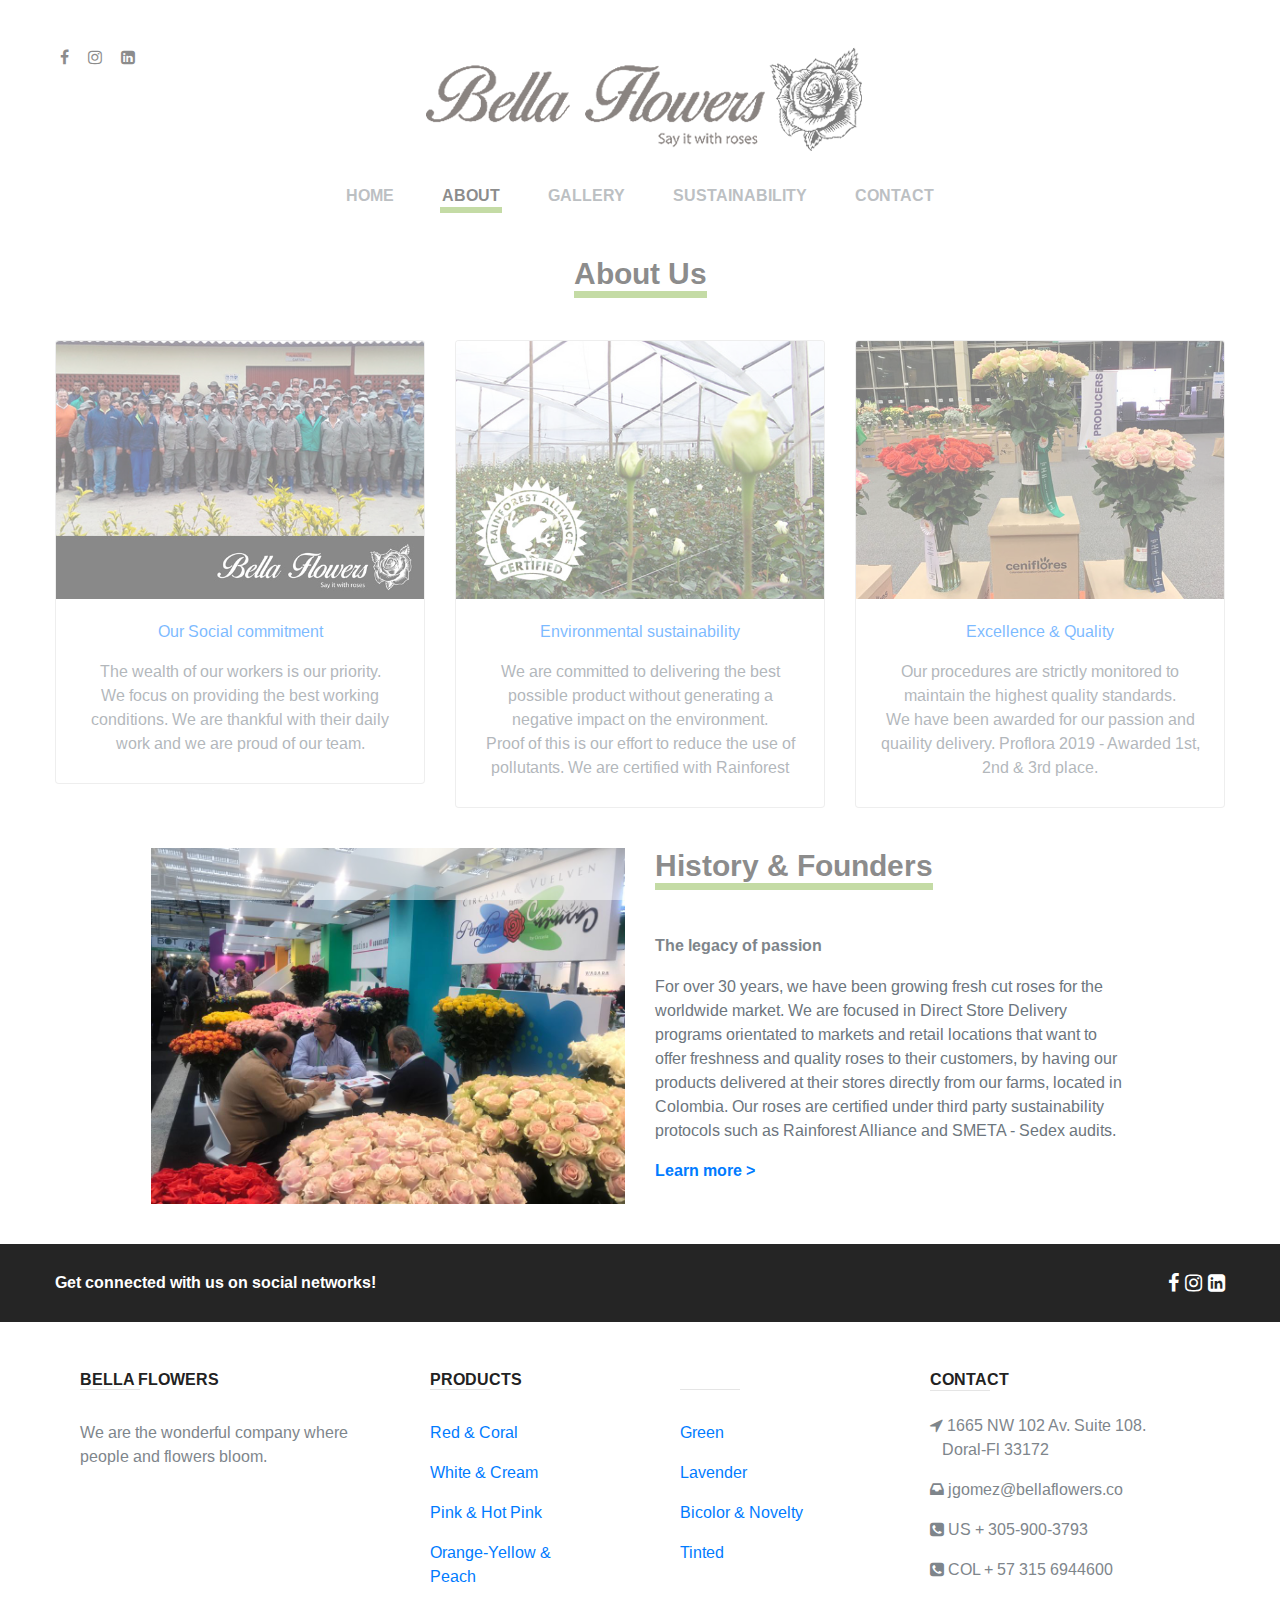
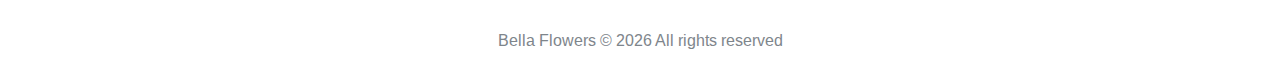
<file: about.html>
<!DOCTYPE html>
<html lang="en">
<head>
	<title>BellaFlowers About us</title>
	<meta charset="UTF-8">
	<meta name="description" content="BellaFlowers Website">
	<meta name="keywords" content="photo, html">
	<meta name="viewport" content="width=device-width, initial-scale=1.0">
	<!-- Stylesheets -->
	<link rel="stylesheet" href="css/bootstrap.min.css"/>
	<link rel="stylesheet" href="css/font-awesome.min.css"/>
	<link rel="stylesheet" href="css/slicknav.min.css"/>

	<!-- Main Stylesheets -->
	<link rel="stylesheet" href="css/style.css"/>
	<link rel="shortcut icon" href="img/logo.ico" type="image/x-icon">
    <link rel="icon" href="img/logo.ico" type="image/x-icon">

	<!--[if lt IE 9]>
		<script src="https://oss.maxcdn.com/html5shiv/3.7.2/html5shiv.min.js"></script>
		<script src="https://oss.maxcdn.com/respond/1.4.2/respond.min.js"></script>
	<![endif]-->

</head>
<body>
	<!-- Page Preloder -->
	<div id="preloder">
		<div class="loader"></div>
	</div>

	<!-- Header Section -->
	<header class="header">
		<div class="container-fluid">
			<div class="row">
				<div class="col-sm-4 col-md-3 order-2 order-sm-1">
					<div class="header__social">
						<a href="https://www.facebook.com/" target="_blank"><i class="fa fa-facebook"></i></a>
						<a href="https://www.instagram.com/" target="_blank"><i class="fa fa-instagram"></i></a>
						<a href="https://www.linkedin.com/company/bella-flowers-co/" target="_blank"><i
								class="fa fa-linkedin-square"></i></a>
					</div>
				</div>
				<div class="col-sm-4 col-md-6 order-1  order-md-2 text-center">
					<a href="./index.html" class="site-logo">
						<img src="img/logo2.png" alt="">
					</a>
				</div>

				<div class="col-sm-4 col-md-3 order-3 order-sm-3">
					<div class="header__switches">
						<a href="#" class="nav-switch"><i class="fa fa-bars"></i></a>
					</div>
				</div>
				
			</div>
			<nav class="main__menu">
				<ul class="nav__menu">
					<li><a href="./index.html">Home</a></li>
					<li><a href="./about.html" class="menu--active">About</a></li>
					<li><a href="./gallery.html">Gallery</a>
						<ul class="sub__menu">
							<li><a href="./gallery1.html"> • Red & Coral</a></li>
							<li><a href="./gallery2.html"> • White & Cream</a></li>
							<li><a href="./gallery3.html"> • Pink & Hot Pink</a></li>
							<li><a href="./gallery4.html"> • Orange-Yellow & Peach</a></li>
							<li><a href="./gallery5.html"> • Green</a></li>
							<li><a href="./gallery6.html"> • Lavender</a></li>
							<li><a href="./gallery7.html"> • Bicolor & Novelty</a></li>
							<li><a href="./gallery8.html"> • Tinted</a></li>
						</ul>
					</li>
					<li><a href="./blog-single.html">Sustainability</a></li>
					<li><a href="./contact.html">Contact</a></li>
				</ul>
			</nav>
		</div>
	</header>
	<!-- Header Section end -->

	<div class="container mt-5">


		<!--Section: Content-->
		<section class="text-center">
	  
			
		  <!-- Section heading -->
		  <h3 class="about__title font-weight-bold mb-5">About Us</h3>
			<!-- Grid row -->
		  <div class="row">
	  
			<!-- Grid column -->
			<div class="col-lg-4 col-md-12 mb-lg-0 mb-4">
				
			  <!-- Card -->
			  <div class="card hoverable">
	  
				<!-- Card image -->
				<img class="card-img-top" src="img/about11.jpeg" alt="About us 1">
	  
				<!-- Card content -->
				<div class="card-body">
	  
				  <!-- Title -->
				  <a href="#!" class="black-text"> Our Social commitment</a>
				  <!-- Text -->
				  <p class="card-title text-muted font-small mt-3 mb-2">The wealth of our workers is our priority. <br> We focus on providing the best working conditions. We are thankful with their daily work and we are proud of our team. </p>
				  <!-- <button type="button" class="btn btn-flat text-primary p-0 mx-0">Read more<i class="fa fa-angle-right ml-2"></i></button> -->
				</div>
	  
			  </div>
			  <!-- Card -->
	  
			</div>
			<!-- Grid column -->
	  
			<!-- Grid column -->
			<div class="col-lg-4 col-md-6 mb-md-0 mb-4">
	  
			  <!-- Card -->
			  <div class="card hoverable">
	  
				<!-- Card image -->
				<img class="card-img-top" src="img/about2.jpeg" alt="Card image cap">
	  
				<!-- Card content -->
				<div class="card-body">
	  
				  <!-- Title -->
				  <a href="#!" class="black-text">Environmental sustainability</a>
				  <!-- Text -->
				  <p class="card-title text-muted font-small mt-3 mb-2">We are committed to delivering the best possible product without generating a negative impact on the environment. 
				<br>
					Proof of this is our effort to reduce the use of pollutants. We are certified with Rainforest</p>
				  
				</div>
	  
			  </div>
			  <!-- Card -->
	  
			</div>
			<!-- Grid column -->
	  
			<!-- Grid column -->
			<div class="col-lg-4 col-md-6 mb-0">
	  
			  <!-- Card -->
			  <div class="card hoverable">
	  
				<!-- Card image -->
				<img class="card-img-top" src="img/about3.jpeg" alt="Stand winners">
	  
				<!-- Card content -->
				<div class="card-body">
	  
				  <!-- Title -->
				  <a href="#!" class="black-text">Excellence & Quality</a>
				  <!-- Text -->
				  <p class="card-title text-muted font-small mt-3 mb-2">Our procedures are strictly monitored to maintain the highest quality standards.  <br>
					  We have been awarded for our passion and quaility delivery. Proflora 2019 - Awarded 1st, 2nd & 3rd place.</p>  
				</div>
	  
			  </div>
			  <!-- Card -->
	  
			</div>
			<!-- Grid column -->
	  
		  </div>
		  <!-- Grid row -->

	  
		</section>
		<!--Section: Content-->
	  
	  
	  </div>



	<div class="container my-3 py-4 z-depth-1">

 
		<!--Section: Content-->
		<section class="px-md-5 mx-md-5 dark-grey-text text-center text-lg-left">
	
		  <!--Grid row-->
		  <div class="row">
	
			<!--Grid column-->
			<div class="col-lg-6 mb-4 mb-lg-0 d-flex align-items-center justify-content-center">
	
			  <img src="img/founders.jpg" class="img-fluid" alt="founders image">
	
			</div>
			<!--Grid column-->
	
			<!--Grid column-->
			<div class="col-lg-6 mb-4 mb-lg-0">
	
				<h3 class="about__title">History & Founders</h3>

			  <p class="font-weight-bold">The legacy of passion</p>
	
			  <p class="text-muted">For over 30 years, we have been growing fresh cut roses for the worldwide market. We are focused in Direct Store Delivery programs orientated to markets and retail locations that want to offer freshness and quality roses to their customers, by having our products delivered at their stores directly from our farms, located in Colombia.
				Our roses are certified under third party sustainability protocols such as Rainforest Alliance and  SMETA - Sedex audits.</p>
	
			  <a class="font-weight-bold" href="blog-single.html" >Learn more > </a>
	
			</div>
			<!--Grid column-->
	
		  </div>
		  <!--Grid row-->
		</section>
		<!--Section: Content-->
	
	
	  </div>


	<!-- About Page end -->

	<!-- Footer -->
	<footer class="page-footer font-small unique-color-dark">

		<div style="background-color: #252525;">
			<div class="container">

				<!-- Grid row-->
				<div class="row py-4 d-flex align-items-center">

					<!-- Grid column -->
					<div class="col-md-6 col-lg-5 text-center text-md-left mb-4 mb-md-0">
						<h6 class="mb-0 text-white">Get connected with us on social networks!</h6>
					</div>
					<!-- Grid column -->
					<div class="lead col-md-6 text-white col-lg-7 text-center text-md-right">

						<!-- Facebook -->
						<a class="fb-ic">
							<a href="https://www.facebook.com/" target="_blank"><i class="fa fa-facebook"></i></a>
						</a>
						<!--Instagram-->
						<a class="ins-ic">
							<a href="https://www.instagram.com/" target="_blank"><i class="fa fa-instagram"></i></a>
						</a>

						<a class="ins-ic">
							<a href="https://www.linkedin.com/company/bella-flowers-co/" target="_blank"><i
									class="fa fa-linkedin-square"></i></a>
						</a>

					</div>
					<!-- Grid column -->

				</div>
				<!-- Grid row-->

			</div>
		</div>

		<!-- Footer Links -->
		<div class="container text-center text-md-left mt-5">

			<!-- Grid row -->
			<div class="row mt-3">

				<!-- Grid column -->
				<div class="col-md-3 col-lg-4 col-xl-3 mx-auto mb-4">

					<!-- Content -->
					<h6 class="text-uppercase font-weight-bold">Bella Flowers</h6>
					<hr class="deep-purple accent-2 mb-4 mt-0 d-inline-block mx-auto" style="width: 60px;">
					<p>We are the wonderful company where people and flowers bloom.</p>

				</div>
				<!-- Grid column -->

				<!-- Grid column -->
				<div class="col-md-2 col-lg-2 col-xl-2 mx-auto mb-4">

					<!-- Links -->
					<h6 class="text-uppercase font-weight-bold"> Products</h6>
					<hr class="deep-purple accent-2 mb-4 mt-0 d-inline-block mx-auto" style="width: 60px;">
					<p><a href="gallery1.html">Red & Coral</a></p>
					<p><a href="gallery2.html">White & Cream</a></p>
					<p><a href="gallery3.html">Pink & Hot Pink</a></p>
					<p><a href="gallery4.html">Orange-Yellow & Peach</a></p>

				</div>

				<div class="col-md-2 col-lg-2 col-xl-2 mx-auto mb-4">

					<!-- Links -->
					<h6 class="text-uppercase font-weight-bold text-white">Products</h6>
					<hr class="deep-purple accent-2 mb-4 mt-0 d-inline-block mx-auto" style="width: 60px;">
					<p><a href="gallery5.html">Green</a></p>
					<p><a href="gallery6.html">Lavender</a></p>
					<p><a href="gallery7.html">Bicolor & Novelty</a></p>
					<p><a href="gallery8.html">Tinted</a></p>

				</div>
				<!-- Grid column -->
				<div class="col-md-4 col-lg-3 col-xl-3 mx-auto mb-md-0 mb-4">

					<!-- Links -->

					<h6 class="text-uppercase font-weight-bold">Contact</h6>
					<hr class="deep-purple accent-2 mb- mt-0 d-inline-block mx-auto" style="width: 60px;">
					<p><i class="fa fa-location-arrow"></i> 1665 NW 102 Av. Suite 108.<br> &nbsp; &nbsp;Doral-Fl 33172
					</p>
					<p><i class="fa fa-inbox"></i> jgomez@bellaflowers.co </p>
					<p><i class="fa fa-phone-square"></i> US + 305-900-3793 </p>
					<p><i class="fa fa-phone-square"></i> COL + 57 315 6944600</p>
				</div>
				<!-- Grid column -->

			</div>
			<!-- Grid row -->

		</div>
		<!-- Footer Links -->

		<!-- Copyright -->
		<div class="footer__section">
			<div class="container">
				<!--- Template is licensed under CC BY 3.0. -->
				<div class="footer__copyright__text">
					<p>Bella Flowers &copy; <script>
							document.write(new Date().getFullYear());
						</script> All rights reserved</p>

				</div>
			</div>
		</div>
		<!-- Copyright  -->

	</footer>
	<!-- Footer  End-->

	<!--====== Javascripts & Jquery ======-->
	<script src="js/vendor/jquery-3.2.1.min.js"></script>
	<script src="js/jquery.slicknav.min.js"></script>
	<script src="js/slick.min.js"></script>
	<script src="js/main.js"></script>

	</body>
</html>
</file>
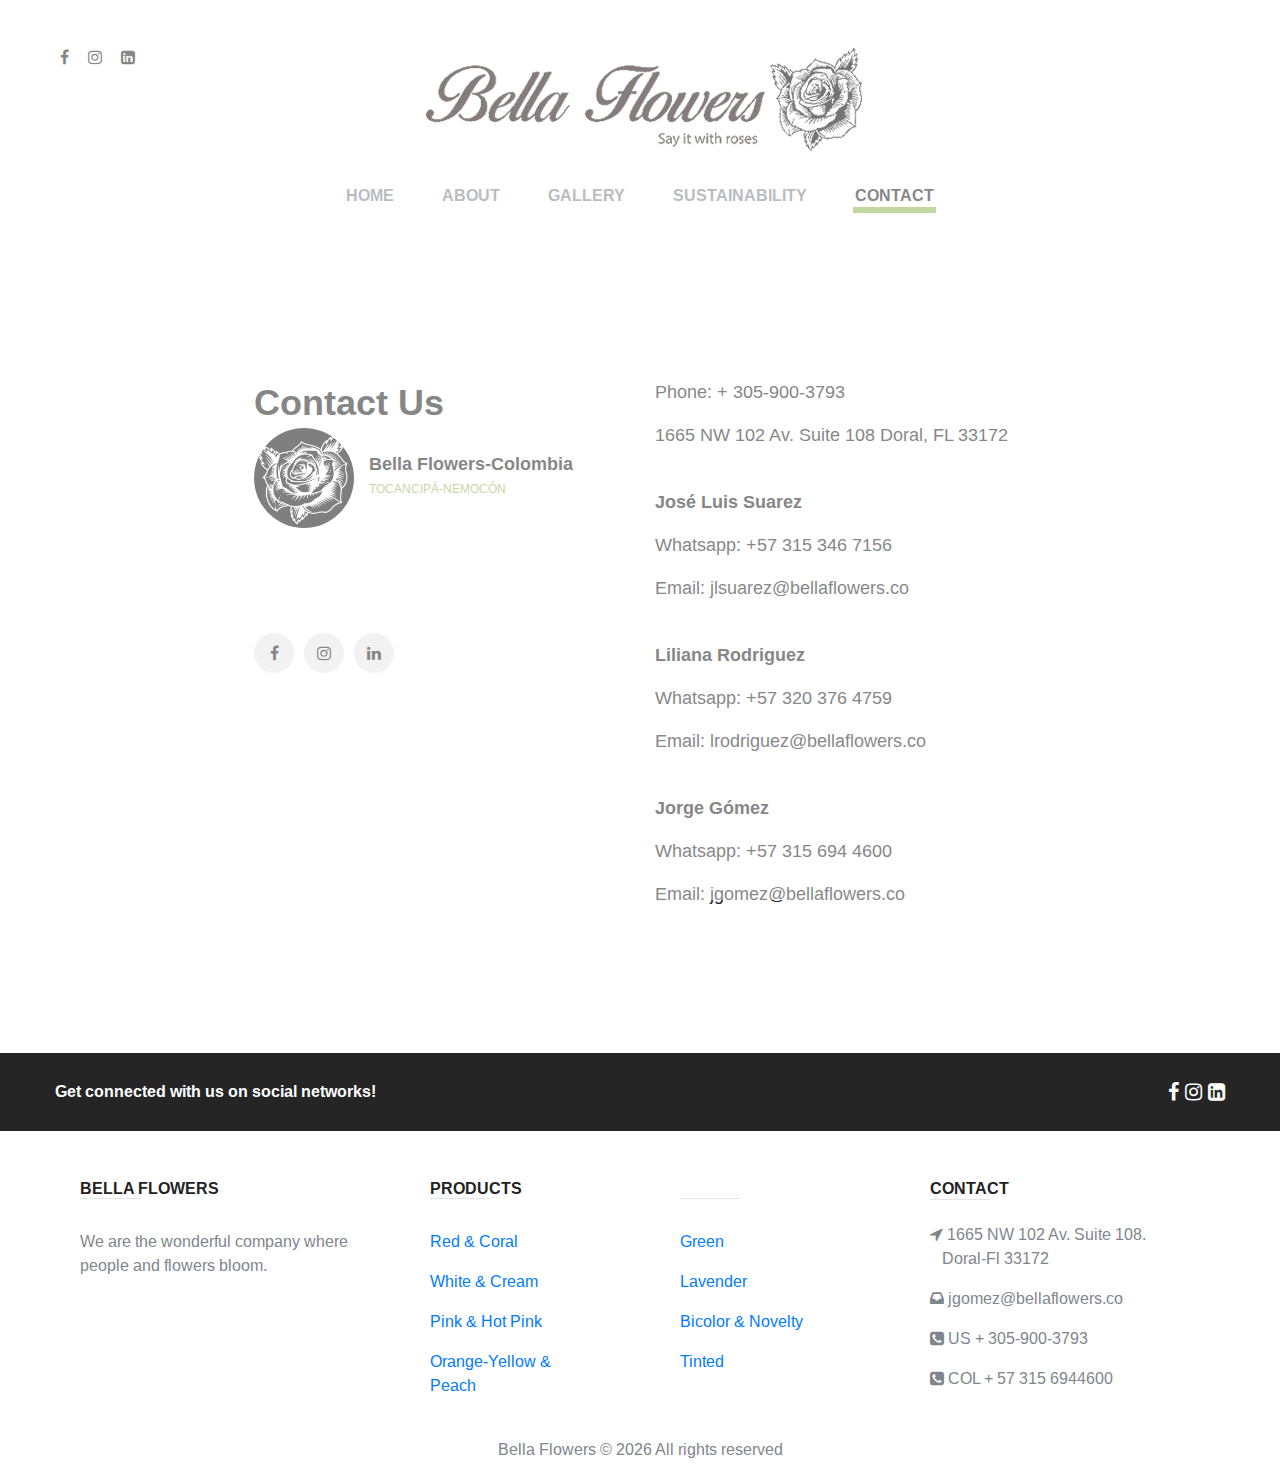
<file: contact.html>
<!DOCTYPE html>
<html lang="en">

<head>
	<title>Contact Us</title>
	<meta charset="UTF-8">
	<meta name="description" content="Boto Photo Studio HTML Template">
	<meta name="keywords" content="photo, html">
	<meta name="viewport" content="width=device-width, initial-scale=1.0">
	<!-- Stylesheets -->
	<link rel="stylesheet" href="css/bootstrap.min.css" />
	<link rel="stylesheet" href="css/font-awesome.min.css" />
	<link rel="stylesheet" href="css/slicknav.min.css" />
	<!-- Main Stylesheets -->
	<link rel="stylesheet" href="css/style.css" />

	<link rel="shortcut icon" href="img/logo.ico" type="image/x-icon">
    <link rel="icon" href="img/logo.ico" type="image/x-icon">

</head>

<body>
	<!-- Page Preloder -->
	<div id="preloder">
		<div class="loader"></div>
	</div>

	<!-- Header Section -->
	<header class="header">
		<div class="container-fluid">
			<div class="row">
				<div class="col-sm-4 col-md-3 order-2 order-sm-1">
					<div class="header__social">
						<a href="https://www.facebook.com/" target="_blank"><i class="fa fa-facebook"></i></a>
						<a href="https://www.instagram.com/" target="_blank"><i class="fa fa-instagram"></i></a>
						<a href="https://www.linkedin.com/company/bella-flowers-co/" target="_blank"><i
								class="fa fa-linkedin-square"></i></a>
					</div>
				</div>
				<div class="col-sm-4 col-md-6 order-1  order-md-2 text-center">
					<a href="./index.html" class="site-logo">
						<img src="img/logo2.png" alt="Logo Bella Flowers">
					</a>
				</div>

				<div class="col-sm-4 col-md-3 order-3 order-sm-3">
					<div class="header__switches">
						<a href="#" class="nav-switch"><i class="fa fa-bars"></i></a>
					</div>
				</div>
			</div>
			<nav class="main__menu">
				<ul class="nav__menu">
					<li><a href="./index.html">Home</a></li>
					<li><a href="./about.html">About</a></li>
					<li><a href="./gallery.html">Gallery</a>
						<ul class="sub__menu">
							<li><a href="./gallery1.html"> • Red & Coral</a></li>
							<li><a href="./gallery2.html"> • White & Cream</a></li>
							<li><a href="./gallery3.html"> • Pink & Hot Pink</a></li>
							<li><a href="./gallery4.html"> • Orange-Yellow & Peach</a></li>
							<li><a href="./gallery5.html"> • Green</a></li>
							<li><a href="./gallery6.html"> • Lavender</a></li>
							<li><a href="./gallery7.html"> • Bicolor & Novelty</a></li>
							<li><a href="./gallery8.html"> • Tinted</a></li>
						</ul>
					</li>
					<li><a href="./blog-single.html">Sustainability</a></li>
					<li><a href="./contact.html" class="menu--active">Contact</a></li>
				</ul>
			</nav>
		</div>
	</header>
	<!-- Header Section end -->

	<!-- Contact Page -->
	<section class="contact__page">
		<div class="contact__warp">
			<div class="row">
				<div class="col-md-6">
					
					<h2>Contact Us</h2>
					<div class="about__text">

						<div class="about__meta">
							<img src="img/logo_bw.png" alt="Logo">
							<div class="about__meta__info">
								<h5>Bella Flowers-Colombia</h5>
								<p>Tocancipá-Nemocón</p>
							</div>
						</div>
					</div>
					<div class="contact__social">
						<a href="https://www.facebook.com/" target="_blank"><i class="fa fa-facebook"></i></a>
						<a href="https://www.instagram.com/" target="_blank" ><i class="fa fa-instagram"></i></a>
						<a href="https://www.linkedin.com/company/bella-flowers-co/" target="_blank"><i class="fa fa-linkedin"></i></a>
					</div>


				</div>
				<div class="col-md-6">
					<div class="contact__text">
						<p>Phone: + 305-900-3793</p>
						<p>1665 NW 102 Av. Suite 108 Doral, FL 33172</p> <br>
						<p><b>José Luis Suarez</b></p>
						<p>Whatsapp: +57 315 346 7156 </p>
						<p>Email: jlsuarez@bellaflowers.co </p> <br>
						<p><b> Liliana Rodriguez </b> </p>
						<p>Whatsapp: +57 320 376 4759</p>
						<p>Email: lrodriguez@bellaflowers.co </p> <br>
						<p><b>Jorge Gómez</b></p>
						<p>Whatsapp: +57 315 694 4600 </p>
						<p>Email: jgomez@bellaflowers.co </p> 

					</div>
				</div>
			</div>
	
		</div>
	</section>
	<!-- Contact Page end -->

	<!-- Footer -->
	<footer class="page-footer font-small unique-color-dark">

		<div style="background-color: #252525;">
			<div class="container">

				<!-- Grid row-->
				<div class="row py-4 d-flex align-items-center">

					<!-- Grid column -->
					<div class="col-md-6 col-lg-5 text-center text-md-left mb-4 mb-md-0">
						<h6 class="mb-0 text-white">Get connected with us on social networks!</h6>
					</div>
					<!-- Grid column -->
					<div class="lead col-md-6 text-white col-lg-7 text-center text-md-right">

						<!-- Facebook -->
						<a class="fb-ic">
							<a href="https://www.facebook.com/" target="_blank"><i class="fa fa-facebook"></i></a>
						</a>
						<!--Instagram-->
						<a class="ins-ic">
							<a href="https://www.instagram.com/" target="_blank"><i class="fa fa-instagram"></i></a>
						</a>

						<a class="ins-ic">
							<a href="https://www.linkedin.com/company/bella-flowers-co/" target="_blank"><i
									class="fa fa-linkedin-square"></i></a>
						</a>

					</div>
					<!-- Grid column -->

				</div>
				<!-- Grid row-->

			</div>
		</div>

		<!-- Footer Links -->
		<div class="container text-center text-md-left mt-5">

			<!-- Grid row -->
			<div class="row mt-3">

				<!-- Grid column -->
				<div class="col-md-3 col-lg-4 col-xl-3 mx-auto mb-4">

					<!-- Content -->
					<h6 class="text-uppercase font-weight-bold">Bella Flowers</h6>
					<hr class="deep-purple accent-2 mb-4 mt-0 d-inline-block mx-auto" style="width: 60px;">
					<p>We are the wonderful company where people and flowers bloom.</p>

				</div>
				<!-- Grid column -->

				<!-- Grid column -->
				<div class="col-md-2 col-lg-2 col-xl-2 mx-auto mb-4">

					<!-- Links -->
					<h6 class="text-uppercase font-weight-bold"> Products</h6>
					<hr class="deep-purple accent-2 mb-4 mt-0 d-inline-block mx-auto" style="width: 60px;">
					<p><a href="gallery1.html">Red & Coral</a></p>
					<p><a href="gallery2.html">White & Cream</a></p>
					<p><a href="gallery3.html">Pink & Hot Pink</a></p>
					<p><a href="gallery4.html">Orange-Yellow & Peach</a></p>

				</div>

				<div class="col-md-2 col-lg-2 col-xl-2 mx-auto mb-4">

					<!-- Links -->
					<h6 class="text-uppercase font-weight-bold text-white">Products</h6>
					<hr class="deep-purple accent-2 mb-4 mt-0 d-inline-block mx-auto" style="width: 60px;">
					<p><a href="gallery5.html">Green</a></p>
					<p><a href="gallery6.html">Lavender</a></p>
					<p><a href="gallery7.html">Bicolor & Novelty</a></p>
					<p><a href="gallery8.html">Tinted</a></p>

				</div>

				<!-- Grid column -->
				<div class="col-md-4 col-lg-3 col-xl-3 mx-auto mb-md-0 mb-4">

					<!-- Links -->

					<h6 class="text-uppercase font-weight-bold">Contact</h6>
					<hr class="deep-purple accent-2 mb- mt-0 d-inline-block mx-auto" style="width: 60px;">
					<p><i class="fa fa-location-arrow"></i> 1665 NW 102 Av. Suite 108.<br> &nbsp; &nbsp;Doral-Fl 33172
					</p>
					<p><i class="fa fa-inbox"></i> jgomez@bellaflowers.co </p>
					<p><i class="fa fa-phone-square"></i> US + 305-900-3793 </p>
					<p><i class="fa fa-phone-square"></i> COL + 57 315 6944600</p>
				</div>
				<!-- Grid column -->

			</div>
			<!-- Grid row -->

		</div>
		<!-- Footer Links -->

		<!-- Copyright -->
		<div class="footer__section">
			<div class="container">
				<div class="footer__copyright__text">
					<p>Bella Flowers &copy; <script>
							document.write(new Date().getFullYear());
						</script> All rights reserved</p>
				</div>
			</div>
		</div>
		<!-- Copyright  -->

	</footer>
	<!-- Footer  End-->

	<!--====== Javascripts & Jquery ======-->
	<script src="js/vendor/jquery-3.2.1.min.js"></script>
	<script src="js/jquery.slicknav.min.js"></script>
	<script src="js/slick.min.js"></script>
	<script src="js/main.js"></script>

</body>

</html>
</file>
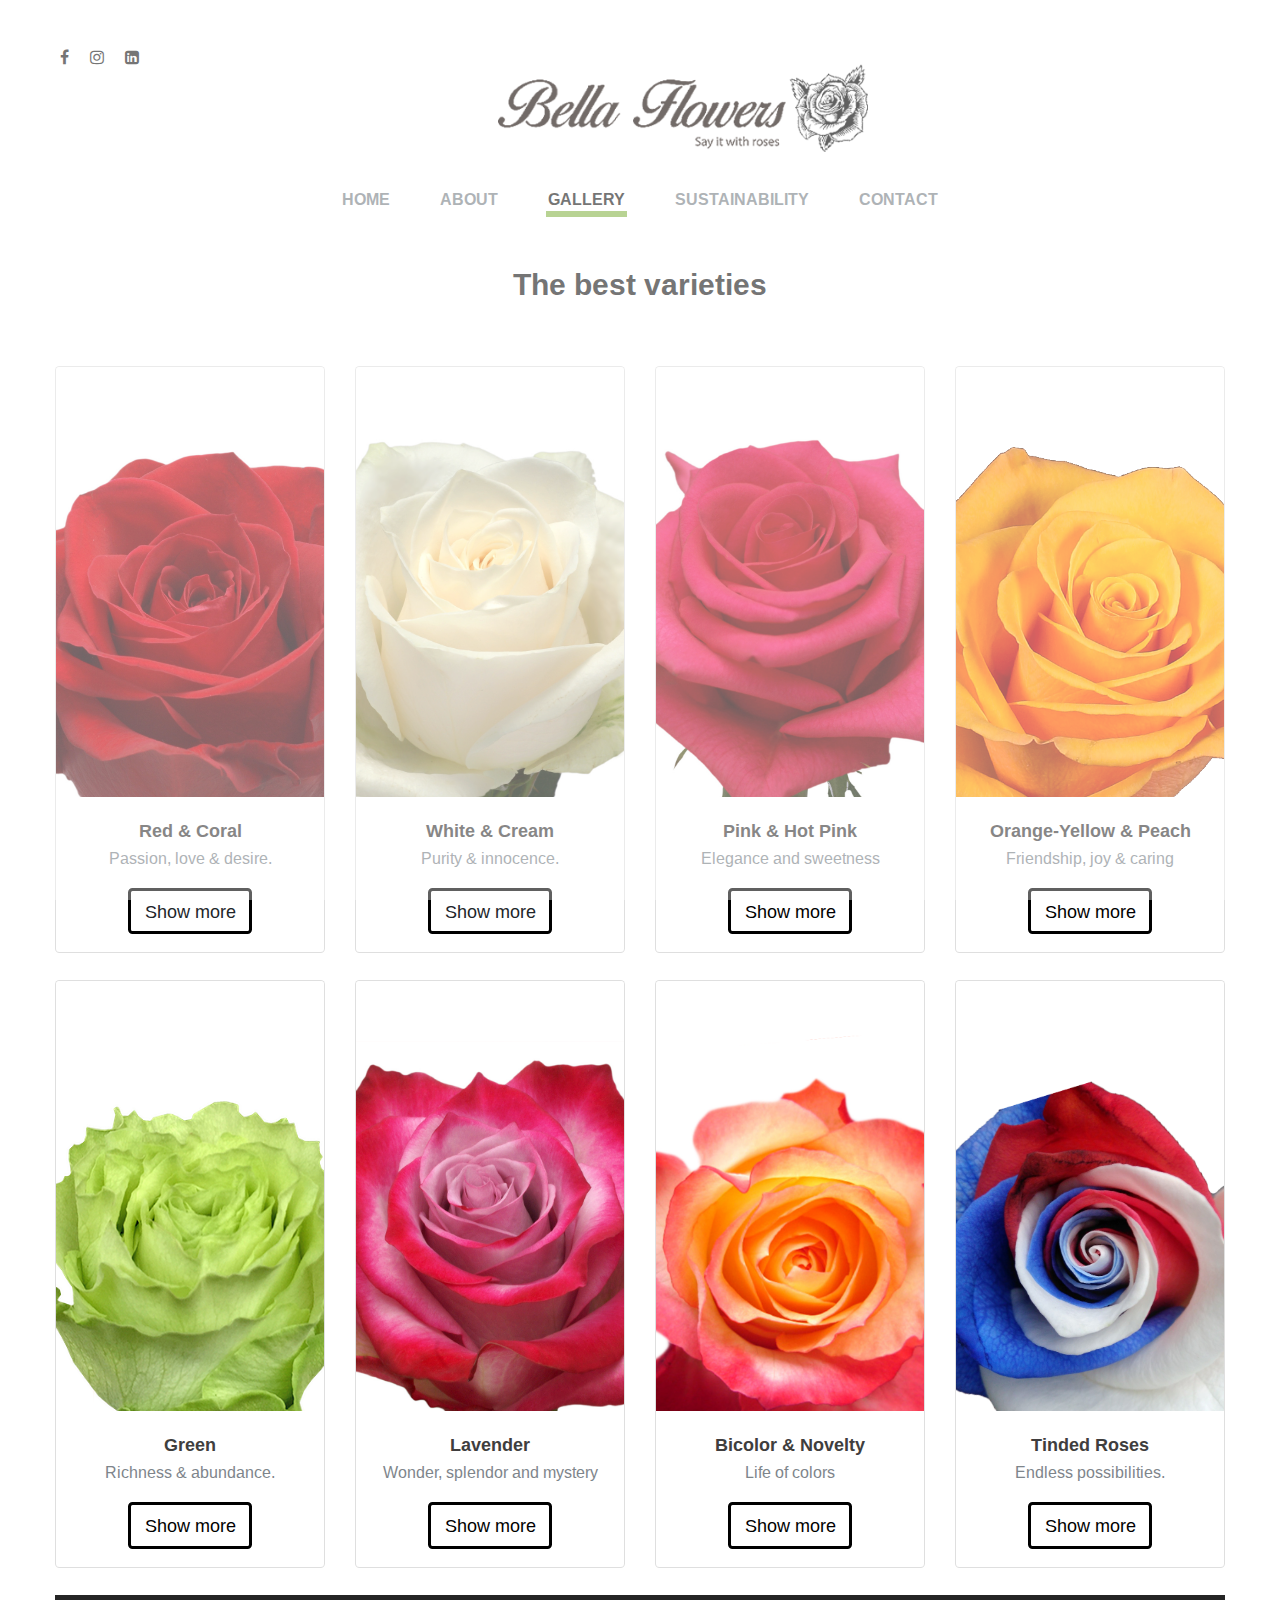
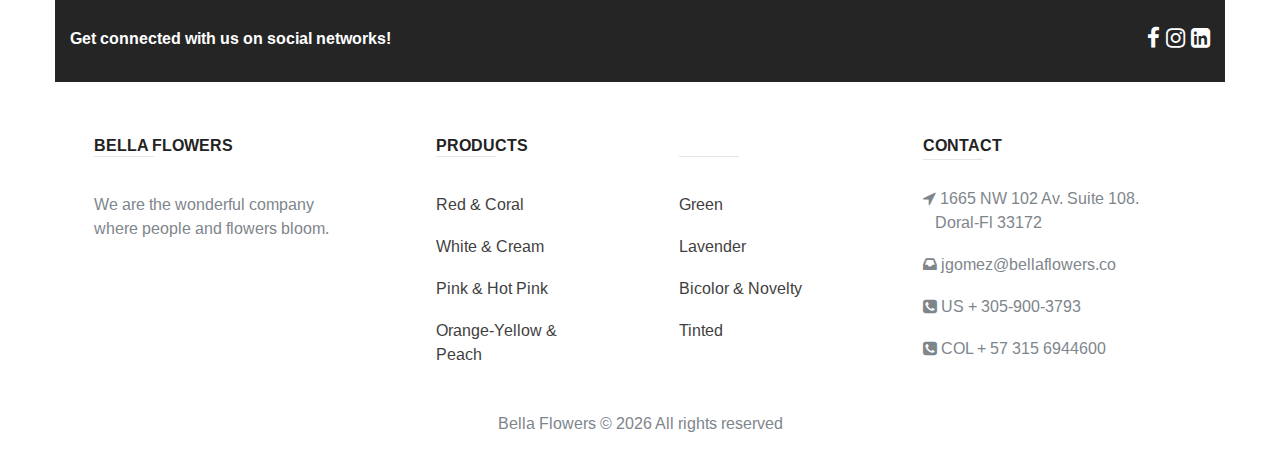
<file: gallery.html>
<!DOCTYPE html>
<html lang="en">

<head>
	<title>BellaFlowers Gallery</title>
	<meta charset="UTF-8">
	<meta name="description" content="BellaFlowers Website">
	<meta name="keywords" content="flowers, roses, Colombia">
	<meta name="viewport" content="width=device-width, initial-scale=1.0">
	<!-- Stylesheets -->
	<link rel="stylesheet" href="css/bootstrap.min.css" />
	<link rel="stylesheet" href="css/font-awesome.min.css" />
	<link rel="stylesheet" href="css/slicknav.min.css" />
	<link rel="stylesheet" href="css/fresco.css" />
	<link rel="stylesheet" href="css/gallery.css" />
	<!-- Main Stylesheets -->
	<link rel="stylesheet" href="css/style.css" />
	<link rel="shortcut icon" href="img/logo.ico" type="image/x-icon">
    <link rel="icon" href="img/logo.ico" type="image/x-icon">

</head>

<body>
	<!-- Page Preloder -->
	<div id="preloder">
		<div class="loader"></div>
	</div>

	<!-- Header Section -->
	<header class="header">
		<div class="container-fluid">
			<div class="row">
				<div class="col-sm-4 col-md-3 order-2 order-sm-1">
					<div class="header__social">
						<a href="https://www.facebook.com/" target="_blank"><i class="fa fa-facebook"></i></a>
						<a href="https://www.instagram.com/" target="_blank"><i class="fa fa-instagram"></i></a>
						<a href="https://www.linkedin.com/company/bella-flowers-co/" target="_blank"><i
								class="fa fa-linkedin-square"></i></a>
					</div>
				</div>
				<div class="col-sm-4 col-md-6 order-1  order-md-2 text-center">
					<a href="./index.html" class="site-logo">
						<picture>
							<source media="(min-width:650px)" srcset="img/logo2.png">
							<source media="(min-width:465px)" srcset="img/logo2.png">
							<img src="img/logo3.png" alt="BellaLogo" style="height: 100px">
						  </picture>
					</a>
				</div>

				<div class="col-sm-4 col-md-3 order-3 order-sm-3">
					<div class="header__switches">
						<a href="#" class="nav-switch"><i class="fa fa-bars"></i></a>
					</div>
				</div>
			</div>
			<nav class="main__menu">
				<ul class="nav__menu mb-5">
					<li><a href="./index.html">Home</a></li>
					<li><a href="./about.html">About</a></li>
					<li><a href="./gallery.html" class="menu--active">Gallery</a>
						<ul class="sub__menu">
							<li><a href="./gallery1.html"> • Red & Coral</a></li>
							<li><a href="./gallery2.html"> • White & Cream</a></li>
							<li><a href="./gallery3.html"> • Pink & Hot Pink</a></li>
							<li><a href="./gallery4.html"> • Orange-Yellow & Peach</a></li>
							<li><a href="./gallery5.html"> • Green</a></li>
							<li><a href="./gallery6.html"> • Lavender</a></li>
							<li><a href="./gallery7.html"> • Bicolor & Novelty</a></li>
							<li><a href="./gallery8.html"> • Tinted</a></li>
						</ul>
					</li>
					<li><a href="./blog-single.html">Sustainability</a></li>
					<li><a href="./contact.html">Contact</a></li>
				</ul>
			</nav>
		</div>
	</header>
	<!-- Header Section end -->

	<div class="container my-4">


		<!--Section: Content-->
		<section class="dark-grey-text text-center">
		  
		  <!-- Section heading -->
		  <h3 class="font-weight-bold my-3 mb-5 pb-2">The best varieties</h3> 
			<!-- Grid row -->
		  <div class="row">
	  
			<!-- Grid column -->
			<div class="col-lg-3 col-md-6 mb-4">
			  <!-- Card -->
			  <div class="card card-cascade narrower card-ecommerce ">
				<!-- Card image -->
				<div class="view view-cascade overlay img-hover-zoom img-hover-zoom--xyz">
				  <img src="img/gallery/red/freedom.png" class="card-img-top"
					alt="sample photo">
				  <a>
					<div class="mask rgba-white-slight"></div>
				  </a>
				</div>
				<!-- Card image -->
				<!-- Card content -->
				<div class="card-body card-body-cascade text-center pb-3">
				  <!-- Title -->
				  <h5 class="card-title mb-1">
					<strong>
					  <a href="gallery1.html">Red & Coral</a>
					</strong>
				  </h5>
				  <!-- Description -->
				  <p class="card-text">Passion, love & desire.
				  </p>
				  <div class="container justify-content-center text-center">		
					<a class="btn btn-md ml-0 border_button hover_red" href="gallery1.html" role="button">Show more</a>
				  </div>
				  
				</div>
				<!-- Card content -->
			  </div>
			  <!-- Card -->
			</div>
			<!-- Grid column -->
	  
			<!-- Grid column -->
			<div class="col-lg-3 col-md-6 mb-4">
			  <!-- Card -->
			  <div class="card card-cascade narrower card-ecommerce">
				<!-- Card image -->
				<div class="view view-cascade overlay img-hover-zoom img-hover-zoom--xyz">
				  <img src="img/gallery/white/vendela.png" class="card-img-top"
					alt="sample photo">
				  <a>
					<div class="mask rgba-white-slight"></div>
				  </a>
				</div>
				<!-- Card image -->
				<!-- Card content -->
				<div class="card-body card-body-cascade text-center pb-3">
				  <!-- Title -->
				  <h5 class="card-title mb-1">
					<strong>
					  <a href="gallery2.html">White & Cream</a>
					</strong>
				  </h5>
				  <!-- Description -->
				  <p class="card-text">Purity & innocence.
				  </p>
				  <div class="container justify-content-center text-center">		
					<a class="btn btn-md ml-0 border_button hover_white" href="gallery2.html" role="button">Show more</a>
				  </div>
				</div>
				<!-- Card content -->
			  </div>
			  <!-- Card -->
			</div>
			<!-- Grid column -->
	  
			<!-- Grid column -->
			<div class="col-lg-3 col-md-6 mb-4">
			  <!-- Card -->
			  <div class="card card-cascade narrower card-ecommerce">
				<!-- Card image -->
				<div class="view view-cascade overlay img-hover-zoom img-hover-zoom--xyz">
				  <img src="img/gallery/pink/hot_paris.png" class="card-img-top"
					alt="sample photo">
				  <a>
					<div class="mask rgba-white-slight"></div>
				  </a>
				</div>
				<!-- Card image -->
				<!-- Card content -->
				<div class="card-body card-body-cascade text-center pb-3">
				  <!-- Title -->
				  <h5 class="card-title mb-1">
					<strong>
					  <a href="gallery3.html">Pink & Hot Pink</a>
					</strong>
				  </h5>
				  
				  <!-- Description -->
				  <p class="card-text"> Elegance and sweetness </p>
				  <div class="container justify-content-center text-center">		
					<a class="btn btn-md ml-0 border_button hover_pink" href="gallery3.html" role="button">Show more</a>
				  </div>
				</div>
				<!-- Card content -->
			  </div>
			  <!-- Card -->
			</div>
			<!-- Grid column -->
	  

			<!-- Grid column -->
			<div class="col-lg-3 col-md-6 mb-4">
			  <!-- Card -->
			  <div class="card card-cascade narrower card-ecommerce">
				<!-- Card image -->
				<div class="view view-cascade overlay img-hover-zoom img-hover-zoom--xyz">
				  <img src="img/gallery/yellow/tycoon.png" class="card-img-top"
					alt="sample photo">
				  <a>
					<div class="mask rgba-white-slight"></div>
				  </a>
				</div>
				<!-- Card image -->
				<!-- Card content -->
				<div class="card-body card-body-cascade text-center pb-3">
				  <!-- Title -->
				  <h5 class="card-title mb-1">
					<strong>
					  <a href="gallery4.html">Orange-Yellow & Peach</a>
					</strong>
				  </h5>
				 <!-- Description -->
				  <p class="card-text"> Friendship, joy & caring</p>
				  <div class="container justify-content-center text-center">		
					<a class="btn btn-md ml-0 border_button hover_yellow" href="gallery4.html" role="button">Show more</a>
				  </div>
				</div>
				<!-- Card content -->
			  </div>
			  <!-- Card -->
			</div>


			<!-- Grid column -->
			<div class="col-lg-3 col-md-6 mb-4">
				<!-- Card -->
				<div class="card card-cascade narrower card-ecommerce">
				  <!-- Card image -->
				  <div class="view view-cascade overlay img-hover-zoom img-hover-zoom--xyz">
					<img src="img/gallery/green/lemonade.png" class="card-img-top"
					  alt="sample photo">
					<a>
					  <div class="mask rgba-white-slight"></div>
					</a>
				  </div>
				  <!-- Card image -->
				  <!-- Card content -->
				  <div class="card-body card-body-cascade text-center pb-3">
					<!-- Title -->
					<h5 class="card-title mb-1">
					  <strong>
						<a href="gallery5.html">Green</a>
					  </strong>
					</h5>
				   <!-- Description -->
					<p class="card-text"> Richness & abundance.</p>
					<div class="container justify-content-center text-center">		
					  <a class="btn btn-md ml-0 border_button hover_green" href="gallery5.html" role="button">Show more</a>
					</div>
				  </div>
				  <!-- Card content -->
				</div>
				<!-- Card -->
			  </div>


			  <!-- Grid column -->
			<div class="col-lg-3 col-md-6 mb-4">
				<!-- Card -->
				<div class="card card-cascade narrower card-ecommerce">
				  <!-- Card image -->
				  <div class="view view-cascade overlay img-hover-zoom img-hover-zoom--xyz">
					<img src="img/gallery/lavender/deep_purple.png" class="card-img-top"
					  alt="sample photo">
					<a>
					  <div class="mask rgba-white-slight"></div>
					</a>
				  </div>
				  <!-- Card image -->
				  <!-- Card content -->
				  <div class="card-body card-body-cascade text-center pb-3">
					<!-- Title -->
					<h5 class="card-title mb-1">
					  <strong>
						<a href="gallery6.html">Lavender</a>
					  </strong>
					</h5>
				   <!-- Description -->
					<p class="card-text">Wonder, splendor and mystery</p>
					<div class="container justify-content-center text-center">		
					  <a class="btn btn-md ml-0 border_button hover_other" href="gallery6.html" role="button">Show more</a>
					</div>
				  </div>
				  <!-- Card content -->
				</div>
				<!-- Card -->
			  </div>


			  <!-- Grid column -->
			<div class="col-lg-3 col-md-6 mb-4">
				<!-- Card -->
				<div class="card card-cascade narrower card-ecommerce">
				  <!-- Card image -->
				  <div class="view view-cascade overlay img-hover-zoom img-hover-zoom--xyz">
					<img src="img/gallery/bicolor/cabaret.png" class="card-img-top"
					  alt="sample photo">
					<a>
					  <div class="mask rgba-white-slight"></div>
					</a>
				  </div>
				  <!-- Card image -->
				  <!-- Card content -->
				  <div class="card-body card-body-cascade text-center pb-3">
					<!-- Title -->
					<h5 class="card-title mb-1">
					  <strong>
						<a href="gallery7.html">Bicolor & Novelty</a>
					  </strong>
					</h5>
				   <!-- Description -->
					<p class="card-text"> Life of colors</p>
					<div class="container justify-content-center text-center">		
					  <a class="btn btn-md ml-0 border_button hover_bi" href="gallery7.html" role="button">Show more</a>
					</div>
				  </div>
				  <!-- Card content -->
				</div>
				<!-- Card -->
			  </div>


			  <!-- Grid column -->
			<div class="col-lg-3 col-md-6 mb-4">
				<!-- Card -->
				<div class="card card-cascade narrower card-ecommerce">
				  <!-- Card image -->
				  <div class="view view-cascade overlay img-hover-zoom img-hover-zoom--xyz">
					<img src="img/gallery/tinted/flag.png" class="card-img-top"
					  alt="sample photo">
					<a>
					  <div class="mask rgba-white-slight"></div>
					</a>
				  </div>
				  <!-- Card image -->
				  <!-- Card content -->
				  <div class="card-body card-body-cascade text-center pb-3">
					<!-- Title -->
					<h5 class="card-title mb-1">
					  <strong>
						<a href="gallery8.html">Tinded Roses</a>
					  </strong>
					</h5>
				   <!-- Description -->
					<p class="card-text">Endless possibilities.</p>
					<div class="container justify-content-center text-center">		
					  <a class="btn btn-md ml-0 border_button hover_tinted" href="gallery8.html" role="button">Show more</a>
					</div>
				  </div>
				  <!-- Card content -->
				</div>
				<!-- Card -->
			  </div>
	  

		  </div>
		  <!-- Grid row -->
	  
		</section>
	

<!-- Footer -->
<footer class="page-footer font-small unique-color-dark">

	<div style="background-color: #252525;">
		<div class="container">

			<!-- Grid row-->
			<div class="row py-4 d-flex align-items-center">

				<!-- Grid column -->
				<div class="col-md-6 col-lg-5 text-center text-md-left mb-4 mb-md-0">
					<h6 class="mb-0 text-white">Get connected with us on social networks!</h6>
				</div>
				<!-- Grid column -->
				<div class="lead col-md-6 text-white col-lg-7 text-center text-md-right">

					<!-- Facebook -->
					<a class="fb-ic">
						<a href="https://www.facebook.com/" target="_blank"><i class="fa fa-facebook"></i></a>
					</a>
					<!--Instagram-->
					<a class="ins-ic">
						<a href="https://www.instagram.com/" target="_blank"><i class="fa fa-instagram"></i></a>
					</a>

					<a class="ins-ic">
						<a href="https://www.linkedin.com/company/bella-flowers-co/" target="_blank"><i
								class="fa fa-linkedin-square"></i></a>
					</a>

				</div>
				<!-- Grid column -->

			</div>
			<!-- Grid row-->

		</div>
	</div>

	<!-- Footer Links -->
	<div class="container text-center text-md-left mt-5">

		<!-- Grid row -->
		<div class="row mt-3">

			<!-- Grid column -->
			<div class="col-md-3 col-lg-4 col-xl-3 mx-auto mb-4">

				<!-- Content -->
				<h6 class="text-uppercase font-weight-bold">Bella Flowers</h6>
				<hr class="deep-purple accent-2 mb-4 mt-0 d-inline-block mx-auto" style="width: 60px;">
				<p>We are the wonderful company where people and flowers bloom.</p>

			</div>
			<!-- Grid column -->

			<!-- Grid column -->
			<div class="col-md-2 col-lg-2 col-xl-2 mx-auto mb-4">

				<!-- Links -->
				<h6 class="text-uppercase font-weight-bold"> Products</h6>
				<hr class="deep-purple accent-2 mb-4 mt-0 d-inline-block mx-auto" style="width: 60px;">
				<p><a href="gallery1.html">Red & Coral</a></p>
				<p><a href="gallery2.html">White & Cream</a></p>
				<p><a href="gallery3.html">Pink & Hot Pink</a></p>
				<p><a href="gallery4.html">Orange-Yellow & Peach</a></p>

			</div>

			<div class="col-md-2 col-lg-2 col-xl-2 mx-auto mb-4">

				<!-- Links -->
				<h6 class="text-uppercase font-weight-bold text-white">Products</h6>
				<hr class="deep-purple accent-2 mb-4 mt-0 d-inline-block mx-auto" style="width: 60px;">
				<p><a href="gallery5.html">Green</a></p>
				<p><a href="gallery6.html">Lavender</a></p>
				<p><a href="gallery7.html">Bicolor & Novelty</a></p>
				<p><a href="gallery8.html">Tinted</a></p>

			</div>

			<!-- Grid column -->
			<div class="col-md-4 col-lg-3 col-xl-3 mx-auto mb-md-0 mb-4">

				<!-- Links -->

				<h6 class="text-uppercase font-weight-bold">Contact</h6>
				<hr class="deep-purple accent-2 mb- mt-0 d-inline-block mx-auto" style="width: 60px;">
				<p><i class="fa fa-location-arrow"></i> 1665 NW 102 Av. Suite 108.<br> &nbsp; &nbsp;Doral-Fl 33172
				</p>
				<p><i class="fa fa-inbox"></i> jgomez@bellaflowers.co </p>
				<p><i class="fa fa-phone-square"></i> US + 305-900-3793 </p>
				<p><i class="fa fa-phone-square"></i> COL + 57 315 6944600</p>
			</div>
			<!-- Grid column -->

		</div>
		<!-- Grid row -->

	</div>
	<!-- Footer Links -->

	<!-- Copyright -->
	<div class="footer__section">
		<div class="container">
			<div class="footer__copyright__text">
				<p>Bella Flowers &copy; <script>
						document.write(new Date().getFullYear());
					</script> All rights reserved</p>
			</div>
		</div>
	</div>
	<!-- Copyright  -->

</footer>
<!-- Footer  End-->

	<!--====== Javascripts & Jquery ======-->
	<script src="js/vendor/jquery-3.2.1.min.js"></script>
	<script src="js/jquery.slicknav.min.js"></script>
	<script src="js/slick.min.js"></script>
	<script src="js/fresco.min.js"></script>
	<script src="js/main.js"></script>


	<script src="js/jquery-3.2.1.min.js"></script>
	<script src="js/bootstrap.min.js"></script>
	<script src="js/jquery.slicknav.min.js"></script>
	<script src="js/owl.carousel.min.js"></script>
	<script src="js/jquery.magnific-popup.min.js"></script>
	<script src="js/circle-progress.min.js"></script>
	<script src="js/mixitup.min.js"></script>
	<script src="js/instafeed.min.js"></script>
	<script src="js/masonry.pkgd.min.js"></script>
	<script src="js/gallery.js"></script>



</body>

</html>
</file>
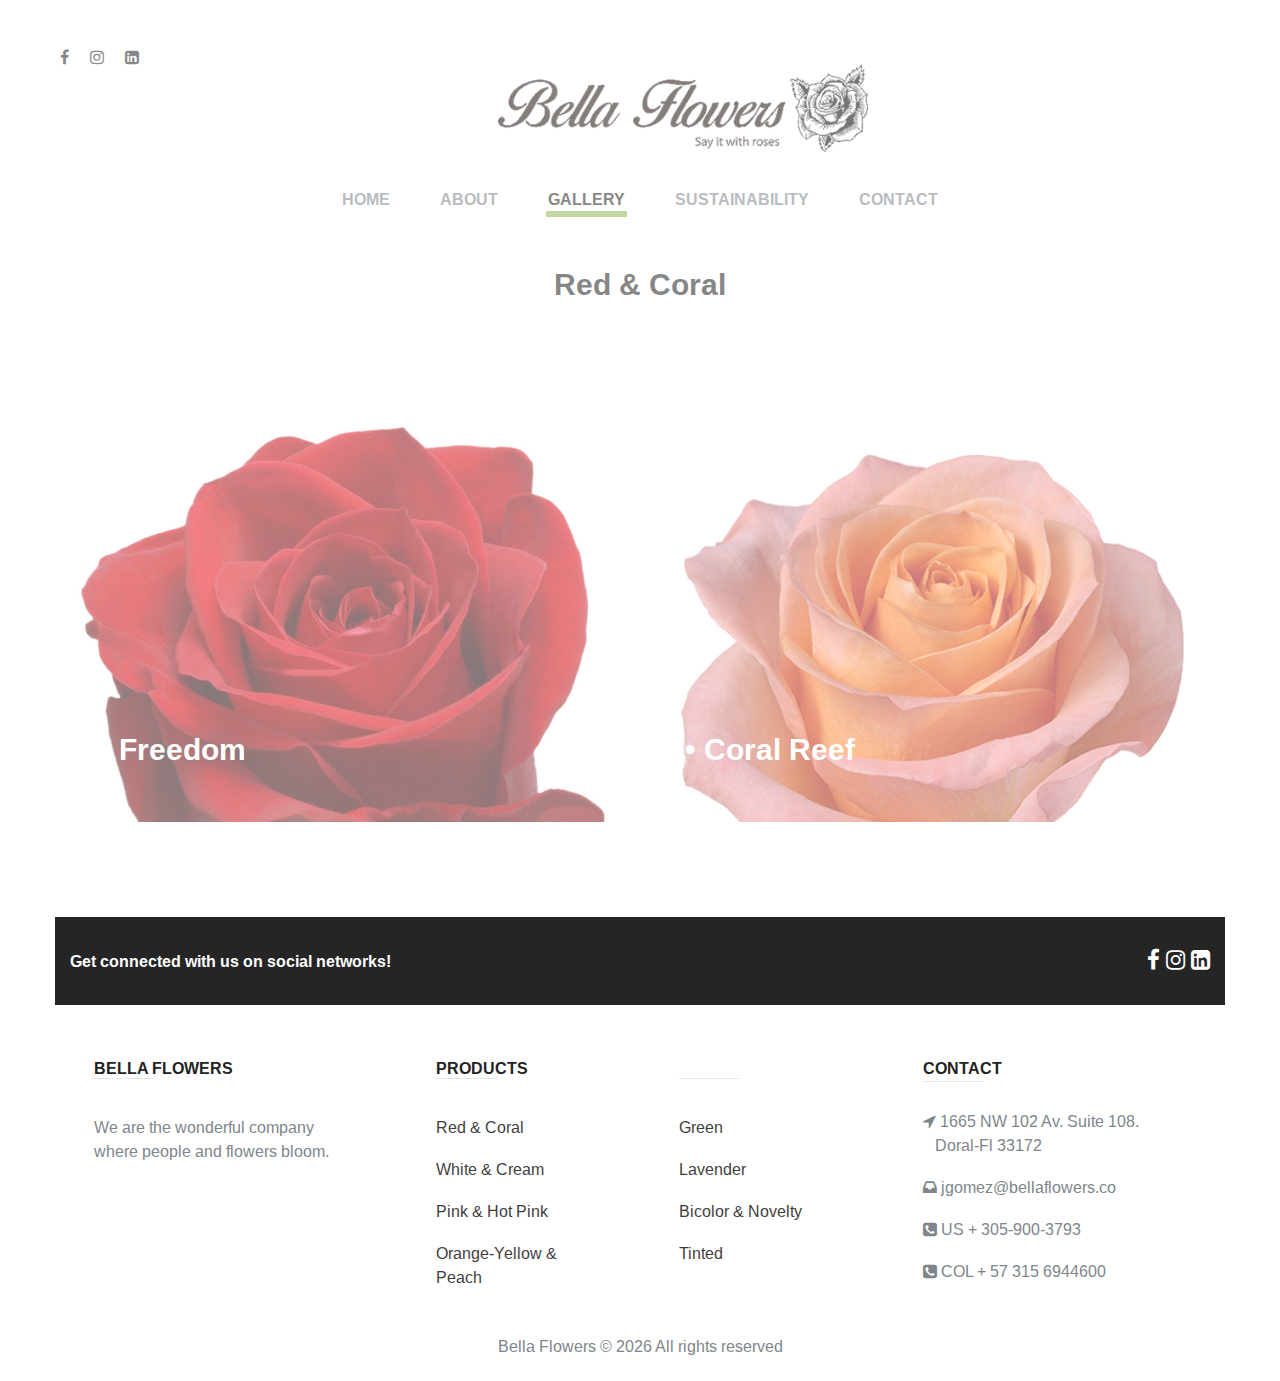
<file: gallery1.html>
<!DOCTYPE html>
<html lang="en">

<head>
	<title>BellaFlowers Gallery</title>
	<meta charset="UTF-8">
	<meta name="description" content="BellaFlowers Website">
	<meta name="keywords" content="flowers, roses, Colombia">
	<meta name="viewport" content="width=device-width, initial-scale=1.0">
	<!-- Stylesheets -->
	<link rel="stylesheet" href="css/bootstrap.min.css" />
	<link rel="stylesheet" href="css/font-awesome.min.css" />
	<link rel="stylesheet" href="css/slicknav.min.css" />
	<link rel="stylesheet" href="css/fresco.css" />
	<link rel="stylesheet" href="css/gallery.css" />
	<!-- Main Stylesheets -->
	<link rel="stylesheet" href="css/style.css" />
	<link rel="shortcut icon" href="img/logo.ico" type="image/x-icon">
    <link rel="icon" href="img/logo.ico" type="image/x-icon">

</head>

<body>
	<!-- Page Preloder -->
	<div id="preloder">
		<div class="loader"></div>
	</div>

	<!-- Header Section -->
	<header class="header">
		<div class="container-fluid">
			<div class="row">
				<div class="col-sm-4 col-md-3 order-2 order-sm-1">
					<div class="header__social">
						<a href="https://www.facebook.com/" target="_blank"><i class="fa fa-facebook"></i></a>
						<a href="https://www.instagram.com/" target="_blank"><i class="fa fa-instagram"></i></a>
						<a href="https://www.linkedin.com/company/bella-flowers-co/" target="_blank"><i
								class="fa fa-linkedin-square"></i></a>
					</div>
				</div>
				<div class="col-sm-4 col-md-6 order-1  order-md-2 text-center">
					<a href="./index.html" class="site-logo">
						<picture>
							<source media="(min-width:650px)" srcset="img/logo2.png">
							<source media="(min-width:465px)" srcset="img/logo2.png">
							<img src="img/logo3.png" alt="BellaLogo" style="height: 100px">
						  </picture>
					</a>
				</div>

				<div class="col-sm-4 col-md-3 order-3 order-sm-3">
					<div class="header__switches">
						<a href="#" class="nav-switch"><i class="fa fa-bars"></i></a>
					</div>
				</div>

			</div>
			<nav class="main__menu">
				<ul class="nav__menu mb-3">
					<li><a href="./index.html">Home</a></li>
					<li><a href="./about.html">About</a></li>
					<li><a href="./gallery.html" class="menu--active">Gallery</a>
						<ul class="sub__menu">
							<li><a href="./gallery1.html"> • Red & Coral</a></li>
							<li><a href="./gallery2.html"> • White & Cream</a></li>
							<li><a href="./gallery3.html"> • Pink & Hot Pink</a></li>
							<li><a href="./gallery4.html"> • Orange-Yellow & Peach</a></li>
							<li><a href="./gallery5.html"> • Green</a></li>
							<li><a href="./gallery6.html"> • Lavender</a></li>
							<li><a href="./gallery7.html"> • Bicolor & Novelty</a></li>
							<li><a href="./gallery8.html"> • Tinted</a></li>
						</ul>
					</li>
					<li><a href="./blog-single.html">Sustainability</a></li>
					<li><a href="./contact.html">Contact</a></li>
				</ul>
			</nav>
		</div>
	</header>
	<!-- Header Section end -->

	<div class="container my-0 ">

		  
		  <!-- Section heading -->
		  <h3 class="font-weight-bold mt-5 pb-2 text-center">Red & Coral</h3> 

	<!-- About Page -->


<!-- classic gallery -->
	<div class="gallery__page">
		<div class="gallery__warp">
			<div class="row">
			  
				<div class="col-lg-6 col-md-4 col-sm-6">
					<a class="gallery__item fresco  img-hover-zoom" href="img/gallery/red/freedom.png" data-fresco-group="gallery">
						<img src="img/gallery/red/freedom.png" alt="freedom">
						<div class="blog__content text-white mb-5">
							<h3> • Freedom</h3>
						</div>
					</a>
				</div>

				<div class="col-lg-6 col-md-4 col-sm-6">
					<a class="gallery__item fresco img-hover-zoom" href="img/gallery/red/coral.png" data-fresco-group="gallery">
						<img src="img/gallery/red/coral.png" alt="coral reef">
						<div class="blog__content text-white mb-5">
							<h3> • Coral Reef </h3>
						</div>
					</a>
				</div>


			</div>
		</div>
	</div>
	<!-- About Page end -->

<!-- Footer -->
<footer class="page-footer font-small unique-color-dark">

	<div style="background-color: #252525;">
		<div class="container">

			<!-- Grid row-->
			<div class="row py-4 d-flex align-items-center">

				<!-- Grid column -->
				<div class="col-md-6 col-lg-5 text-center text-md-left mb-4 mb-md-0">
					<h6 class="mb-0 text-white">Get connected with us on social networks!</h6>
				</div>
				<!-- Grid column -->
				<div class="lead col-md-6 text-white col-lg-7 text-center text-md-right">

					<!-- Facebook -->
					<a class="fb-ic">
						<a href="https://www.facebook.com/" target="_blank"><i class="fa fa-facebook"></i></a>
					</a>
					<!--Instagram-->
					<a class="ins-ic">
						<a href="https://www.instagram.com/" target="_blank"><i class="fa fa-instagram"></i></a>
					</a>

					<a class="ins-ic">
						<a href="https://www.linkedin.com/company/bella-flowers-co/" target="_blank"><i
								class="fa fa-linkedin-square"></i></a>
					</a>

				</div>
				<!-- Grid column -->

			</div>
			<!-- Grid row-->

		</div>
	</div>

	<!-- Footer Links -->
	<div class="container text-center text-md-left mt-5">

		<!-- Grid row -->
		<div class="row mt-3">

			<!-- Grid column -->
			<div class="col-md-3 col-lg-4 col-xl-3 mx-auto mb-4">

				<!-- Content -->
				<h6 class="text-uppercase font-weight-bold">Bella Flowers</h6>
				<hr class="deep-purple accent-2 mb-4 mt-0 d-inline-block mx-auto" style="width: 60px;">
				<p>We are the wonderful company where people and flowers bloom.</p>

			</div>
			<!-- Grid column -->

			<!-- Grid column -->
			<div class="col-md-2 col-lg-2 col-xl-2 mx-auto mb-4">

				<!-- Links -->
				<h6 class="text-uppercase font-weight-bold"> Products</h6>
				<hr class="deep-purple accent-2 mb-4 mt-0 d-inline-block mx-auto" style="width: 60px;">
				<p><a href="gallery1.html">Red & Coral</a></p>
				<p><a href="gallery2.html">White & Cream</a></p>
				<p><a href="gallery3.html">Pink & Hot Pink</a></p>
				<p><a href="gallery4.html">Orange-Yellow & Peach</a></p>

			</div>

			<div class="col-md-2 col-lg-2 col-xl-2 mx-auto mb-4">

				<!-- Links -->
				<h6 class="text-uppercase font-weight-bold text-white">Products</h6>
				<hr class="deep-purple accent-2 mb-4 mt-0 d-inline-block mx-auto" style="width: 60px;">
				<p><a href="gallery5.html">Green</a></p>
				<p><a href="gallery6.html">Lavender</a></p>
				<p><a href="gallery7.html">Bicolor & Novelty</a></p>
				<p><a href="gallery8.html">Tinted</a></p>

			</div>

			<!-- Grid column -->
			<div class="col-md-4 col-lg-3 col-xl-3 mx-auto mb-md-0 mb-4">

				<!-- Links -->

				<h6 class="text-uppercase font-weight-bold">Contact</h6>
				<hr class="deep-purple accent-2 mb- mt-0 d-inline-block mx-auto" style="width: 60px;">
				<p><i class="fa fa-location-arrow"></i> 1665 NW 102 Av. Suite 108.<br> &nbsp; &nbsp;Doral-Fl 33172
				</p>
				<p><i class="fa fa-inbox"></i> jgomez@bellaflowers.co </p>
				<p><i class="fa fa-phone-square"></i> US + 305-900-3793 </p>
				<p><i class="fa fa-phone-square"></i> COL + 57 315 6944600</p>
			</div>
			<!-- Grid column -->

		</div>
		<!-- Grid row -->

	</div>
	<!-- Footer Links -->

	<!-- Copyright -->
	<div class="footer__section">
		<div class="container">
			<div class="footer__copyright__text">
				<p>Bella Flowers &copy; <script>
						document.write(new Date().getFullYear());
					</script> All rights reserved</p>
			</div>
		</div>
	</div>
	<!-- Copyright  -->

</footer>
<!-- Footer  End-->
	<!--====== Javascripts & Jquery ======-->
	<script src="js/vendor/jquery-3.2.1.min.js"></script>
	<script src="js/jquery.slicknav.min.js"></script>
	<script src="js/slick.min.js"></script>
	<script src="js/fresco.min.js"></script>
	<script src="js/main.js"></script>


	<script src="js/jquery-3.2.1.min.js"></script>
	<script src="js/bootstrap.min.js"></script>
	<script src="js/jquery.slicknav.min.js"></script>
	<script src="js/circle-progress.min.js"></script>
	<script src="js/mixitup.min.js"></script>
	<script src="js/instafeed.min.js"></script>
	<script src="js/masonry.pkgd.min.js"></script>
	<script src="js/gallery1.js"></script>


</body>

</html>
</file>
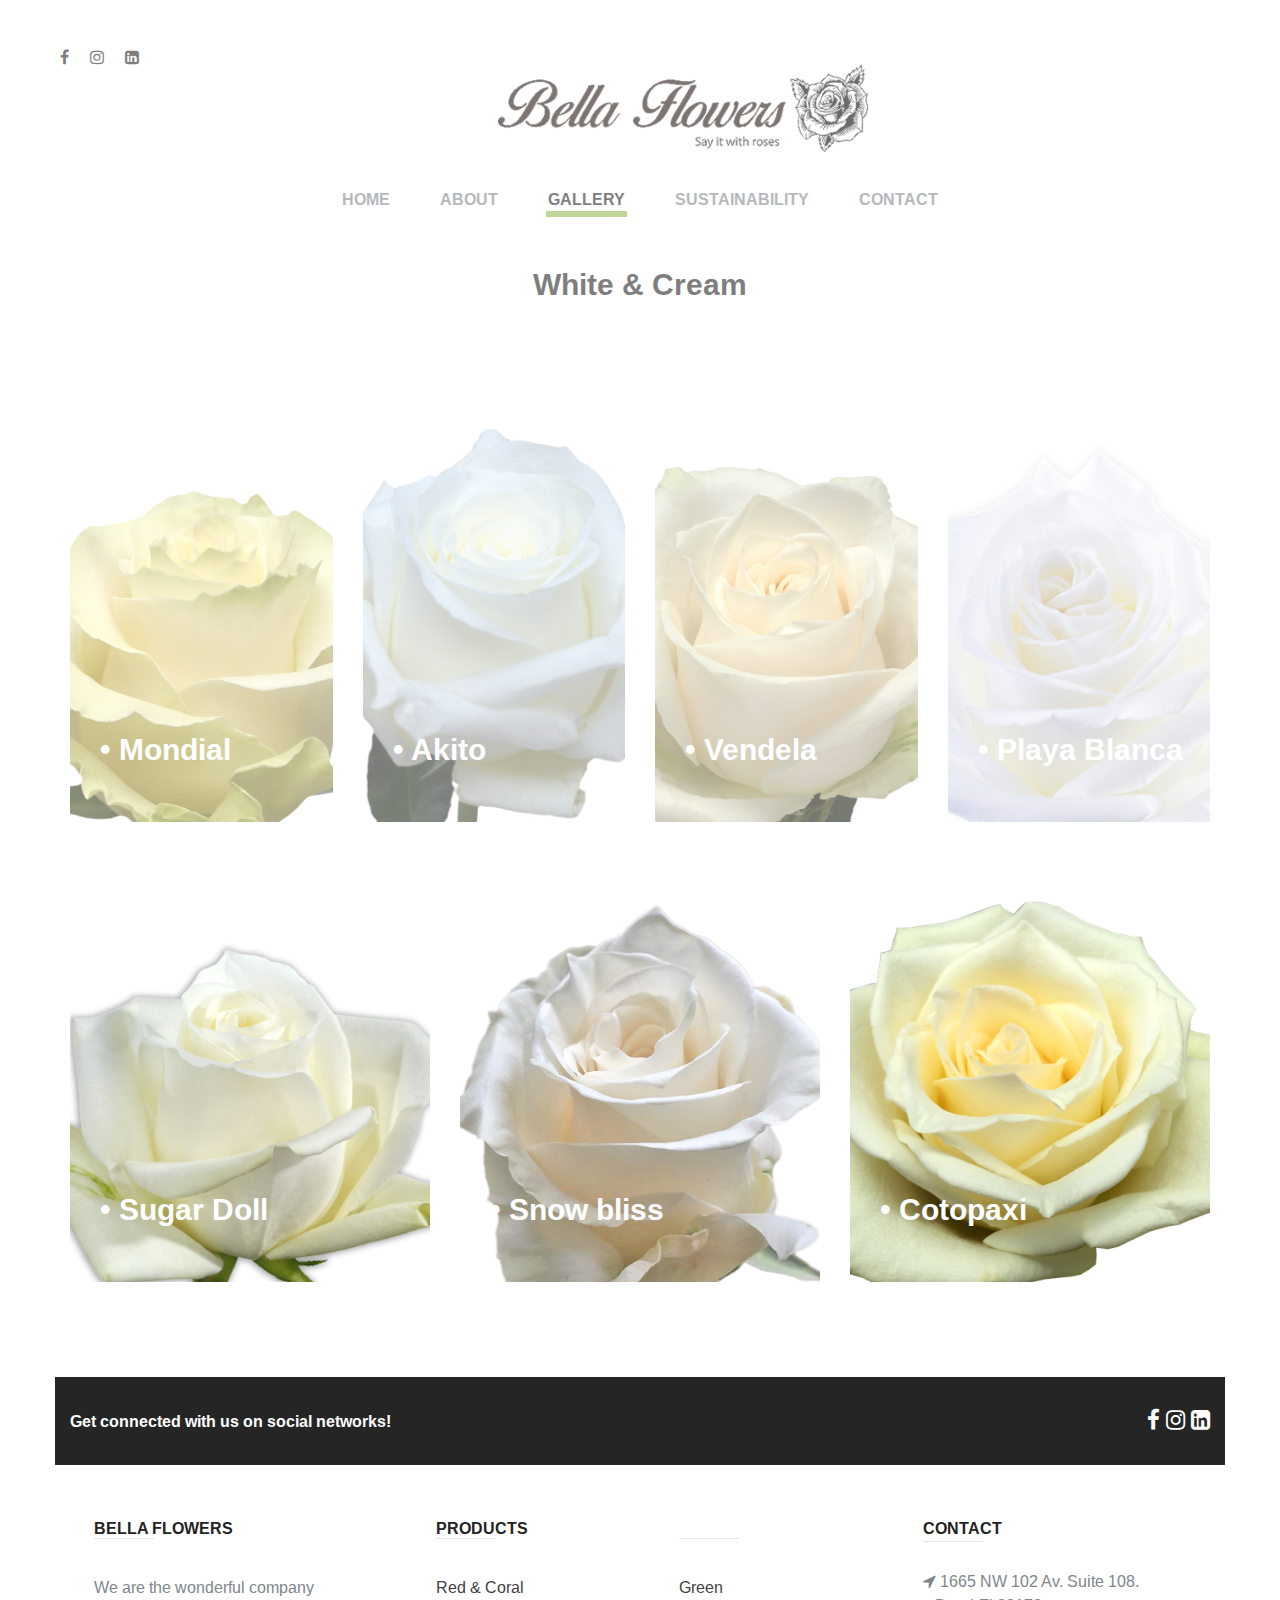
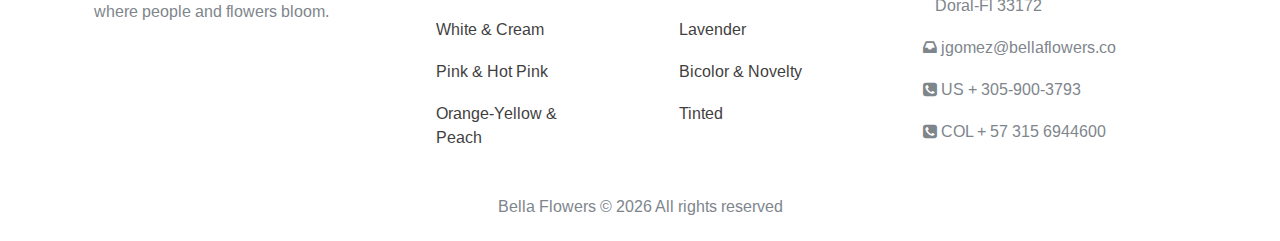
<file: gallery2.html>
<!DOCTYPE html>
<html lang="en">

<head>
	<title>BellaFlowers Gallery</title>
	<meta charset="UTF-8">
	<meta name="description" content="BellaFlowers Website">
	<meta name="keywords" content="flowers, roses, Colombia">
	<meta name="viewport" content="width=device-width, initial-scale=1.0">
	<!-- Stylesheets -->
	<link rel="stylesheet" href="css/bootstrap.min.css" />
	<link rel="stylesheet" href="css/font-awesome.min.css" />
	<link rel="stylesheet" href="css/slicknav.min.css" />
	<link rel="stylesheet" href="css/fresco.css" />
	<link rel="stylesheet" href="css/gallery.css" />

	<!-- Main Stylesheets -->
	<link rel="stylesheet" href="css/style.css" />
	<link rel="shortcut icon" href="img/logo.ico" type="image/x-icon">
    <link rel="icon" href="img/logo.ico" type="image/x-icon">

</head>

<body>
	<!-- Page Preloder -->
	<div id="preloder">
		<div class="loader"></div>
	</div>

	<!-- Header Section -->
	<header class="header">
		<div class="container-fluid">
			<div class="row">
				<div class="col-sm-4 col-md-3 order-2 order-sm-1">
					<div class="header__social">
						<a href="https://www.facebook.com/" target="_blank"><i class="fa fa-facebook"></i></a>
						<a href="https://www.instagram.com/" target="_blank"><i class="fa fa-instagram"></i></a>
						<a href="https://www.linkedin.com/company/bella-flowers-co/" target="_blank"><i
								class="fa fa-linkedin-square"></i></a>
					</div>
				</div>
				<div class="col-sm-4 col-md-6 order-1  order-md-2 text-center">
					<a href="./index.html" class="site-logo">
						<picture>
							<source media="(min-width:650px)" srcset="img/logo2.png">
							<source media="(min-width:465px)" srcset="img/logo2.png">
							<img src="img/logo3.png" alt="BellaLogo" style="height: 100px">
						  </picture>
					</a>
				</div>

				<div class="col-sm-4 col-md-3 order-3 order-sm-3">
					<div class="header__switches">
						<a href="#" class="nav-switch"><i class="fa fa-bars"></i></a>
					</div>
				</div>
			</div>
			<nav class="main__menu">
				<ul class="nav__menu mb-3">
					<li><a href="./index.html">Home</a></li>
					<li><a href="./about.html">About</a></li>
					<li><a href="./gallery.html" class="menu--active">Gallery</a>
						<ul class="sub__menu">
							<li><a href="./gallery1.html"> • Red & Coral</a></li>
							<li><a href="./gallery2.html"> • White & Cream</a></li>
							<li><a href="./gallery3.html"> • Pink & Hot Pink</a></li>
							<li><a href="./gallery4.html"> • Orange-Yellow & Peach</a></li>
							<li><a href="./gallery5.html"> • Green</a></li>
							<li><a href="./gallery6.html"> • Lavender</a></li>
							<li><a href="./gallery7.html"> • Bicolor & Novelty</a></li>
							<li><a href="./gallery8.html"> • Tinted</a></li>
						</ul>
					</li>
					<li><a href="./blog-single.html">Sustainability</a></li>
					<li><a href="./contact.html">Contact</a></li>
				</ul>
			</nav>
		</div>
	</header>
	<!-- Header Section end -->

	<div class="container my-0 ">


		<!-- Section heading -->
		<h3 class="font-weight-bold mt-5 pb-2 text-center">White & Cream</h3>

		<!-- classic gallery -->
		<div class="gallery__page">
			<div class="gallery__warp">
				<div class="row">

					<div class="col-lg-3 col-md-4 col-sm-6">
						<a class="gallery__item fresco  img-hover-zoom" href="img/gallery/white/mondial.png"
							data-fresco-group="gallery">
							<img src="img/gallery/white/mondial.png" alt="Mondial white">
							<div class="blog__content text-white mb-5">
								<h3> • Mondial</h3>
							</div>
						</a>
					</div>
					<div class="col-lg-3 col-md-4 col-sm-6">
						<a class="gallery__item fresco  img-hover-zoom" href="img/gallery/white/akito.png"
							data-fresco-group="gallery">
							<img src="img/gallery/white/akito.png" alt="akito white">
							<div class="blog__content text-white mb-5">
								<h3> • Akito</h3>
							</div>
						</a>
					</div>
					<div class="col-lg-3 col-md-4 col-sm-6">
						<a class="gallery__item fresco  img-hover-zoom" href="img/gallery/white/vendela.png"
							data-fresco-group="gallery">
							<img src="img/gallery/white/vendela.png" alt="Vendela white">
							<div class="blog__content text-white mb-5">
								<h3> • Vendela</h3>
							</div>
						</a>
					</div>

					<div class="col-lg-3 col-md-4 col-sm-6">
						<a class="gallery__item fresco  img-hover-zoom" href="img/gallery/white/playa_blanca2.png"
							data-fresco-group="gallery">
							<img src="img/gallery/white/playa_blanca2.png" alt="playa Blanca">
							<div class="blog__content text-white mb-5">
								<h3> • Playa Blanca</h3>
							</div>
						</a>
					</div>

					<div class="col-lg-4 col-md-4 col-sm-6">
						<a class="gallery__item fresco  img-hover-zoom" href="img/gallery/white/sugar_doll.png"
							data-fresco-group="gallery">
							<img src="img/gallery/white/sugar_doll.png" alt="Sugar Doll">
							<div class="blog__content text-white mb-5">
								<h3> • Sugar Doll</h3>
							</div>
						</a>
					</div>

					<div class="col-lg-4 col-md-4 col-sm-6">
						<a class="gallery__item fresco  img-hover-zoom" href="img/gallery/white/snow_bliss.png"
							data-fresco-group="gallery">
							<img src="img/gallery/white/snow_bliss.png" alt="Snow bliss">
							<div class="blog__content text-white mb-5">
								<h3> • Snow bliss</h3>
							</div>
						</a>
					</div>

					<div class="col-lg-4 col-md-4 col-sm-6">
						<a class="gallery__item fresco  img-hover-zoom" href="img/gallery/white/cotopaxi.png"
							data-fresco-group="gallery">
							<img src="img/gallery/white/cotopaxi.png" alt="Cotopaxi">
							<div class="blog__content text-white mb-5">
								<h3> • Cotopaxi</h3>
							</div>
						</a>
					</div>

				</div>
			</div>
		</div>
		<!-- About Page end -->

	<!-- Footer -->
	<footer class="page-footer font-small unique-color-dark">

		<div style="background-color: #252525;">
			<div class="container">

				<!-- Grid row-->
				<div class="row py-4 d-flex align-items-center">

					<!-- Grid column -->
					<div class="col-md-6 col-lg-5 text-center text-md-left mb-4 mb-md-0">
						<h6 class="mb-0 text-white">Get connected with us on social networks!</h6>
					</div>
					<!-- Grid column -->
					<div class="lead col-md-6 text-white col-lg-7 text-center text-md-right">

						<!-- Facebook -->
						<a class="fb-ic">
							<a href="https://www.facebook.com/" target="_blank"><i class="fa fa-facebook"></i></a>
						</a>
						<!--Instagram-->
						<a class="ins-ic">
							<a href="https://www.instagram.com/" target="_blank"><i class="fa fa-instagram"></i></a>
						</a>

						<a class="ins-ic">
							<a href="https://www.linkedin.com/company/bella-flowers-co/" target="_blank"><i
									class="fa fa-linkedin-square"></i></a>
						</a>

					</div>
					<!-- Grid column -->

				</div>
				<!-- Grid row-->

			</div>
		</div>

		<!-- Footer Links -->
		<div class="container text-center text-md-left mt-5">

			<!-- Grid row -->
			<div class="row mt-3">

				<!-- Grid column -->
				<div class="col-md-3 col-lg-4 col-xl-3 mx-auto mb-4">

					<!-- Content -->
					<h6 class="text-uppercase font-weight-bold">Bella Flowers</h6>
					<hr class="deep-purple accent-2 mb-4 mt-0 d-inline-block mx-auto" style="width: 60px;">
					<p>We are the wonderful company where people and flowers bloom.</p>

				</div>
				<!-- Grid column -->

				<!-- Grid column -->
				<div class="col-md-2 col-lg-2 col-xl-2 mx-auto mb-4">

					<!-- Links -->
					<h6 class="text-uppercase font-weight-bold"> Products</h6>
					<hr class="deep-purple accent-2 mb-4 mt-0 d-inline-block mx-auto" style="width: 60px;">
					<p><a href="gallery1.html">Red & Coral</a></p>
					<p><a href="gallery2.html">White & Cream</a></p>
					<p><a href="gallery3.html">Pink & Hot Pink</a></p>
					<p><a href="gallery4.html">Orange-Yellow & Peach</a></p>

				</div>

				<div class="col-md-2 col-lg-2 col-xl-2 mx-auto mb-4">

					<!-- Links -->
					<h6 class="text-uppercase font-weight-bold text-white">Products</h6>
					<hr class="deep-purple accent-2 mb-4 mt-0 d-inline-block mx-auto" style="width: 60px;">
					<p><a href="gallery5.html">Green</a></p>
					<p><a href="gallery6.html">Lavender</a></p>
					<p><a href="gallery7.html">Bicolor & Novelty</a></p>
					<p><a href="gallery8.html">Tinted</a></p>

				</div>

				<!-- Grid column -->
				<div class="col-md-4 col-lg-3 col-xl-3 mx-auto mb-md-0 mb-4">

					<!-- Links -->

					<h6 class="text-uppercase font-weight-bold">Contact</h6>
					<hr class="deep-purple accent-2 mb- mt-0 d-inline-block mx-auto" style="width: 60px;">
					<p><i class="fa fa-location-arrow"></i> 1665 NW 102 Av. Suite 108.<br> &nbsp; &nbsp;Doral-Fl 33172
					</p>
					<p><i class="fa fa-inbox"></i> jgomez@bellaflowers.co </p>
					<p><i class="fa fa-phone-square"></i> US + 305-900-3793 </p>
					<p><i class="fa fa-phone-square"></i> COL + 57 315 6944600</p>
				</div>
				<!-- Grid column -->

			</div>
			<!-- Grid row -->

		</div>
		<!-- Footer Links -->

		<!-- Copyright -->
		<div class="footer__section">
			<div class="container">
				<div class="footer__copyright__text">
					<p>Bella Flowers &copy; <script>
							document.write(new Date().getFullYear());
						</script> All rights reserved</p>
				</div>
			</div>
		</div>
		<!-- Copyright  -->

	</footer>
	<!-- Footer  End-->

		<!--====== Javascripts & Jquery ======-->
		<script src="js/vendor/jquery-3.2.1.min.js"></script>
		<script src="js/jquery.slicknav.min.js"></script>
		<script src="js/slick.min.js"></script>
		<script src="js/fresco.min.js"></script>
		<script src="js/main.js"></script>


		<script src="js/jquery-3.2.1.min.js"></script>
		<script src="js/bootstrap.min.js"></script>
		<script src="js/circle-progress.min.js"></script>
		<script src="js/mixitup.min.js"></script>
		<script src="js/instafeed.min.js"></script>
		<script src="js/masonry.pkgd.min.js"></script>
		<script src="js/gallery1.js"></script>


</body>

</html>
</file>
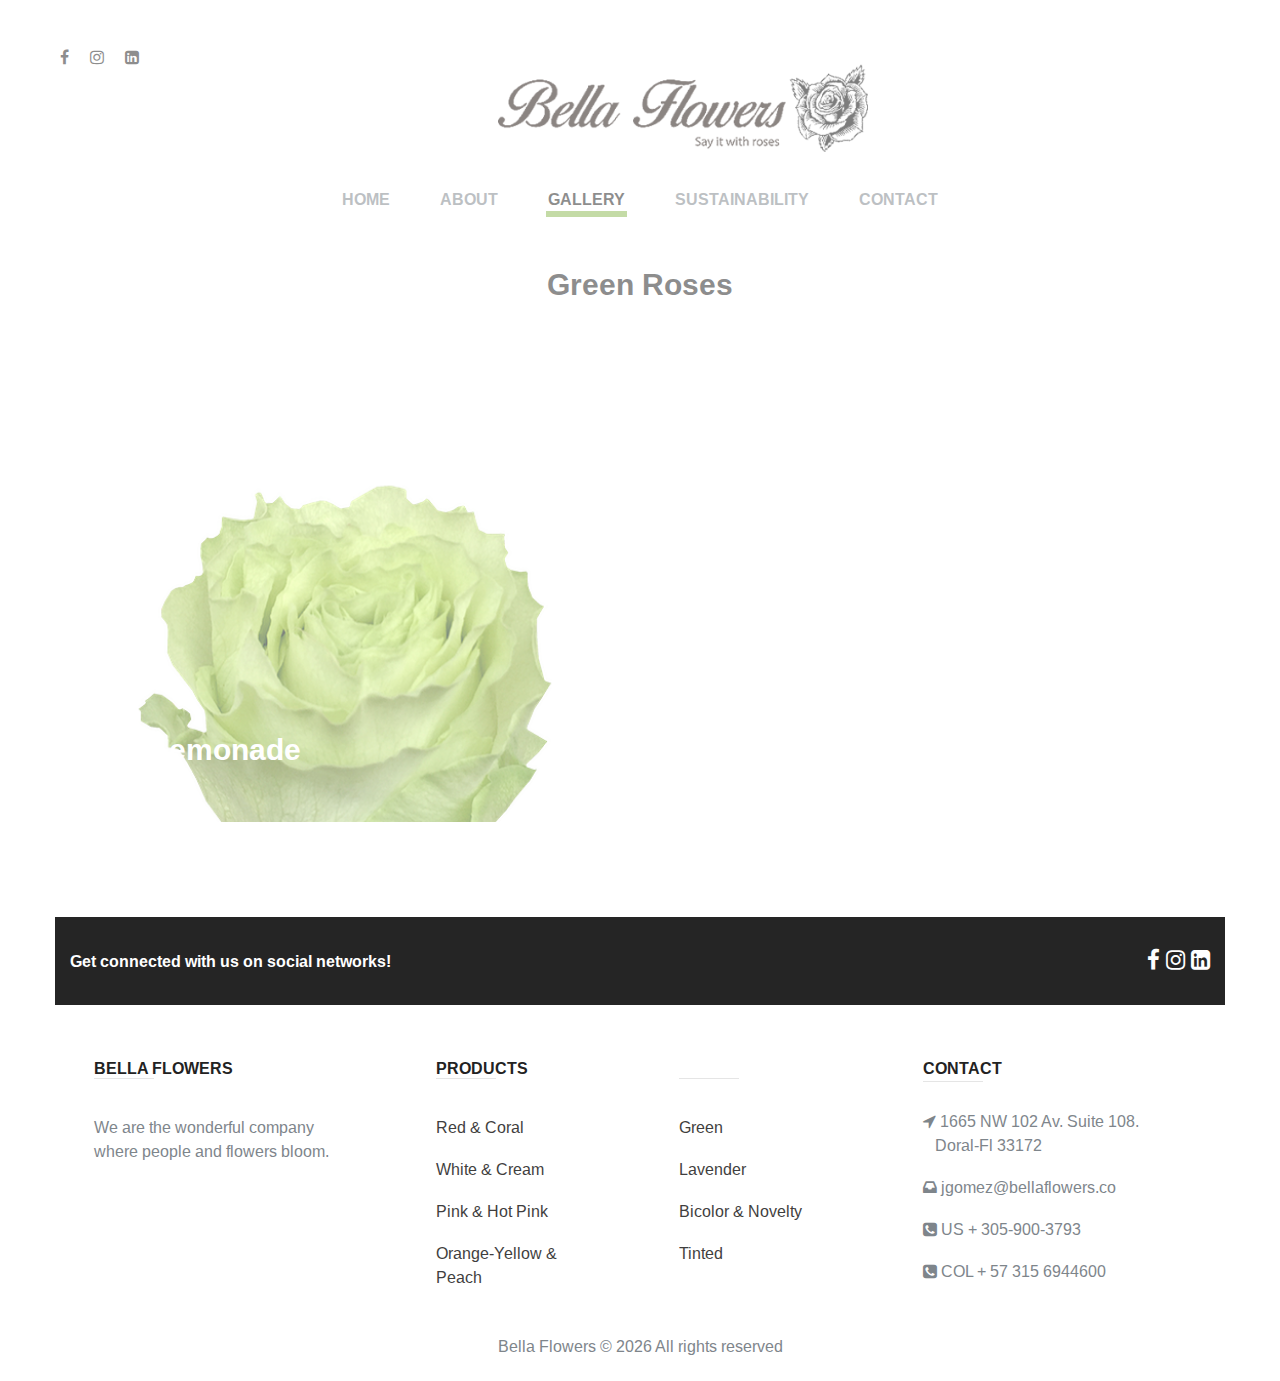
<file: gallery5.html>
<!DOCTYPE html>
<html lang="en">

<head>
	<title>BellaFlowers Gallery</title>
	<meta charset="UTF-8">
	<meta name="description" content="BellaFlowers Website">
	<meta name="keywords" content="flowers, roses, Colombia">
	<meta name="viewport" content="width=device-width, initial-scale=1.0">
	<!-- Stylesheets -->
	<link rel="stylesheet" href="css/bootstrap.min.css" />
	<link rel="stylesheet" href="css/font-awesome.min.css" />
	<link rel="stylesheet" href="css/slicknav.min.css" />
	<link rel="stylesheet" href="css/fresco.css" />
	<link rel="stylesheet" href="css/gallery.css" />
	<!-- Main Stylesheets -->
	<link rel="stylesheet" href="css/style.css" />
	<link rel="shortcut icon" href="img/logo.ico" type="image/x-icon">
    <link rel="icon" href="img/logo.ico" type="image/x-icon">


	<!--[if lt IE 9]>
		<script src="https://oss.maxcdn.com/html5shiv/3.7.2/html5shiv.min.js"></script>
		<script src="https://oss.maxcdn.com/respond/1.4.2/respond.min.js"></script>
	<![endif]-->

</head>

<body>
	<!-- Page Preloder -->
	<div id="preloder">
		<div class="loader"></div>
	</div>

	<!-- Header Section -->
	<header class="header">
		<div class="container-fluid">
			<div class="row">
				<div class="col-sm-4 col-md-3 order-2 order-sm-1">
					<div class="header__social">
						<a href="https://www.facebook.com/" target="_blank"><i class="fa fa-facebook"></i></a>
						<a href="https://www.instagram.com/" target="_blank"><i class="fa fa-instagram"></i></a>
						<a href="https://www.linkedin.com/company/bella-flowers-co/" target="_blank"><i
								class="fa fa-linkedin-square"></i></a>
					</div>
				</div>
				<div class="col-sm-4 col-md-6 order-1  order-md-2 text-center">
					<a href="./index.html" class="site-logo">
						<picture>
							<source media="(min-width:650px)" srcset="img/logo2.png">
							<source media="(min-width:465px)" srcset="img/logo2.png">
							<img src="img/logo3.png" alt="BellaLogo" style="height: 100px">
						  </picture>
					</a>
				</div>

				<div class="col-sm-4 col-md-3 order-3 order-sm-3">
					<div class="header__switches">
						<a href="#" class="nav-switch"><i class="fa fa-bars"></i></a>
					</div>
				</div>

			</div>
			<nav class="main__menu">
				<ul class="nav__menu mb-3">
					<li><a href="./index.html">Home</a></li>
					<li><a href="./about.html">About</a></li>
					<li><a href="./gallery.html" class="menu--active">Gallery</a>
						<ul class="sub__menu">
							<li><a href="./gallery1.html"> • Red & Coral</a></li>
							<li><a href="./gallery2.html"> • White & Cream</a></li>
							<li><a href="./gallery3.html"> • Pink & Hot Pink</a></li>
							<li><a href="./gallery4.html"> • Orange-Yellow & Peach</a></li>
							<li><a href="./gallery5.html"> • Green</a></li>
							<li><a href="./gallery6.html"> • Lavender</a></li>
							<li><a href="./gallery7.html"> • Bicolor & Novelty</a></li>
							<li><a href="./gallery8.html"> • Tinted</a></li>
						</ul>
					</li>
					<li><a href="./blog-single.html">Sustainability</a></li>
					<li><a href="./contact.html">Contact</a></li>
				</ul>
			</nav>
		</div>
	</header>
	<!-- Header Section end -->

	<div class="container my-0 ">

		  
		  <!-- Section heading -->
		  <h3 class="font-weight-bold mt-5 pb-2 text-center">Green Roses</h3> 

	<!-- About Page -->


<!-- classic gallery -->
	<div class="gallery__page">
		<div class="gallery__warp">
			<div class="row">
			  
				<div class="col-lg-6 col-md-4 col-sm-6">
					<a class="gallery__item fresco  img-hover-zoom" href="img/gallery/green/lemonade.png" data-fresco-group="gallery">
						<img src="img/gallery/green/lemonade.png" alt="freedom">
						<div class="blog__content text-white mb-5">
							<h3> &nbsp; &nbsp; • Lemonade</h3>
						</div>
					</a>
				</div>

			</div>
		</div>
	</div>
	<!-- About Page end -->

<!-- Footer -->
<footer class="page-footer font-small unique-color-dark">

	<div style="background-color: #252525;">
		<div class="container">

			<!-- Grid row-->
			<div class="row py-4 d-flex align-items-center">

				<!-- Grid column -->
				<div class="col-md-6 col-lg-5 text-center text-md-left mb-4 mb-md-0">
					<h6 class="mb-0 text-white">Get connected with us on social networks!</h6>
				</div>
				<!-- Grid column -->
				<div class="lead col-md-6 text-white col-lg-7 text-center text-md-right">

					<!-- Facebook -->
					<a class="fb-ic">
						<a href="https://www.facebook.com/" target="_blank"><i class="fa fa-facebook"></i></a>
					</a>
					<!--Instagram-->
					<a class="ins-ic">
						<a href="https://www.instagram.com/" target="_blank"><i class="fa fa-instagram"></i></a>
					</a>

					<a class="ins-ic">
						<a href="https://www.linkedin.com/company/bella-flowers-co/" target="_blank"><i
								class="fa fa-linkedin-square"></i></a>
					</a>

				</div>
				<!-- Grid column -->

			</div>
			<!-- Grid row-->

		</div>
	</div>

	<!-- Footer Links -->
	<div class="container text-center text-md-left mt-5">

		<!-- Grid row -->
		<div class="row mt-3">

			<!-- Grid column -->
			<div class="col-md-3 col-lg-4 col-xl-3 mx-auto mb-4">

				<!-- Content -->
				<h6 class="text-uppercase font-weight-bold">Bella Flowers</h6>
				<hr class="deep-purple accent-2 mb-4 mt-0 d-inline-block mx-auto" style="width: 60px;">
				<p>We are the wonderful company where people and flowers bloom.</p>

			</div>
			<!-- Grid column -->

			<!-- Grid column -->
			<div class="col-md-2 col-lg-2 col-xl-2 mx-auto mb-4">

				<!-- Links -->
				<h6 class="text-uppercase font-weight-bold"> Products</h6>
				<hr class="deep-purple accent-2 mb-4 mt-0 d-inline-block mx-auto" style="width: 60px;">
				<p><a href="gallery1.html">Red & Coral</a></p>
				<p><a href="gallery2.html">White & Cream</a></p>
				<p><a href="gallery3.html">Pink & Hot Pink</a></p>
				<p><a href="gallery4.html">Orange-Yellow & Peach</a></p>

			</div>

			<div class="col-md-2 col-lg-2 col-xl-2 mx-auto mb-4">

				<!-- Links -->
				<h6 class="text-uppercase font-weight-bold text-white">Products</h6>
				<hr class="deep-purple accent-2 mb-4 mt-0 d-inline-block mx-auto" style="width: 60px;">
				<p><a href="gallery5.html">Green</a></p>
				<p><a href="gallery6.html">Lavender</a></p>
				<p><a href="gallery7.html">Bicolor & Novelty</a></p>
				<p><a href="gallery8.html">Tinted</a></p>

			</div>

			<!-- Grid column -->
			<div class="col-md-4 col-lg-3 col-xl-3 mx-auto mb-md-0 mb-4">

				<!-- Links -->

				<h6 class="text-uppercase font-weight-bold">Contact</h6>
				<hr class="deep-purple accent-2 mb- mt-0 d-inline-block mx-auto" style="width: 60px;">
				<p><i class="fa fa-location-arrow"></i> 1665 NW 102 Av. Suite 108.<br> &nbsp; &nbsp;Doral-Fl 33172
				</p>
				<p><i class="fa fa-inbox"></i> jgomez@bellaflowers.co </p>
				<p><i class="fa fa-phone-square"></i> US + 305-900-3793 </p>
				<p><i class="fa fa-phone-square"></i> COL + 57 315 6944600</p>
			</div>
			<!-- Grid column -->

		</div>
		<!-- Grid row -->

	</div>
	<!-- Footer Links -->

	<!-- Copyright -->
	<div class="footer__section">
		<div class="container">
			<div class="footer__copyright__text">
				<p>Bella Flowers &copy; <script>
						document.write(new Date().getFullYear());
					</script> All rights reserved</p>
			</div>
		</div>
	</div>
	<!-- Copyright  -->

</footer>
<!-- Footer  End-->

	<!--====== Javascripts & Jquery ======-->
	<script src="js/vendor/jquery-3.2.1.min.js"></script>
	<script src="js/jquery.slicknav.min.js"></script>
	<script src="js/slick.min.js"></script>
	<script src="js/fresco.min.js"></script>
	<script src="js/main.js"></script>


	<script src="js/jquery-3.2.1.min.js"></script>
	<script src="js/bootstrap.min.js"></script>
	<script src="js/circle-progress.min.js"></script>
	<script src="js/mixitup.min.js"></script>
	<script src="js/instafeed.min.js"></script>
	<script src="js/masonry.pkgd.min.js"></script>
	<script src="js/gallery1.js"></script>


</body>

</html>
</file>
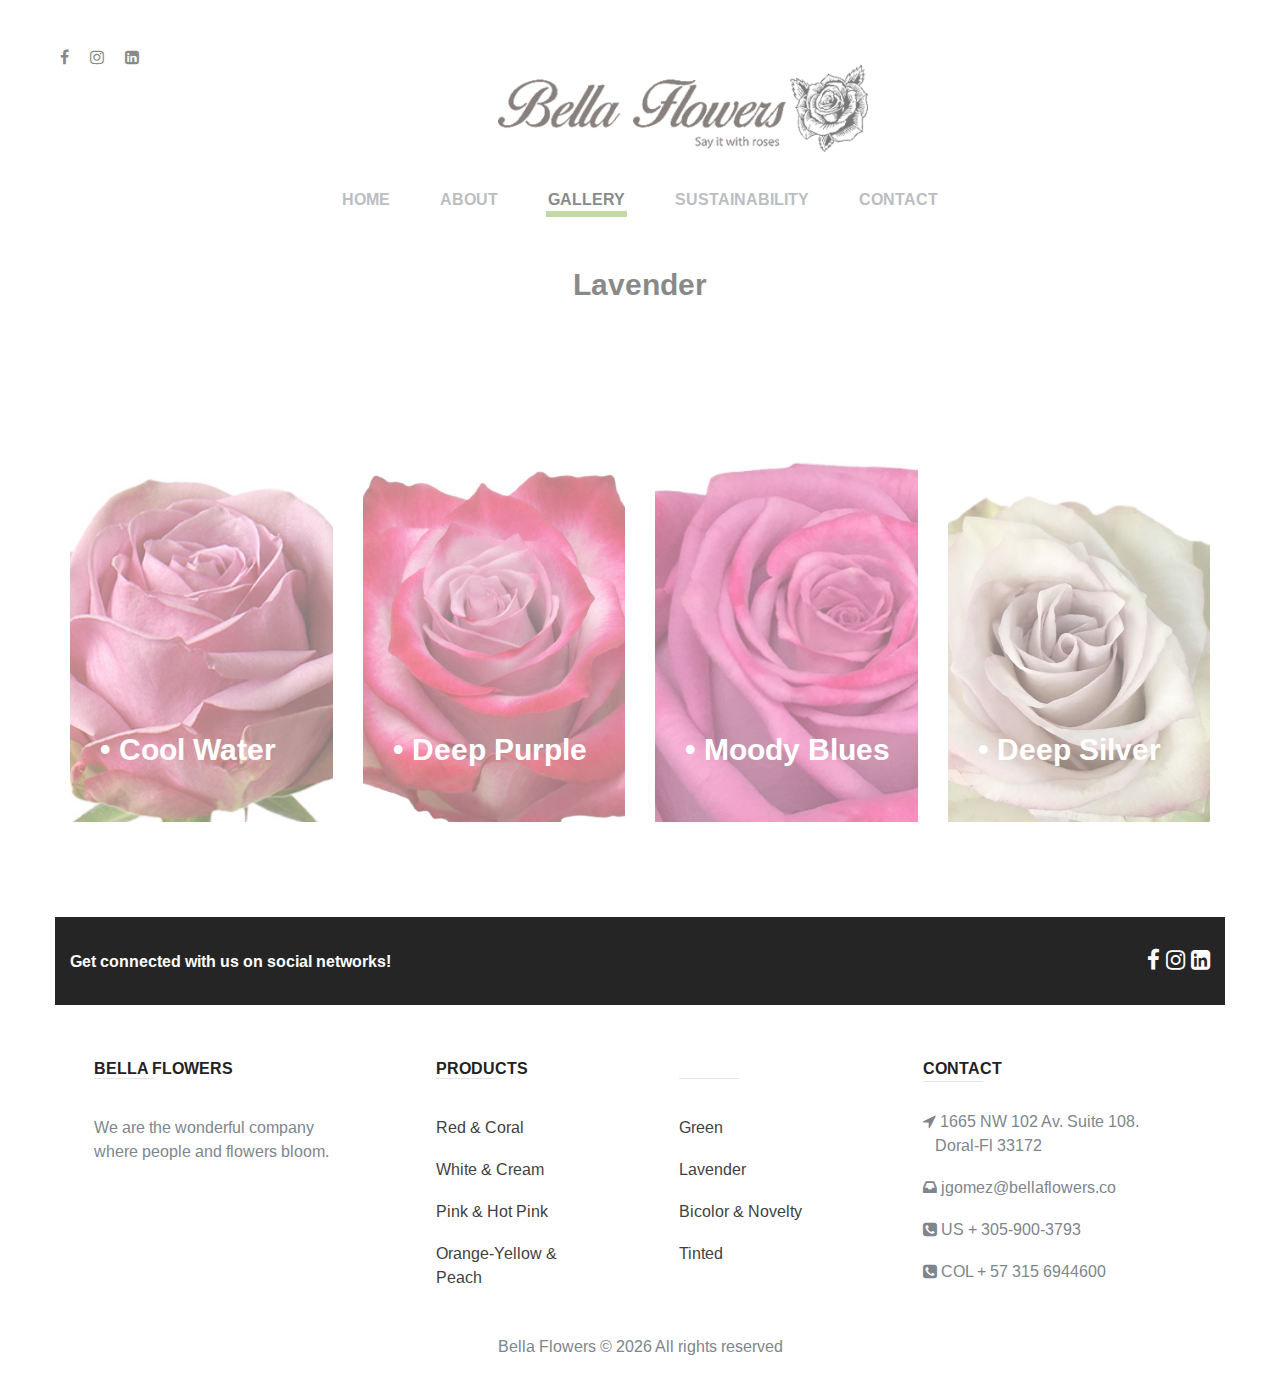
<file: gallery6.html>
<!DOCTYPE html>
<html lang="en">

<head>
	<title>BellaFlowers Gallery</title>
	<meta charset="UTF-8">
	<meta name="description" content="BellaFlowers Website">
	<meta name="keywords" content="flowers, roses, Colombia">
	<meta name="viewport" content="width=device-width, initial-scale=1.0">
	<!-- Stylesheets -->
	<link rel="stylesheet" href="css/bootstrap.min.css" />
	<link rel="stylesheet" href="css/font-awesome.min.css" />
	<link rel="stylesheet" href="css/slicknav.min.css" />
	<link rel="stylesheet" href="css/fresco.css" />
	<link rel="stylesheet" href="css/gallery.css" />
	<!-- Main Stylesheets -->
	<link rel="stylesheet" href="css/style.css" />
	<link rel="shortcut icon" href="img/logo.ico" type="image/x-icon">
    <link rel="icon" href="img/logo.ico" type="image/x-icon">

</head>

<body>
	<!-- Page Preloder -->
	<div id="preloder">
		<div class="loader"></div>
	</div>

	<!-- Header Section -->
	<header class="header">
		<div class="container-fluid">
			<div class="row">
				<div class="col-sm-4 col-md-3 order-2 order-sm-1">
					<div class="header__social">
						<a href="https://www.facebook.com/" target="_blank"><i class="fa fa-facebook"></i></a>
						<a href="https://www.instagram.com/" target="_blank"><i class="fa fa-instagram"></i></a>
						<a href="https://www.linkedin.com/company/bella-flowers-co/" target="_blank"><i
								class="fa fa-linkedin-square"></i></a>
					</div>
				</div>
				<div class="col-sm-4 col-md-6 order-1  order-md-2 text-center">
					<a href="./index.html" class="site-logo">
						<picture>
							<source media="(min-width:650px)" srcset="img/logo2.png">
							<source media="(min-width:465px)" srcset="img/logo2.png">
							<img src="img/logo3.png" alt="BellaLogo" style="height: 100px">
						  </picture>
					</a>
				</div>

				<div class="col-sm-4 col-md-3 order-3 order-sm-3">
					<div class="header__switches">
						<a href="#" class="nav-switch"><i class="fa fa-bars"></i></a>
					</div>
				</div>
			</div>
			<nav class="main__menu">
				<ul class="nav__menu mb-3">
					<li><a href="./index.html">Home</a></li>
					<li><a href="./about.html">About</a></li>
					<li><a href="./gallery.html" class="menu--active">Gallery</a>
						<ul class="sub__menu">
							<li><a href="./gallery1.html"> • Red & Coral</a></li>
							<li><a href="./gallery2.html"> • White & Cream</a></li>
							<li><a href="./gallery3.html"> • Pink & Hot Pink</a></li>
							<li><a href="./gallery4.html"> • Orange-Yellow & Peach</a></li>
							<li><a href="./gallery5.html"> • Green</a></li>
							<li><a href="./gallery6.html"> • Lavender</a></li>
							<li><a href="./gallery7.html"> • Bicolor & Novelty</a></li>
							<li><a href="./gallery8.html"> • Tinted</a></li>
						</ul>
					</li>
					<li><a href="./blog-single.html">Sustainability</a></li>
					<li><a href="./contact.html">Contact</a></li>
				</ul>
			</nav>
		</div>
	</header>
	<!-- Header Section end -->

	<div class="container my-0 ">


		<!-- Section heading -->
		<h3 class="font-weight-bold mt-5 pb-2 text-center">Lavender</h3>

		<!-- classic gallery -->
		<div class="gallery__page">
			<div class="gallery__warp">
				<div class="row">

					<div class="col-lg-3 col-md-4 col-sm-6">
						<a class="gallery__item fresco  img-hover-zoom" href="img/gallery/lavender/cool.png"
							data-fresco-group="gallery">
							<img src="img/gallery/lavender/cool.png" alt="Cool">
							<div class="blog__content text-white mb-5">
								<h3> • Cool Water</h3>
							</div>
						</a>
					</div>
					<div class="col-lg-3 col-md-4 col-sm-6">
						<a class="gallery__item fresco  img-hover-zoom" href="img/gallery/lavender/deep_purple.png"
							data-fresco-group="gallery">
							<img src="img/gallery/lavender/deep_purple.png" alt="deep-purple">
							<div class="blog__content text-white mb-5">
								<h3> • Deep Purple</h3>
							</div>
						</a>
					</div>
					<div class="col-lg-3 col-md-4 col-sm-6">
						<a class="gallery__item fresco  img-hover-zoom" href="img/gallery/lavender/moody_blues.png"
							data-fresco-group="gallery">
							<img src="img/gallery/lavender/moody_blues.png" alt="Moody Blues">
							<div class="blog__content text-white mb-5">
								<h3> • Moody Blues</h3>
							</div>
						</a>
					</div>

					<div class="col-lg-3 col-md-4 col-sm-6">
						<a class="gallery__item fresco  img-hover-zoom" href="img/gallery/lavender/deep_silver.png"
							data-fresco-group="gallery">
							<img src="img/gallery/lavender/deep_silver.png" alt="Deep Silver">
							<div class="blog__content text-white mb-5">
								<h3> • Deep Silver</h3>
							</div>
						</a>
					</div>				

					
				</div>
			</div>
		</div>
		<!-- About Page end -->

		<!-- Footer -->
	<footer class="page-footer font-small unique-color-dark">

		<div style="background-color: #252525;">
			<div class="container">

				<!-- Grid row-->
				<div class="row py-4 d-flex align-items-center">

					<!-- Grid column -->
					<div class="col-md-6 col-lg-5 text-center text-md-left mb-4 mb-md-0">
						<h6 class="mb-0 text-white">Get connected with us on social networks!</h6>
					</div>
					<!-- Grid column -->
					<div class="lead col-md-6 text-white col-lg-7 text-center text-md-right">

						<!-- Facebook -->
						<a class="fb-ic">
							<a href="https://www.facebook.com/" target="_blank"><i class="fa fa-facebook"></i></a>
						</a>
						<!--Instagram-->
						<a class="ins-ic">
							<a href="https://www.instagram.com/" target="_blank"><i class="fa fa-instagram"></i></a>
						</a>

						<a class="ins-ic">
							<a href="https://www.linkedin.com/company/bella-flowers-co/" target="_blank"><i
									class="fa fa-linkedin-square"></i></a>
						</a>

					</div>
					<!-- Grid column -->

				</div>
				<!-- Grid row-->

			</div>
		</div>

		<!-- Footer Links -->
		<div class="container text-center text-md-left mt-5">

			<!-- Grid row -->
			<div class="row mt-3">

				<!-- Grid column -->
				<div class="col-md-3 col-lg-4 col-xl-3 mx-auto mb-4">

					<!-- Content -->
					<h6 class="text-uppercase font-weight-bold">Bella Flowers</h6>
					<hr class="deep-purple accent-2 mb-4 mt-0 d-inline-block mx-auto" style="width: 60px;">
					<p>We are the wonderful company where people and flowers bloom.</p>

				</div>
				<!-- Grid column -->

				<!-- Grid column -->
				<div class="col-md-2 col-lg-2 col-xl-2 mx-auto mb-4">

					<!-- Links -->
					<h6 class="text-uppercase font-weight-bold"> Products</h6>
					<hr class="deep-purple accent-2 mb-4 mt-0 d-inline-block mx-auto" style="width: 60px;">
					<p><a href="gallery1.html">Red & Coral</a></p>
					<p><a href="gallery2.html">White & Cream</a></p>
					<p><a href="gallery3.html">Pink & Hot Pink</a></p>
					<p><a href="gallery4.html">Orange-Yellow & Peach</a></p>

				</div>

				<div class="col-md-2 col-lg-2 col-xl-2 mx-auto mb-4">

					<!-- Links -->
					<h6 class="text-uppercase font-weight-bold text-white">Products</h6>
					<hr class="deep-purple accent-2 mb-4 mt-0 d-inline-block mx-auto" style="width: 60px;">
					<p><a href="gallery5.html">Green</a></p>
					<p><a href="gallery6.html">Lavender</a></p>
					<p><a href="gallery7.html">Bicolor & Novelty</a></p>
					<p><a href="gallery8.html">Tinted</a></p>

				</div>

				<!-- Grid column -->
				<div class="col-md-4 col-lg-3 col-xl-3 mx-auto mb-md-0 mb-4">

					<!-- Links -->

					<h6 class="text-uppercase font-weight-bold">Contact</h6>
					<hr class="deep-purple accent-2 mb- mt-0 d-inline-block mx-auto" style="width: 60px;">
					<p><i class="fa fa-location-arrow"></i> 1665 NW 102 Av. Suite 108.<br> &nbsp; &nbsp;Doral-Fl 33172
					</p>
					<p><i class="fa fa-inbox"></i> jgomez@bellaflowers.co </p>
					<p><i class="fa fa-phone-square"></i> US + 305-900-3793 </p>
					<p><i class="fa fa-phone-square"></i> COL + 57 315 6944600</p>
				</div>
				<!-- Grid column -->

			</div>
			<!-- Grid row -->

		</div>
		<!-- Footer Links -->

		<!-- Copyright -->
		<div class="footer__section">
			<div class="container">
				<div class="footer__copyright__text">
					<p>Bella Flowers &copy; <script>
							document.write(new Date().getFullYear());
						</script> All rights reserved</p>
				</div>
			</div>
		</div>
		<!-- Copyright  -->

	</footer>
	<!-- Footer  End-->

		<!--====== Javascripts & Jquery ======-->
		<script src="js/vendor/jquery-3.2.1.min.js"></script>
		<script src="js/jquery.slicknav.min.js"></script>
		<script src="js/slick.min.js"></script>
		<script src="js/fresco.min.js"></script>
		<script src="js/main.js"></script>


		<script src="js/jquery-3.2.1.min.js"></script>
		<script src="js/bootstrap.min.js"></script>
		<script src="js/circle-progress.min.js"></script>
		<script src="js/mixitup.min.js"></script>
		<script src="js/instafeed.min.js"></script>
		<script src="js/masonry.pkgd.min.js"></script>
		<script src="js/gallery1.js"></script>


</body>

</html>
</file>
<file: css/style.css>
@import url("https://fonts.googleapis.com/css2?family=Arimo:ital,wght@0,400;0,700;1,400;1,700&display=swap");


html,
body {
	height: 100%;
	font-family: "Arimo", sans-serif;
	-webkit-font-smoothing: antialiased;
}

h1,
h2,
h3,
h4,
h5,
h6 {
	margin: 0;
	color: #222222;
	font-family: "Arimo", sans-serif;
	font-weight: 700;
}

h1 {
	font-size: 40px;
}

h2 {
	font-size: 36px;
	line-height: 1.4;
}

h3 {
	font-size: 30px;
}

h4 {
	font-size: 24px;
}

h5 {
	font-size: 18px;
}

h6 {
	font-size: 16px;
}

p {
	font-size: 16px;
	color: #7E858B;
	line-height: 1.5;
}

img {
	max-width: 100%;
}

input:focus,
select:focus,
button:focus,
textarea:focus {
	outline: none;
}


a:hover,
a:focus {
	text-decoration: none;
	outline: none;
}

ul,
ol {
	padding: 0;
	margin: 0;
}

.block_container {

	background-color: #f9cbffa1;
	border: solid;
	border-color: #8d72bd;
	padding: 1.5rem;
}

@media (min-width: 1200px) {
	.container {
		max-width: 1200px;
	}
}

/* Preloder */

#preloder {
	position: fixed;
	width: 100%;
	height: 100%;
	top: 0;
	left: 0;
	z-index: 999999;
	background: #ffffff;
}

.loader {
	width: 40px;
	height: 40px;
	position: absolute;
	top: 50%;
	left: 50%;
	margin-top: -13px;
	margin-left: -13px;
	border-radius: 60px;
	animation: loader 0.8s linear infinite;
	-webkit-animation: loader 0.8s linear infinite;
}

@keyframes loader {
	0% {
		-webkit-transform: rotate(0deg);
		transform: rotate(0deg);
		border: 4px solid #f44336;
		border-left-color: transparent;
	}
	50% {
		-webkit-transform: rotate(180deg);
		transform: rotate(180deg);
		border: 4px solid #673ab7;
		border-left-color: transparent;
	}
	100% {
		-webkit-transform: rotate(360deg);
		transform: rotate(360deg);
		border: 4px solid #f44336;
		border-left-color: transparent;
	}
}

@-webkit-keyframes loader {
	0% {
		-webkit-transform: rotate(0deg);
		border: 4px solid #f44336;
		border-left-color: transparent;
	}
	50% {
		-webkit-transform: rotate(180deg);
		border: 4px solid #673ab7;
		border-left-color: transparent;
	}
	100% {
		-webkit-transform: rotate(360deg);
		border: 4px solid #f44336;
		border-left-color: transparent;
	}
}

/*---------------------
   Helper CSS
 -----------------------*/

.section-title {
	text-align: center;
	margin-bottom: 55px;
}

.section-title img {
	margin-bottom: 15px;
}

.section-title h2 {
	font-weight: 400;
	font-size: 38px;
	text-transform: uppercase;
}

.section-title p {
	padding-top: 15px;
	margin-bottom: 0;
}

.set-bg {
	background-repeat: no-repeat;
	background-size: cover;
	background-position: top center;
}

.spad {
	padding-top: 100px;
	padding-bottom: 100px;
}

.text-white h1,
.text-white h2,
.text-white h3,
.text-white h4,
.text-white h5,
.text-white h6,
.text-white p,
.text-white span,
.text-white li,
.text-white a {
	color: #fff;
}

/*---------------------
  Commom elements
-----------------------*/

.site-btn {
	display: inline-block;
	font-size: 16px;
	padding: 16px 15px;
	min-width: 180px;
	color: #fff;
	background: #8DB952;
	line-height: 1;
	text-align: center;
	font-weight: 700;
	border: none;
	border-radius: 2px;
}

.site-btn i {
	font-size: 24px;
	position: relative;
	top: 5px;
	margin-left: 4px;
}

.site-btn:hover {
	color: #fff;
}

.section__title {
	text-align: center;
	padding-bottom: 40px;
	margin-bottom: 45px;
	position: relative;
}

.section__title:after {
	position: absolute;
	content: "";
	width: 60px;
	height: 4px;
	left: calc(50% - 30px);
	bottom: 0;
	background: #8DB952;
}

.section__title h2 {
	margin-bottom: 0;
	text-transform: uppercase;
}

@media (max-width: 576px) {
	.section__title h2 {
		font-size: 24px;
	}
}

.search-model {
	display: none;
	position: fixed;
	width: 100%;
	height: 100%;
	left: 0;
	top: 0;
	background: #ffffff;
	z-index: 99999;
}

.search-model-form {
	padding: 0 15px;
}

.search-model-form input {
	width: 500px;
	font-size: 34px;
	border: none;
	border-bottom: 2px solid #ededed;
	background: 0 0;
	color: #999;
}

@media (max-width: 576px) {
	.search-model-form input {
		width: 100%;
		font-size: 24px;
	}
}

.search-close-switch {
	position: absolute;
	width: 50px;
	height: 50px;
	background: #333;
	color: #fff;
	text-align: center;
	border-radius: 50%;
	font-size: 39px;
	line-height: 28px;
	top: 30px;
	cursor: pointer;
	-webkit-transform: rotate(45deg);
	-ms-transform: rotate(45deg);
	transform: rotate(45deg);
	display: -webkit-box;
	display: -ms-flexbox;
	display: flex;
	-webkit-box-align: center;
	-ms-flex-align: center;
	align-items: center;
	-webkit-box-pack: center;
	-ms-flex-pack: center;
	justify-content: center;
}

.pt83 {
	padding-top: 83px;
}

/*---------------------
   Header section
 -----------------------*/

.header {
	padding: 40px 45px 0;
	padding-top: 40px;
}

@media (max-width: 576px) {
	.header {
		padding: 40px 0 0;
	}
}

@media (max-width: 576px) {
	.header__social {
		display: none;
	}
}

.header__social a,
.header__switches a {
	display: inline-block;
	color: #222222;
	padding-top: 5px;
	margin-right: 15px;
	font-size: 16px;
}

.header__social a:last-child,
.header__switches a:last-child {
	margin-right: 0;
}

.header__social a.nav-switch,
.header__switches a.nav-switch {
	display: none;
	width: 40px;
	height: 40px;
	border-radius: 50%;
	background: #e1e1e1;
	text-align: center;
	padding-top: 9px;
	margin-top: -9px;
}

@media (max-width: 576px) {
	.header__social a.nav-switch,
	.header__switches a.nav-switch {
		display: inline-block;
	}
}

.header__switches {
	text-align: right;
}

@media (max-width: 576px) {
	.header__switches {
		text-align: center;
		padding-top: 20px;
	}
}

/*----------
   Menu
 ---------*/

.main__menu {
	position: relative;
	right: 0;
	padding-top: 25px;
	text-align: center;
}

@media (max-width: 576px) {
	.main__menu .nav__menu {
		display: none;
	}
}

.main__menu .nav__menu>li {
	display: inline-block;
	position: relative;
}

.main__menu .nav__menu>li:last-child a {
	margin-right: 0;
}

.main__menu .nav__menu>li>a {
	position: relative;
	font-size: 16px;
	color: #7E858B;
	font-weight: 700;
	padding: 5px 2px;
	margin-right: 40px;
	text-transform: uppercase;
}

@media only screen and (min-width: 576px) and (max-width: 767px) {
	.main__menu .nav__menu>li>a {
		margin-right: 20px;
	}
}

.main__menu .nav__menu>li>a:after {
	position: absolute;
	content: "";
	width: 0;
	height: 6px;
	left: 0;
	bottom: -3px;
	background: #8DB952;
	z-index: -1;
	-webkit-transition: 0.3s;
	-o-transition: 0.3s;
	transition: 0.3s;
}

.main__menu .nav__menu>li>a.menu--active {
	color: #222222;
}

.main__menu .nav__menu>li>a.menu--active:after {
	width: 100%;
}

.main__menu .nav__menu>li:hover a {
	color: #222222;
}

.main__menu .nav__menu>li:hover a:after {
	width: 100%;
}

.main__menu .nav__menu>li:hover .sub__menu {
	top: 100%;
	opacity: 1;
	visibility: visible;
	margin-top: 15px;
}

.main__menu .nav__menu>li .sub__menu {
	position: absolute;
	text-align: left;
	padding: 10px 0;
	width: 170px;
	left: 0;
	top: 100%;
	margin-top: 50px;
	-webkit-box-shadow: 0 9px 50px rgba(0, 0, 0, 0.1);
	box-shadow: 0 9px 50px rgba(0, 0, 0, 0.1);
	background: #fff;
	opacity: 0;
	visibility: hidden;
	z-index: 99;
	-webkit-transition: all 0.4s;
	-o-transition: all 0.4s;
	transition: all 0.4s;
}

.main__menu .nav__menu>li .sub__menu:after {
	position: absolute;
	content: "";
	width: 100%;
	height: 25px;
	left: 0;
	top: -25px;
}

.main__menu .nav__menu>li .sub__menu>li {
	display: block;
}

.main__menu .nav__menu>li .sub__menu>li>a {
	display: block;
	display: block;
	padding: 5px 15px;
	color: #7E858B;
	text-transform: none;
	margin: 0;
	font-size: 14px;
	font-weight: 700;
}

.main__menu .nav__menu>li .sub__menu>li>a:hover {
	color: #960c4c;
}

.main__menu .nav__menu>li .sub__menu>li>a:after {
	display: none;
}

.slicknav_menu {
	background: #f7f7f7;
	padding: 0;
	margin-bottom: 30px;
	text-align: left;
	display: none;
}

@media (max-width: 576px) {
	.slicknav_menu {
		display: block;
	}
}

.slicknav_btn {
	display: none;
}

.slicknav_nav ul {
	margin: 0;
}

.slicknav_nav .slicknav_row:hover {
	border-radius: 0;
	background: transparent;
	color: #222222;
}

.slicknav_nav a:hover {
	border-radius: 0;
	background: transparent;
	color: #222222;
}

.slicknav_nav .slicknav_row,
.slicknav_nav a {
	padding: 11px 25px;
	margin: 0;
	color: #222222;
	font-size: 16px;
	font-weight: 700;
	border-bottom: 1px solid #e9e9e9;
}

.slicknav_nav .slicknav_item a {
	border-bottom: none;
}

/*---------------------
   Hero section
 -----------------------*/


/* .slide-item {
	padding: 0 5px;
	outline: none;
	cursor: pointer;
}

.slick-center.slide-item img {
	padding: 0;
	-webkit-transition: all 0.4s ease 0s;
	-o-transition: all 0.4s ease 0s;
	transition: all 0.4s ease 0s;
}

.hero-slider .slick-track {
	-webkit-transition: all 0.1s;
	-o-transition: all 0.1s;
	transition: all 0.1s;
}

.slide-item img {
	height: 570px;
	padding: 65px 0;
	-webkit-transition: 0.4s;
	-o-transition: 0.4s;
	transition: 0.4s;
}

@media (max-width: 576px) {
	.slide-item img {
		padding: 0;
	}
}

.hero-text-slider {
	text-align: center;
	padding-top: 50px;
	max-width: 800px;
	margin: 0 auto;
} */

/*---------------------
   Footer section
 -----------------------*/

.footer__copyright__text {
	text-align: center;
	padding-bottom: 5px;
}

.footer__copyright__text p {
	font-size: 16px;
}

.footer__copyright__text i {
	color: #d32a2a;
}

.footer__copyright__text a {
	color: #7E858B;
	text-decoration: underline;
}

.footer__copyright__text a:hover {
	color: #8DB952;
}

/*------------------
   About page
 ------------------*/

.about__page {
	padding: 90px 60px 150px;
}

@media (max-width: 576px) {
	.about__page {
		padding: 30px 0 150px;
	}
}

.about__title {
	display: inline-block;
	margin-bottom: 50px;
	position: relative;
}

.about__title:after {
	position: absolute;
	content: "";
	width: 100%;
	height: 7px;
	left: 0;
	bottom: -6px;
	background: #8DB952;
	opacity: 08;
	z-index: -1;
}

.about__text {
	padding-bottom: 50px;
}

.about__text img {
	padding-top: 20px;
}

.about__meta {
	overflow: hidden;
	margin-bottom: 35px;
}

.about__meta img {
	float: left;
	width: 100px;
	height: 100px;
	border-radius: 50%;
	margin-right: 15px;
	padding-top: 0;
}

.about__meta__info {
	overflow: hidden;
	padding-top: 25px;
}

.about__meta__info h5 {
	margin-bottom: 5px;
}

.about__meta__info p {
	text-transform: uppercase;
	font-size: 12px;
	color: #8DB952;
}

.experience__item {
	padding-top: 15px;
	margin-bottom: 20px;
}

.experience__item h4 {
	font-size: 20px;
	margin-bottom: 20px;
}

.skills__text {
	padding-bottom: 50px;
}

.skills__text p {
	margin-bottom: 40px;
}

.single-progress-item {
	margin-bottom: 30px;
}

.single-progress-item h6 {
	margin-bottom: 10px;
}

.progress-bar-style {
	height: 6px;
	background: #E8E8E8;
}

.progress-bar-style .bar-inner {
	height: 100%;
	background: #8DB952;
}

/*-------------------
   Gallery Page
 -------------------*/

.gallery__page {
	padding: 80px 15px 65px;
}

@media (max-width: 576px) {
	.gallery__page {
		padding: 30px 15px 65px;
	}
}

.gallery__warp {
	max-width: 1570px;
	margin: 0 auto;
}

.gallery__item {
	display: block;
	margin-bottom: 30px;
}

.gallery__item img {
	min-width: 100%;
}

.fr-position-outside {
	left: 0;
	top: 0;
	right: auto;
	bottom: auto;
}

.fr-position-text {
	color: #fff;
}

.fr-window-skin-fresco.fr-window-ui-outside .fr-close-background,
.fr-window-skin-fresco.fr-window-ui-outside .fr-close:hover .fr-close-background {
	background-color: transparent;
}

.fr-thumbnail-active {
	border: 2px solid #8DB952;
}

/*----------------
   Blog Page
 ----------------*/

.blog__page {
	padding: 90px 0 55px;
}

@media (max-width: 576px) {
	.blog__page {
		padding: 30px 0 55px;
	}
}

.blog__warp {
	max-width: 1570px;
	padding: 0 15px;
	margin: 0 auto;
}

.blog__item {
	height: 370px;
	position: relative;
	margin-bottom: 30px;
	background-position: center;
}

.blog__item.blog__item--long {
	height: 770px;
}

.blog__item::after {
	position: absolute;
	content: "";
	width: 100%;
	height: 100%;
	left: 0;
	top: 0;
	background: -webkit-gradient(linear, left top, left bottom, from(rgba(0, 0, 0, 0)), color-stop(43%, rgba(0, 0, 0, 0)), to(rgba(0, 0, 0, 0.49)));
	background: -o-linear-gradient(top, rgba(0, 0, 0, 0) 0%, rgba(0, 0, 0, 0) 43%, rgba(0, 0, 0, 0.49) 100%);
	background: linear-gradient(to bottom, rgba(0, 0, 0, 0) 0%, rgba(0, 0, 0, 0) 43%, rgba(0, 0, 0, 0.49) 100%);
}

@media (max-width: 576px),
only screen and (min-width: 576px) and (max-width: 767px) {
	.blog__item h3 {
		font-size: 22px;
	}
}

.blog__content {
	position: absolute;
	bottom: 30px;
	padding: 0 30px;
	z-index: 2;
}

.blog__content h4 {
	font-size: 22px;
}

.blog__content h4 a {
	color: #fff;
}

.blog__date {
	font-size: 12px;
	font-weight: 700;
	color: #fff;
	margin-bottom: 10px;
}

/*-------------------
   Blog Single Page
 --------------------*/

.blog__slider {
	padding: 70px 0 60px;
}

@media (max-width: 576px) {
	.blog__slider {
		padding: 30px 0 60px;
	}
}

.blog__slider .slick-track {
	margin-left: 380px;
}

@media only screen and (min-width: 768px) and (max-width: 991px) {
	.blog__slider .slick-track {
		margin-left: 250px;
	}
}

@media only screen and (min-width: 576px) and (max-width: 767px),
(max-width: 576px) {
	.blog__slider .slick-track {
		margin-left: 0;
	}
}

.blog__slider__item {
	outline: none;
	padding: 0 3px;
}

.blog__container {
	max-width: 1000px;
	padding: 0 15px;
	margin: 0 auto 30px;
}

.blog__container p {
	font-size: 18px;
}

.blog__container h4 {
	font-size: 22px;
	margin-bottom: 20px;
}

.blog__header {
	text-align: center;
}

.blog__cata {
	display: inline-block;
	font-size: 12px;
	font-weight: 700;
	padding: 4px 13px;
	border-radius: 2px;
	color: #fff;
	background: #8DB952;
	margin-bottom: 20px;
}

.blog__single__title {
	font-size: 44px;
	margin-bottom: 30px;
	line-height: 1.2;
}

.blog__metas {
	margin-bottom: 30px;
}

.blog__metas .blog__meta {
	position: relative;
	display: inline-block;
	margin-right: 18px;
	margin-bottom: 5px;
	padding-right: 20px;
	font-size: 14px;
	color: #7E858B;
}

.blog__metas .blog__meta:after {
	position: absolute;
	content: "|";
	font-size: 14px;
	right: 0;
	top: 0;
	color: #7E858B;
}

.blog__metas .blog__meta:last-child {
	margin-right: 0;
	padding-right: 0;
}

.blog__metas .blog__meta:last-child:after {
	display: none;
}

.blog__article blockquote {
	max-width: 1170px;
	margin: 50px auto;
	padding: 45px 45px 55px;
	background-color: #EAEFE5;
	background-image: url("../img/blog-single/quote.png");
	background-repeat: no-repeat;
	background-position: right 60px bottom -10px;
}

.blog__article blockquote p {
	color: #222222;
	font-size: 20px;
	line-height: 1.5;
	margin-bottom: 25px;
}

.blog__article blockquote h4 {
	font-size: 16px;
	margin-bottom: 10px;
}

.blog__article blockquote h5 {
	font-size: 14px;
	text-transform: uppercase;
	color: #8DB952;
	letter-spacing: 2px;
}

.blog__banner {
	max-width: 1170px;
	margin: 0 auto;
}

.blog__banner img {
	min-width: 100%;
}

.post__footer {
	border-top: 1px solid #E8E8E8;
	padding-top: 30px;
	margin-bottom: 70px;
}

.post__tags a {
	display: inline-block;
	font-family: "Raleway", sans-serif;
	color: #7E858B;
	font-size: 12px;
	font-weight: 700;
	padding: 5px 21px;
	margin-bottom: 5px;
	margin-right: 2px;
	background-color: #F3F3F3;
	-webkit-transition: 0.3s;
	-o-transition: 0.3s;
	transition: 0.3s;
}

.post__tags a:hover {
	background: #8DB952;
	color: #fff;
}

.post__share {
	text-align: right;
}

@media only screen and (min-width: 576px) and (max-width: 767px),
(max-width: 576px) {
	.post__share {
		text-align: left;
		padding-top: 35px;
	}
}

.post__share span {
	display: inline-block;
	font-size: 16px;
	font-weight: 700;
}

.post__share a {
	display: inline-block;
	font-size: 16px;
	color: #7E858B;
	margin-left: 30px;
}

.post__share a:first-child {
	margin-left: 0;
}

.comment__area {
	padding-bottom: 100px;
}

.comment__area h2 {
	margin-bottom: 40px;
}

.comment__form input,
.comment__form textarea {
	width: 100%;
	height: 50px;
	font-size: 16px;
	padding: 15px 20px;
	margin-bottom: 26px;
	color: #222222;
	border: 1px solid rgba(0, 0, 0, 0.1);
}

.comment__form input:focus,
.comment__form textarea:focus {
	border: 1px solid #8DB952;
}

.comment__form textarea {
	height: 110px;
	resize: none;
	margin-bottom: 50px;
}

.blog__details__comment {
	border-bottom: 1px solid #EBEBEB;
	padding-bottom: 30px;
}

.blog__details__comment h4 {
	color: #222222;
	text-transform: uppercase;
	margin-bottom: 50px;
}

.recent__post {
	padding: 75px 15px 60px;
	border-top: 1px solid #E8E8E8;
}

.recent__post h2 {
	margin-bottom: 65px;
}

.recent__post .blog__item {
	background-position: center;
}

/*----------------
   Contact Page
 ----------------*/

.contact__warp {
	max-width: 802px;
	padding: 170px 15px 130px;
	margin: 0 auto;
}

@media (max-width: 576px) {
	.contact__warp {
		padding: 30px 15px 130px;
	}
}

.contact__social {
	padding-top: 20px;
	margin-bottom: 40px;
}

.contact__social a {
	display: inline-block;
	text-align: center;
	width: 40px;
	height: 40px;
	padding-top: 8px;
	margin-right: 6px;
	color: #222222;
	border-radius: 50%;
	background: #E8E8E8;
	-webkit-transition: 0.3s;
	-o-transition: 0.3s;
	transition: 0.3s;
}

.contact__social a:hover {
	background: #8DB952;
	color: #ffffff;
}

.contact__text p {
	font-size: 18px;
	color: #222222;
}

.contact__form {
	padding-top: 20px;
}

.contact__form input,
.contact__form textarea {
	width: 100%;
	height: 50px;
	font-size: 16px;
	padding: 15px 20px;
	margin-bottom: 26px;
	color: #222222;
	border: 1px solid rgba(0, 0, 0, 0.1);
}

.contact__form input:focus,
.contact__form textarea:focus {
	border: 1px solid #8DB952;
}

.contact__form textarea {
	height: 110px;
	resize: none;
	margin-bottom: 50px;
}

/* custom buttons */

.border_button {

border: solid;
border-color: black;
background-color: white;

}


/* GALLERY */

.hover_white
.hover_red,
.hover_yellow,
.hover_pink,
.hover_green,
.hover_other,
.hover_bi,
.hover_tinted
 {
	color: black;
}

.hover_white:hover {
	border: none;
	background-color: rgb(126, 126, 126);
	color: white;
}

.hover_red:hover {
	border: none;
	background-color: rgb(255, 71, 71);
	color: white;
}

.hover_yellow:hover {
	border: none;
	background-color: rgb(230, 185, 63);
	color: white;
}

.hover_pink:hover {
	border: none;
	background-color: rgb(247, 133, 237);
	color: white;
}

.hover_green:hover {
	border: none;
	background-color: rgb(115, 175, 103);
	color: white;
}


.hover_other:hover {
	border: none;
	background-color: rgb(169, 63, 230);
	color: white;
}

.hover_bi:hover {
	border: none;
	background: rgb(28,129,255);
	background: linear-gradient(34deg, rgba(28,129,255,1) 30%, rgba(247,101,101,1) 66%);
	color: white;
}

.hover_tinted:hover {
	border: none;
	background: rgb(70,58,180);
	background: linear-gradient(90deg, rgb(44, 29, 182) 0%, rgba(253,29,29,1) 50%, rgba(252,176,69,1) 100%);
	color: white;
}

/* [1] The container */
.img-hover-zoom {
	height: 430px; /* [1.1] Set it as per your need */
	overflow: hidden; /* [1.2] Hide the overflowing of child elements */
  }
  
  /* [2] Transition property for smooth transformation of images */
  .img-hover-zoom img {
	transition: transform .5s ease;
  }
  
  /* [3] Transforming the image when container gets hovered */
  .img-hover-zoom:hover img {
	transform: scale(1.3);
  }

/* GALLERY END */


/* background video  */

.video-background-holder {
	position: relative;
	background-color: black;
	height: calc(100vh - 72px);
	min-height: 25rem;
	width: 100%;
	overflow: hidden;
  }
  
  .video-background-holder video {
	position: absolute;
	top: 50%;
	left: 50%;
	min-width: 100%;
	min-height: 100%;
	width: auto;
	height: auto;
	z-index: 0;
	-ms-transform: translateX(-50%) translateY(-50%);
	-moz-transform: translateX(-50%) translateY(-50%);
	-webkit-transform: translateX(-50%) translateY(-50%);
	transform: translateX(-50%) translateY(-50%);
  }
  
  .video-background-content {
	position: relative;
	z-index: 2;
  }
  
  .video-background-overlay {
	position: absolute;
	top: 0;
	left: 0;
	height: 100%;
	width: 100%;
	/* background-color: black; */
	background: rgb(34,195,142);
	background: linear-gradient(71deg, rgb(25, 173, 124) 0%, rgba(45,253,100,1) 100%);
	opacity: 0.5;
	z-index: 1;
  }

  /* SLIDER NEW */
</file>
<file: css/fresco.css>
/* box-sizing */
.fr-window,
.fr-window [class^="fr-"],
.fr-overlay,
.fr-overlay [class^="fr-"],
.fr-spinner,
.fr-spinner [class^="fr-"] {
  box-sizing: border-box;
}

.fr-window {
  position: fixed;
  width: 100%;
  height: 100%;
  top: 0;
  left: 0;
  font: 13px/20px "Lucida Sans", "Lucida Sans Unicode", "Lucida Grande", Verdana,
    Arial, sans-serif;
  /* Chrome hack, this fixes a visual glitch when quickly toggling a video */
  transform: translateZ(0px);
}

/* z-index */
.fr-overlay {
  z-index: 99998;
}
.fr-window {
  z-index: 99999;
}
.fr-spinner {
  z-index: 100000;
}

/* overlay */
.fr-overlay {
  position: fixed;
  top: 0;
  left: 0;
  height: 100%;
  width: 100%;
}
.fr-overlay-background {
  float: left;
  width: 100%;
  height: 100%;
  background: #000;
  opacity: 0.9;
  filter: alpha(opacity=90);
}

.fr-overlay-ui-fullclick .fr-overlay-background {
  background: #292929;
  opacity: 1;
  filter: alpha(opacity=100);
}

/* mobile touch has position:absolute to allow zooming */
.fr-window.fr-mobile-touch,
.fr-overlay.fr-mobile-touch {
  position: absolute;
  overflow: visible;
}

/* some properties on the window are used to toggle things
 * like margin and the fullclick mode,
 * we reset those properties after measuring them
 */
.fr-measured {
  margin: 0 !important;
  min-width: 0 !important;
  min-height: 0 !important;
}

.fr-box {
  position: absolute;
  top: 0;
  left: 0;
  width: 100%;
  height: 100%;
}

.fr-pages {
  position: absolute;
  width: 100%;
  height: 100%;
  overflow: hidden;
  -webkit-user-select: none;
  -khtml-user-select: none;
  -moz-user-select: none;
  -ms-user-select: none;
  user-select: none;
}

.fr-page {
  position: absolute;
  width: 100%;
  height: 100%;
}

.fr-container {
  position: absolute;
  top: 0;
  left: 0;
  right: 0;
  bottom: 0;
  margin: 0;
  padding: 0;
  text-align: center;
}

.fr-hovering-clickable .fr-container {
  cursor: pointer;
}

/*
   padding:
   youtube & vimeo always have buttons on the outside
   side button = 72 = 54 + (2 * 9 margin)
   close button = 48
*/
/* padding ui:inside */
.fr-ui-inside .fr-container {
  padding: 20px 20px;
}
.fr-ui-inside.fr-no-sides .fr-container {
  padding: 20px;
}

/* padding ui:outside */
.fr-ui-outside .fr-container {
  padding: 20px 82px;
}
.fr-ui-outside.fr-no-sides .fr-container {
  padding: 20px 48px;
}

/* reduce padding on smaller screens */
@media all and (max-width: 700px) and (orientation: portrait),
  all and (orientation: landscape) and (max-height: 700px) {
  /* padding ui:inside */
  .fr-ui-inside .fr-container {
    padding: 12px 12px;
  }
  .fr-ui-inside.fr-no-sides .fr-container {
    padding: 12px;
  }

  /* padding ui:outside */
  .fr-ui-outside .fr-container {
    padding: 12px 72px;
  }
  .fr-ui-outside.fr-no-sides .fr-container {
    padding: 12px 48px;
  }
}

@media all and (max-width: 500px) and (orientation: portrait),
  all and (orientation: landscape) and (max-height: 500px) {
  /* padding ui:inside */
  .fr-ui-inside .fr-container {
    padding: 0px 0px;
  }
  .fr-ui-inside.fr-no-sides .fr-container {
    padding: 0px;
  }

  /* padding ui:outside */
  .fr-ui-outside .fr-container {
    padding: 0px 72px;
  }
  .fr-ui-outside.fr-no-sides .fr-container {
    padding: 0px 48px;
  }
}

/* padding ui:fullclick */
.fr-ui-fullclick .fr-container {
  padding: 0;
}
.fr-ui-fullclick.fr-no-sides .fr-container {
  padding: 0;
}

/* video fullclick */
.fr-ui-fullclick.fr-type-video .fr-container {
  padding: 0px 62px;
}
.fr-ui-fullclick.fr-no-sides.fr-type-video .fr-container {
  padding: 48px 0px;
}

/* overflow-y should always have 0 padding top and bottom */
.fr-overflow-y .fr-container {
  padding-top: 0 !important;
  padding-bottom: 0 !important;
}

.fr-content,
.fr-content-background {
  position: absolute;
  top: 50%;
  left: 50%;
  /* IE11 has a 1px blur bug on the edges of the caption (ui:inside)
     during animation with overflow:hidden */
  overflow: visible;
}

/* img/iframe/error */
.fr-content-element {
  float: left;
  width: 100%;
  height: 100%;
}

.fr-content-background {
  background: #101010;
}

.fr-info {
  position: absolute;
  top: 0;
  left: 0;
  width: 100%;
  color: #efefef;
  font-size: 13px;
  line-height: 20px;
  text-align: left;
  -webkit-text-size-adjust: none;
  text-size-adjust: none;
  -webkit-user-select: text;
  -khtml-user-select: text;
  -moz-user-select: text;
  -ms-user-select: text;
  user-select: text;
}
.fr-info-background {
  position: absolute;
  top: 0;
  left: 0;
  height: 100%;
  width: 100%;
  background: #000;
  line-height: 1%;
  filter: none;
  opacity: 1;
}
.fr-ui-inside .fr-info-background {
  filter: alpha(opacity=80);
  opacity: 0.8;
  zoom: 1;
}
/* ui:outside has a slightly lighter info background to break up from black page backgrounds */
.fr-ui-outside .fr-info-background {
  background: #0d0d0d;
}

/* info at the bottom for ui:inside */
.fr-content .fr-info {
  top: auto;
  bottom: 0;
}

.fr-info-padder {
  display: block;
  overflow: hidden;
  padding: 12px;
  position: relative;
  width: auto;
}
.fr-caption {
  width: auto;
  display: inline;
}

.fr-position {
  color: #b3b3b3;
  float: right;
  line-height: 21px;
  opacity: 0.99;
  position: relative;
  text-align: right;
  margin-left: 15px;
  white-space: nowrap;
}

/* positions not within the info bar
   for ui:outside/inside */
.fr-position-outside,
.fr-position-inside {
  position: absolute;
  bottom: 0;
  right: 0;
  margin: 12px;
  width: auto;
  padding: 2px 8px;
  border-radius: 10px;
  font-size: 11px;
  line-height: 20px;
  text-shadow: 0 1px 0 rgba(0, 0, 0, 0.4);
  display: none;
  overflow: hidden;
  white-space: nowrap;
  -webkit-text-size-adjust: none;
  text-size-adjust: none;
  -webkit-user-select: text;
  -khtml-user-select: text;
  -moz-user-select: text;
  -ms-user-select: text;
  user-select: text;
}
.fr-position-inside {
  border: 0;
}

.fr-position-background {
  position: absolute;
  top: 0;
  left: 0;
  width: 100%;
  height: 100%;
  background: #0d0d0d;
  filter: alpha(opacity=80);
  opacity: 0.8;
  zoom: 1; /* oldIE */
}
.fr-position-text {
  color: #b3b3b3;
}
.fr-position-outside .fr-position-text,
.fr-position-inside .fr-position-text {
  float: left;
  position: relative;
  text-shadow: 0 1px 1px rgba(0, 0, 0, 0.3);
  opacity: 1;
}

/* display it for the outside ui, hide the caption inside */
.fr-ui-outside .fr-position-outside {
  display: block;
}
.fr-ui-outside .fr-info .fr-position {
  display: none;
}

.fr-ui-inside.fr-no-caption .fr-position-inside {
  display: block;
}

/* links */
.fr-info a,
.fr-info a:hover {
  color: #ccc;
  border: 0;
  background: none;
  text-decoration: underline;
}
.fr-info a:hover {
  color: #eee;
}

/* no-caption */
.fr-ui-outside.fr-no-caption .fr-info {
  display: none;
}
.fr-ui-inside.fr-no-caption .fr-caption {
  display: none;
}

/* --- stroke */
.fr-stroke {
  position: absolute;
  top: 0;
  left: 0;
  width: 100%;
  height: 1px;
}
.fr-stroke-vertical {
  width: 1px;
  height: 100%;
}
.fr-stroke-horizontal {
  padding: 0 1px;
}

.fr-stroke-right {
  left: auto;
  right: 0;
}
.fr-stroke-bottom {
  top: auto;
  bottom: 0;
}

.fr-stroke-color {
  float: left;
  width: 100%;
  height: 100%;
  background: rgba(255, 255, 255, 0.08);
}

/* the stroke is brighter inside the info box */
.fr-info .fr-stroke-color {
  background: rgba(80, 80, 80, 0.3);
}

/* remove the stroke when outside ui has a caption */
.fr-ui-outside.fr-has-caption .fr-content .fr-stroke-bottom {
  display: none;
}

/* remove stroke and shadow when ui:fullclick */
.fr-ui-fullclick .fr-stroke {
  display: none;
}
.fr-ui-fullclick .fr-content-background {
  box-shadow: none;
}

/* the info box never bas a top stroke */
.fr-info .fr-stroke-top {
  display: none;
}

/* < > */
.fr-side {
  position: absolute;
  top: 50%;
  width: 54px;
  height: 72px;
  margin: 0 9px;
  margin-top: -36px;
  cursor: pointer;
  -webkit-user-select: none;
  -moz-user-select: none;
  user-select: none;
  zoom: 1;
}
.fr-side-previous {
  left: 0;
}
.fr-side-next {
  right: 0;
  left: auto;
}

.fr-side-disabled {
  cursor: default;
}
.fr-side-hidden {
  display: none !important;
}

.fr-side-button {
  float: left;
  width: 100%;
  height: 100%;
  margin: 0;
  padding: 0;
}
.fr-side-button-background {
  position: absolute;
  top: 0;
  left: 0;
  width: 100%;
  height: 100%;
  background-color: #101010;
}
.fr-side-button-icon {
  float: left;
  position: relative;
  height: 100%;
  width: 100%;
  zoom: 1;
  background-position: 50% 50%;
  background-repeat: no-repeat;
}
/* smaller side buttons */
@media all and (max-width: 500px) and (orientation: portrait),
  all and (orientation: landscape) and (max-height: 414px) {
  .fr-side {
    width: 54px;
    height: 60px;
    margin: 0;
    margin-top: -30px;
  }
  .fr-side-button {
    width: 48px;
    height: 60px;
    margin: 0 3px;
  }
}

/* X */
.fr-close {
  position: absolute;
  width: 48px;
  height: 48px;
  top: 0;
  right: 0;
  cursor: pointer;
  -webkit-user-select: none;
  -moz-user-select: none;
  user-select: none;
}

.fr-close-background,
.fr-close-icon {
  position: absolute;
  top: 12px;
  left: 12px;
  height: 26px;
  width: 26px;
  background-position: 50% 50%;
  background-repeat: no-repeat;
}
.fr-close-background {
  background-color: #000;
}

/* Thumbnails */
.fr-thumbnails {
  position: absolute;
  overflow: hidden;
}
.fr-thumbnails-disabled .fr-thumbnails {
  display: none !important;
}
.fr-thumbnails-horizontal .fr-thumbnails {
  width: 100%;
  height: 12%;
  min-height: 74px;
  max-height: 160px;
  bottom: 0;
}

.fr-thumbnails-vertical .fr-thumbnails {
  height: 100%;
  width: 10%;
  min-width: 74px;
  max-width: 160px;
  left: 0;
}

.fr-thumbnails,
.fr-thumbnails * {
  -webkit-user-select: none;
  -khtml-user-select: none;
  -moz-user-select: none;
  -ms-user-select: none;
  user-select: none;
}

.fr-thumbnails-wrapper {
  position: absolute;
  top: 0;
  left: 50%;
  height: 100%;
}
.fr-thumbnails-vertical .fr-thumbnails-wrapper {
  top: 50%;
  left: 0;
}

.fr-thumbnails-slider {
  position: relative;
  width: 100%;
  height: 100%;
  float: left;
  zoom: 1;
}

.fr-thumbnails-slider-slide {
  position: absolute;
  top: 0;
  left: 0;
  height: 100%;
}

.fr-thumbnails-thumbs {
  float: left;
  height: 100%;
  overflow: hidden;
  position: relative;
  top: 0;
  left: 0;
}

.fr-thumbnails-slide {
  position: absolute;
  top: 0;
  height: 100%;
  width: 100%;
}

.fr-thumbnail-frame {
  position: absolute;
  zoom: 1;
  overflow: hidden;
}

.fr-thumbnail {
  position: absolute;
  width: 30px;
  height: 100%;
  left: 50%;
  top: 50%;
  zoom: 1;
  cursor: pointer;
  margin: 0 10px;
}
.fr-ltIE9 .fr-thumbnail * {
  overflow: hidden; /* IE6(7) */
  z-index: 1;
  zoom: 1;
}

.fr-thumbnail-wrapper {
  position: relative;
  background: #161616;
  width: 100%;
  height: 100%;
  float: left;
  overflow: hidden;
  display: inline; /* IE6(7) */
  z-index: 0; /* IE8 */
}

.fr-thumbnail-overlay {
  cursor: pointer;
}
.fr-thumbnail-active .fr-thumbnail-overlay {
  cursor: default;
}
.fr-thumbnail-overlay,
.fr-thumbnail-overlay-background,
.fr-thumbnail-overlay-border {
  position: absolute;
  top: 0;
  left: 0;
  width: 100%;
  height: 100%;
  border-width: 0;
  overflow: hidden;
  border-style: solid;
  border-color: transparent;
}
.fr-ltIE9 .fr-thumbnail-overlay-border {
  border-width: 0 !important;
}
.fr-thumbnail .fr-thumbnail-image {
  position: absolute;
  filter: alpha(opacity=85);
  opacity: 0.85;
  max-width: none;
}
.fr-thumbnail:hover .fr-thumbnail-image,
.fr-thumbnail-active:hover .fr-thumbnail-image {
  filter: alpha(opacity=99);
  opacity: 0.99;
}
.fr-thumbnail-active .fr-thumbnail-image,
.fr-thumbnail-active:hover .fr-thumbnail-image {
  filter: alpha(opacity=35);
  opacity: 0.35;
}
.fr-thumbnail-active {
  cursor: default;
}

/* Thumbnails loading */
.fr-thumbnail-loading,
.fr-thumbnail-loading-background,
.fr-thumbnail-loading-icon {
  position: absolute;
  top: 0;
  left: 0;
  width: 100%;
  height: 100%;
}
.fr-thumbnail-loading-background {
  background-color: #161616;
  background-position: 50% 50%;
  background-repeat: no-repeat;
  opacity: 0.8;
  position: relative;
  float: left;
}
/* this element is there as an alternative to putting the loading image on the background */
.fr-thumbnail-loading-icon {
  display: none;
}

/* error on thumbnail */
.fr-thumbnail-error .fr-thumbnail-image {
  position: absolute;
  top: 0;
  left: 0;
  width: 100%;
  height: 100%;
  background-color: #202020;
}

/* Thumbnail < > */
.fr-thumbnails-side {
  float: left;
  height: 100%;
  width: 28px;
  margin: 0 5px;
  position: relative;
  overflow: hidden;
}
.fr-thumbnails-side-previous {
  margin-left: 12px;
}
.fr-thumbnails-side-next {
  margin-right: 12px;
}

.fr-thumbnails-vertical .fr-thumbnails-side {
  height: 28px;
  width: 100%;
  margin: 10px 0;
}
.fr-thumbnails-vertical .fr-thumbnails-side-previous {
  margin-top: 20px;
}
.fr-thumbnails-vertical .fr-thumbnails-side-next {
  margin-bottom: 20px;
}

.fr-thumbnails-side-button {
  position: absolute;
  top: 50%;
  left: 50%;
  margin-top: -14px;
  margin-left: -14px;
  width: 28px;
  height: 28px;
  cursor: pointer;
}

.fr-thumbnails-side-button-background {
  position: absolute;
  top: 0;
  left: 0;
  height: 100%;
  width: 100%;
  filter: alpha(opacity=80);
  opacity: 0.8;
  -moz-transition: background-color 0.2s ease-in;
  -webkit-transition: background-color 0.2s ease-in;
  transition: background-color 0.2s ease-in;
  background-color: #333;
  cursor: pointer;
  border-radius: 4px;
}
.fr-thumbnails-side-button:hover .fr-thumbnails-side-button-background {
  background-color: #3b3b3b;
}

.fr-thumbnails-side-button-disabled * {
  cursor: default;
}
.fr-thumbnails-side-button-disabled:hover
  .fr-thumbnails-side-button-background {
  background-color: #333;
}

.fr-thumbnails-side-button-icon {
  position: absolute;
  /*top: -7px;
  left: -7px;*/
  top: 0;
  left: 0;
  width: 100%;
  height: 100%;
}

/* vertical thumbnails */
.fr-thumbnails-vertical .fr-thumbnails-side,
.fr-thumbnails-vertical .fr-thumbnails-thumbs,
.fr-thumbnails-vertical .fr-thumbnail-frame {
  clear: both;
}

/* ui:fullclick has a dark thumbnail background */
.fr-window-ui-fullclick .fr-thumbnails {
  background: #090909;
}

/* put a stroke on the connecting caption*/
.fr-window-ui-fullclick.fr-thumbnails-enabled.fr-thumbnails-horizontal
  .fr-info
  .fr-stroke-bottom {
  display: block !important;
} /*({ box-shadow: inset 0 -1px 0 rgba(255,255,255,.1); } */
.fr-window-ui-fullclick.fr-thumbnails-enabled.fr-thumbnails-vertical
  .fr-info
  .fr-stroke-left {
  display: block !important;
}

/* thumbnail spacing  */
.fr-thumbnails-horizontal .fr-thumbnails-thumbs {
  padding: 12px 5px;
}
.fr-thumbnails-vertical .fr-thumbnails-thumbs {
  padding: 5px 12px;
}
.fr-thumbnails-measured .fr-thumbnails-thumbs {
  padding: 0 !important;
}
/* horizontal */
@media all and (min-height: 700px) {
  .fr-thumbnails-horizontal .fr-thumbnails-thumbs {
    padding: 16px 8px;
  }
  .fr-thumbnails-horizontal .fr-thumbnails-side {
    margin: 0 8px;
  }
  .fr-thumbnails-horizontal .fr-thumbnails-side-previous {
    margin-left: 16px;
  }
  .fr-thumbnails-horizontal .fr-thumbnails-side-next {
    margin-right: 16px;
  }
}
@media all and (min-height: 980px) {
  .fr-thumbnails-horizontal .fr-thumbnails-thumbs {
    padding: 20px 10px;
  }
  .fr-thumbnails-horizontal .fr-thumbnails-side {
    margin: 0 10px;
  }
  .fr-thumbnails-horizontal .fr-thumbnails-side-previous {
    margin-left: 20px;
  }
  .fr-thumbnails-horizontal .fr-thumbnails-side-next {
    margin-right: 20px;
  }
}

/* vertical */
@media all and (min-width: 1200px) {
  .fr-thumbnails-vertical .fr-thumbnails-thumbs {
    padding: 8px 16px;
  }
  .fr-thumbnails-vertical .fr-thumbnails-side {
    margin: 0 8px;
  }
  .fr-thumbnails-vertical .fr-thumbnails-side-previous {
    margin-top: 16px;
  }
  .fr-thumbnails-vertical .fr-thumbnails-side-next {
    margin-bottom: 16px;
  }
}
@media all and (min-width: 1800px) {
  .fr-thumbnails-vertical .fr-thumbnails-thumbs {
    padding: 10px 20px;
  }
  .fr-thumbnails-vertical .fr-thumbnails-side {
    margin: 10px 0;
  }
  .fr-thumbnails-vertical .fr-thumbnails-side-previous {
    margin-top: 20px;
  }
  .fr-thumbnails-vertical .fr-thumbnails-side-next {
    margin-bottom: 20px;
  }
}

/* hide thumbnails on smaller screens
   the js always hides them on touch based devices
*/
@media all and (max-width: 500px) and (orientation: portrait),
  all and (orientation: landscape) and (max-height: 500px) {
  .fr-thumbnails-horizontal .fr-thumbnails {
    display: none !important;
  }
}
@media all and (max-width: 700px) and (orientation: portrait),
  all and (orientation: landscape) and (max-height: 414px) {
  .fr-thumbnails-vertical .fr-thumbnails {
    display: none !important;
  }
}

/* force fullClick: true
   and force overflow: false */
@media all and (max-width: 500px) and (orientation: portrait),
  all and (orientation: landscape) and (max-height: 414px) {
  .fr-page {
    min-width: 100%;
  } /* fullclick */
  .fr-page {
    min-height: 100%;
  } /* overflow: false */
}

/* switch between ui modes
   we force everything not in the current UI mode to hide
*/
.fr-window-ui-fullclick .fr-side-next-outside,
.fr-window-ui-fullclick .fr-side-previous-outside,
.fr-window-ui-fullclick .fr-close-outside,
.fr-window-ui-fullclick .fr-content .fr-side-next,
.fr-window-ui-fullclick .fr-content .fr-side-previous,
.fr-window-ui-fullclick .fr-content .fr-close,
.fr-window-ui-fullclick .fr-content .fr-info,
.fr-window-ui-outside .fr-side-next-fullclick,
.fr-window-ui-outside .fr-side-previous-fullclick,
.fr-window-ui-outside .fr-close-fullclick,
.fr-window-ui-outside .fr-content .fr-side-next,
.fr-window-ui-outside .fr-content .fr-side-previous,
.fr-window-ui-outside .fr-content .fr-close,
.fr-window-ui-outside .fr-content .fr-info,
.fr-window-ui-inside .fr-page > .fr-info,
.fr-window-ui-inside .fr-side-next-fullclick,
.fr-window-ui-inside .fr-side-previous-fullclick,
.fr-window-ui-inside .fr-close-fullclick,
.fr-window-ui-inside .fr-side-next-outside,
.fr-window-ui-inside .fr-side-previous-outside,
.fr-window-ui-inside .fr-close-outside {
  display: none !important;
}

/* some ui elements can be toggled on mousemove.
   filter:alpha(opacity) is bugged so we use display in oldIE
*/
.fr-toggle-ui {
  opacity: 0;
  -webkit-transition: opacity 0.3s;
  transition: opacity 0.3s;
}
.fr-visible-fullclick-ui .fr-box > .fr-toggle-ui,
.fr-visible-inside-ui .fr-ui-inside .fr-toggle-ui {
  opacity: 1;
}

.fr-hidden-fullclick-ui .fr-box > .fr-toggle-ui,
.fr-hidden-inside-ui .fr-ui-inside .fr-toggle-ui {
  -webkit-transition: opacity 0.3s;
  transition: opacity 0.3s;
}
.fr-ltIE9.fr-hidden-fullclick-ui .fr-box > .fr-toggle-ui,
.fr-ltIE9.fr-hidden-inside-ui .fr-ui-inside .fr-toggle-ui {
  display: none;
}

/* Spinner */
.fr-spinner {
  position: fixed;
  width: 52px;
  height: 52px;
  background: #101010;
  background: rgba(16, 16, 16, 0.85);
  border-radius: 5px;
}
.fr-spinner div {
  position: absolute;
  top: 0;
  left: 0;
  height: 64%;
  width: 64%;
  margin-left: 18%;
  margin-top: 18%;
  opacity: 1;
  -webkit-animation: fresco-12 1.2s infinite ease-in-out;
  animation: fresco-12 1.2s infinite ease-in-out;
}

.fr-spinner div:after {
  content: "";
  position: absolute;
  top: 0;
  left: 50%;
  width: 2px;
  height: 8px;
  margin-left: -1px;
  background: #fff;
  box-shadow: 0 0 1px rgba(0, 0, 0, 0); /* fixes rendering in Firefox */
}

.fr-spinner div.fr-spin-1 {
  -ms-transform: rotate(30deg);
  -webkit-transform: rotate(30deg);
  transform: rotate(30deg);
  -webkit-animation-delay: -1.1s;
  animation-delay: -1.1s;
}
.fr-spinner div.fr-spin-2 {
  -ms-transform: rotate(60deg);
  -webkit-transform: rotate(60deg);
  transform: rotate(60deg);
  -webkit-animation-delay: -1s;
  animation-delay: -1s;
}
.fr-spinner div.fr-spin-3 {
  -ms-transform: rotate(90deg);
  -webkit-transform: rotate(90deg);
  transform: rotate(90deg);
  -webkit-animation-delay: -0.9s;
  animation-delay: -0.9s;
}
.fr-spinner div.fr-spin-4 {
  -ms-transform: rotate(120deg);
  -webkit-transform: rotate(120deg);
  transform: rotate(120deg);
  -webkit-animation-delay: -0.8s;
  animation-delay: -0.8s;
}
.fr-spinner div.fr-spin-5 {
  -ms-transform: rotate(150deg);
  -webkit-transform: rotate(150deg);
  transform: rotate(150deg);
  -webkit-animation-delay: -0.7s;
  animation-delay: -0.7s;
}
.fr-spinner div.fr-spin-6 {
  -ms-transform: rotate(180deg);
  -webkit-transform: rotate(180deg);
  transform: rotate(180deg);
  -webkit-animation-delay: -0.6s;
  animation-delay: -0.6s;
}
.fr-spinner div.fr-spin-6 {
  -ms-transform: rotate(180deg);
  -webkit-transform: rotate(180deg);
  transform: rotate(180deg);
  -webkit-animation-delay: -0.6s;
  animation-delay: -0.6s;
}
.fr-spinner div.fr-spin-7 {
  -ms-transform: rotate(210deg);
  -webkit-transform: rotate(210deg);
  transform: rotate(210deg);
  -webkit-animation-delay: -0.5s;
  animation-delay: -0.5s;
}
.fr-spinner div.fr-spin-8 {
  -ms-transform: rotate(240deg);
  -webkit-transform: rotate(240deg);
  transform: rotate(240deg);
  -webkit-animation-delay: -0.4s;
  animation-delay: -0.4s;
}
.fr-spinner div.fr-spin-9 {
  -ms-transform: rotate(270deg);
  -webkit-transform: rotate(270deg);
  transform: rotate(270deg);
  -webkit-animation-delay: -0.3s;
  animation-delay: -0.3s;
}
.fr-spinner div.fr-spin-10 {
  -ms-transform: rotate(300deg);
  -webkit-transform: rotate(300deg);
  transform: rotate(300deg);
  -webkit-animation-delay: -0.2s;
  animation-delay: -0.2s;
}
.fr-spinner div.fr-spin-11 {
  -ms-transform: rotate(330deg);
  -webkit-transform: rotate(330deg);
  transform: rotate(330deg);
  -webkit-animation-delay: -0.1s;
  animation-delay: -0.1s;
}
.fr-spinner div.fr-spin-12 {
  -ms-transform: rotate(360deg);
  -webkit-transform: rotate(360deg);
  transform: rotate(360deg);
  -webkit-animation-delay: 0s;
  animation-delay: 0s;
}

@-webkit-keyframes fresco-12 {
  0% {
    opacity: 1;
  }
  100% {
    opacity: 0;
  }
}
@keyframes fresco-12 {
  0% {
    opacity: 1;
  }
  100% {
    opacity: 0;
  }
}

/* Thumbnail spinner */
.fr-thumbnail-spinner {
  position: absolute;
  top: 50%;
  left: 50%;
  margin-top: -20px;
  margin-left: -20px;
  width: 40px;
  height: 40px;
}
.fr-thumbnail-spinner-spin {
  position: relative;
  float: left;
  margin: 8px 0 0 8px;
  text-indent: -9999em;
  border-top: 2px solid rgba(255, 255, 255, 0.2);
  border-right: 2px solid rgba(255, 255, 255, 0.2);
  border-bottom: 2px solid rgba(255, 255, 255, 0.2);
  border-left: 2px solid #fff;
  -webkit-animation: fr-thumbnail-spin 1.1s infinite linear;
  animation: fr-thumbnail-spin 1.1s infinite linear;
}
.fr-thumbnail-spinner-spin,
.fr-thumbnail-spinner-spin:after {
  border-radius: 50%;
  width: 24px;
  height: 24px;
}
@-webkit-keyframes fr-thumbnail-spin {
  0% {
    -webkit-transform: rotate(0deg);
    transform: rotate(0deg);
  }
  100% {
    -webkit-transform: rotate(360deg);
    transform: rotate(360deg);
  }
}
@keyframes fr-thumbnail-spin {
  0% {
    -webkit-transform: rotate(0deg);
    transform: rotate(0deg);
  }
  100% {
    -webkit-transform: rotate(360deg);
    transform: rotate(360deg);
  }
}

/* Error */
.fr-error {
  float: left;
  position: relative;
  background-color: #ca3434;
  width: 160px;
  height: 160px;
}

.fr-error-icon {
  position: absolute;
  width: 42px;
  height: 42px;
  top: 50%;
  left: 50%;
  margin-left: -21px;
  margin-top: -21px;
}

/* skin: 'fresco' */

/* Sprite */
.fr-window-skin-fresco .fr-side-button-icon,
.fr-window-skin-fresco .fr-close-icon,
.fr-window-skin-fresco .fr-thumbnails-side-button-icon,
.fr-window-skin-fresco .fr-error-icon {
  background-image: url("fresco/skins/fresco/sprite.svg");
}
/* fallback png sprite */
.fr-window-skin-fresco.fr-no-svg .fr-side-button-icon,
.fr-window-skin-fresco.fr-no-svg .fr-close-icon,
.fr-window-skin-fresco.fr-no-svg .fr-thumbnails-side-button-icon,
.fr-window-skin-fresco .fr-error-icon {
  background-image: url("fresco/skins/fresco/sprite.png");
}

.fr-window-skin-fresco .fr-error-icon {
  background-position: -160px -126px;
}

.fr-window-skin-fresco .fr-content-background {
  background: #101010;
  box-shadow: 0 0 5px rgba(0, 0, 0, 0.4);
}
.fr-window-skin-fresco.fr-window-ui-fullclick .fr-content-background {
  box-shadow: none;
}

/* thumbnail shadow */
.fr-window-skin-fresco .fr-thumbnail-wrapper {
  box-shadow: 0 0 3px rgba(0, 0, 0, 0.3);
}
.fr-window-skin-fresco .fr-thumbnail-active .fr-thumbnail-wrapper {
  box-shadow: 0 0 1px rgba(0, 0, 0, 0.1);
}

/* < > */
.fr-window-skin-fresco .fr-side-button-background {
  background-color: transparent;
}
.fr-window-skin-fresco .fr-side-previous .fr-side-button-icon {
  background-position: -13px -14px;
}
.fr-window-skin-fresco .fr-side-next .fr-side-button-icon {
  background-position: -93px -14px;
}

.fr-window-skin-fresco .fr-side-previous:hover .fr-side-button-icon {
  background-position: -13px -114px;
}
.fr-window-skin-fresco .fr-side-next:hover .fr-side-button-icon {
  background-position: -93px -114px;
}

/* transition (png) */
.fr-window-skin-fresco.fr-no-svg
  .fr-hovering-previous
  .fr-side-previous
  .fr-side-button-icon,
.fr-window-skin-fresco.fr-no-svg.fr-mobile-touch
  .fr-side-previous
  .fr-side-button-icon {
  background-position: -13px -114px;
}
.fr-window-skin-fresco.fr-no-svg
  .fr-hovering-next
  .fr-side-next
  .fr-side-button-icon,
.fr-window-skin-fresco.fr-no-svg.fr-mobile-touch
  .fr-side-next
  .fr-side-button-icon {
  background-position: -93px -114px;
}

/* disabled state (png) */
.fr-window-skin-fresco.fr-no-svg
  .fr-side-previous.fr-side-disabled
  .fr-side-button-icon,
.fr-window-skin-fresco.fr-no-svg
  .fr-hovering-previous
  .fr-side-previous.fr-side-disabled
  .fr-side-button-icon,
.fr-window-skin-fresco.fr-no-svg
  .fr-side-previous.fr-side-disabled:hover
  .fr-side-button-icon {
  background-position: -13px -214px;
}
.fr-window-skin-fresco.fr-no-svg
  .fr-side-next.fr-side-disabled
  .fr-side-button-icon,
.fr-window-skin-fresco.fr-no-svg
  .fr-hovering-next
  .fr-side-next.fr-side-disabled
  .fr-side-button-icon,
.fr-window-skin-fresco.fr-no-svg
  .fr-side-next.fr-side-disabled:hover
  .fr-side-button-icon {
  background-position: -93px -214px;
}

/* transition (svg) */
.fr-window-skin-fresco.fr-svg .fr-side-previous .fr-side-button-icon {
  background-position: -13px -114px;
}
.fr-window-skin-fresco.fr-svg .fr-side-next .fr-side-button-icon {
  background-position: -93px -114px;
}
.fr-window-skin-fresco.fr-svg .fr-side-button-icon {
  opacity: 0.5;
}

.fr-window-skin-fresco.fr-svg .fr-side:hover .fr-side-button-icon,
.fr-window-skin-fresco.fr-svg
  .fr-hovering-previous
  .fr-side-previous
  .fr-side-button-icon,
.fr-window-skin-fresco.fr-svg
  .fr-hovering-next
  .fr-side-next
  .fr-side-button-icon {
  opacity: 1;
}

.fr-window-skin-fresco.fr-svg.fr-mobile-touch .fr-side .fr-side-button-icon {
  opacity: 0.8;
} /* touch always active but at lower opacity */

/* disabled (svg) */
.fr-window-skin-fresco.fr-svg .fr-side-disabled .fr-side-button-icon,
.fr-window-skin-fresco.fr-svg
  .fr-hovering-previous
  .fr-side-disabled
  .fr-side-button-icon,
.fr-window-skin-fresco.fr-svg
  .fr-hovering-next
  .fr-side-disabled
  .fr-side-button-icon,
.fr-window-skin-fresco.fr-svg .fr-side-disabled:hover .fr-side-button-icon,
.fr-window-skin-fresco.fr-svg.fr-mobile-touch
  .fr-side-disabled
  .fr-side-button-icon {
  opacity: 0.2;
}

/* hide for ui:inside/fullclick, only for the image type */
.fr-window-skin-fresco.fr-window-ui-inside
  .fr-type-image
  .fr-side-disabled
  .fr-side-button-icon,
.fr-window-skin-fresco.fr-window-ui-fullclick.fr-showing-type-image
  .fr-side-disabled
  .fr-side-button-icon {
  background-image: none;
}

/* < > responsive */
@media all and (max-width: 500px) and (orientation: portrait),
  all and (orientation: landscape) and (max-height: 414px) {
  .fr-window-skin-fresco .fr-side-previous .fr-side-button-icon {
    background-position: 0px -300px;
  }
  .fr-window-skin-fresco .fr-side-next .fr-side-button-icon {
    background-position: -48px -300px;
  }

  .fr-window-skin-fresco .fr-side-previous:hover .fr-side-button-icon {
    background-position: 0px -360px;
  }
  .fr-window-skin-fresco .fr-side-next:hover .fr-side-button-icon {
    background-position: -48px -360px;
  }

  /* transition (png) */
  .fr-window-skin-fresco.fr-no-svg
    .fr-hovering-previous
    .fr-side-previous
    .fr-side-button-icon,
  .fr-window-skin-fresco.fr-no-svg.fr-mobile-touch
    .fr-side-previous
    .fr-side-button-icon {
    background-position: 0px -360px;
  }
  .fr-window-skin-fresco.fr-no-svg
    .fr-hovering-next
    .fr-side-next
    .fr-side-button-icon,
  .fr-window-skin-fresco.fr-no-svg.fr-mobile-touch
    .fr-side-next
    .fr-side-button-icon {
    background-position: -48px -360px;
  }

  /* transition (svg) */
  .fr-window-skin-fresco.fr-svg .fr-side-previous .fr-side-button-icon {
    background-position: 0px -360px;
  }
  .fr-window-skin-fresco.fr-svg .fr-side-next .fr-side-button-icon {
    background-position: -48px -360px;
  }

  /* disabled state (png) */
  .fr-window-skin-fresco.fr-no-svg
    .fr-side-previous.fr-side-disabled
    .fr-side-button-icon,
  .fr-window-skin-fresco.fr-no-svg
    .fr-hovering-previous
    .fr-side-previous.fr-side-disabled
    .fr-side-button-icon,
  .fr-window-skin-fresco.fr-no-svg
    .fr-side-previous.fr-side-disabled:hover
    .fr-side-button-icon {
    background-position: 0px -420px;
  }

  .fr-window-skin-fresco.fr-no-svg
    .fr-side-next.fr-side-disabled
    .fr-side-button-icon,
  .fr-window-skin-fresco.fr-no-svg
    .fr-hovering-next
    .fr-side-next.fr-side-disabled
    .fr-side-button-icon,
  .fr-window-skin-fresco.fr-no-svg
    .fr-side-next.fr-side-disabled:hover
    .fr-side-button-icon {
    background-position: -48px -420px;
  }
}

/* X */
/* colors */
.fr-window-skin-fresco.fr-window-ui-outside .fr-close-background {
  background-color: #363636;
}
.fr-window-skin-fresco.fr-window-ui-outside
  .fr-close:hover
  .fr-close-background {
  background-color: #434343;
}

.fr-window-skin-fresco.fr-window-ui-inside .fr-close-background,
.fr-window-skin-fresco.fr-window-ui-fullclick .fr-close-background {
  background-color: #131313;
  filter: alpha(opacity=80);
  opacity: 0.8;
}
.fr-window-skin-fresco.fr-window-ui-inside .fr-close:hover .fr-close-background,
.fr-window-skin-fresco.fr-window-ui-fullclick
  .fr-close:hover
  .fr-close-background {
  background-color: #191919;
}

/* - image */
.fr-window-skin-fresco .fr-close .fr-close-icon {
  background-position: -168px -8px;
}
.fr-window-skin-fresco .fr-close:hover .fr-close-icon {
  background-position: -210px -8px;
}

/* - transition */
.fr-window-skin-fresco.fr-svg .fr-close .fr-close-icon {
  background-position: -210px -8px;
  opacity: 0.8;
}
.fr-window-skin-fresco .fr-close:hover .fr-close-icon {
  opacity: 1;
}
/* iOS 8.4.1 bug: when opacity changes it'll require 2 taps
   force a single opacity to fix this
*/
.fr-window-skin-fresco.fr-svg.fr-mobile-touch .fr-close .fr-close-icon,
.fr-window-skin-fresco.fr-mobile-touch .fr-close:hover .fr-close-icon {
  opacity: 1;
}

/* Thumbnails */
.fr-window-skin-fresco .fr-thumbnail-wrapper {
  border-color: transparent;
  border-style: solid;
  border-width: 0;
}
.fr-window-skin-fresco .fr-thumbnail-wrapper {
  box-shadow: 0 0 3px rgba(0, 0, 0, 0.3);
}
.fr-window-skin-fresco .fr-thumbnail-active .fr-thumbnail-wrapper {
  box-shadow: 0 0 1px rgba(0, 0, 0, 0.1);
}
.fr-window-skin-fresco .fr-thumbnail-wrapper {
  box-shadow: 0 -1px 4px rgba(0, 0, 0, 0.3);
}
.fr-window-skin-fresco .fr-thumbnail-overlay-border {
  border-width: 1px;
  border-color: rgba(255, 255, 255, 0.08); /* should remain rgba */
}
/* no inner border on active thumbnail */
.fr-window-skin-fresco .fr-thumbnail-active .fr-thumbnail-overlay-border,
.fr-window-skin-fresco .fr-thumbnail-active:hover .fr-thumbnail-overlay-border {
  border: 0;
}

/* Thumbnails < > */
.fr-window-skin-fresco
  .fr-thumbnails-side-previous
  .fr-thumbnails-side-button-icon {
  background-position: -167px -49px;
}
.fr-window-skin-fresco
  .fr-thumbnails-side-previous:hover
  .fr-thumbnails-side-button-icon {
  background-position: -209px -49px;
}
.fr-window-skin-fresco
  .fr-thumbnails-side-next
  .fr-thumbnails-side-button-icon {
  background-position: -167px -91px;
}
.fr-window-skin-fresco
  .fr-thumbnails-side-next:hover
  .fr-thumbnails-side-button-icon {
  background-position: -209px -91px;
}
/* vertical ^ (up/down) adjustments */
.fr-window-skin-fresco.fr-thumbnails-vertical
  .fr-thumbnails-side-previous
  .fr-thumbnails-side-button-icon {
  background-position: -293px -49px;
}
.fr-window-skin-fresco.fr-thumbnails-vertical
  .fr-thumbnails-side-previous:hover
  .fr-thumbnails-side-button-icon {
  background-position: -335px -49px;
}
.fr-window-skin-fresco.fr-thumbnails-vertical
  .fr-thumbnails-side-next
  .fr-thumbnails-side-button-icon {
  background-position: -293px -91px;
}
.fr-window-skin-fresco.fr-thumbnails-vertical
  .fr-thumbnails-side-next:hover
  .fr-thumbnails-side-button-icon {
  background-position: -335px -91px;
}

/* Thumbnails < > transition */
.fr-window-skin-fresco.fr-svg
  .fr-thumbnails-side
  .fr-thumbnails-side-button-icon {
  -moz-transition: opacity 0.2s ease-in;
  -webkit-transition: opacity 0.2s ease-in;
  transition: opacity 0.2s ease-in;
  opacity: 0.8;
}
.fr-window-skin-fresco.fr-svg
  .fr-thumbnails-side-previous
  .fr-thumbnails-side-button-icon,
.fr-window-skin-fresco.fr-svg
  .fr-thumbnails-side-previous
  .fr-thumbnails-side-button-disabled {
  background-position: -167px -49px;
}
.fr-window-skin-fresco.fr-svg
  .fr-thumbnails-side-next
  .fr-thumbnails-side-button-icon,
.fr-window-skin-fresco.fr-svg
  .fr-thumbnails-side-next
  .fr-thumbnails-side-button-disabled {
  background-position: -209px -91px;
}
.fr-window-skin-fresco.fr-svg
  .fr-thumbnails-side:hover
  .fr-thumbnails-side-button-icon {
  opacity: 1;
}
/* vertical ^ (up/down) adjustments */
.fr-window-skin-fresco.fr-svg.fr-thumbnails-vertical
  .fr-thumbnails-side-previous
  .fr-thumbnails-side-button-icon,
.fr-window-skin-fresco.fr-svg.fr-thumbnails-vertical
  .fr-thumbnails-side-previous
  .fr-thumbnails-side-button-disabled {
  background-position: -293px -49px;
}
.fr-window-skin-fresco.fr-svg.fr-thumbnails-vertical
  .fr-thumbnails-side-next
  .fr-thumbnails-side-button-icon,
.fr-window-skin-fresco.fr-svg.fr-thumbnails-vertical
  .fr-thumbnails-side-next
  .fr-thumbnails-side-button-disabled {
  background-position: -335px -91px;
}

/* lower opacity on disabled states */
.fr-window-skin-fresco.fr-svg
  .fr-thumbnails-side
  .fr-thumbnails-side-button-disabled,
.fr-window-skin-fresco.fr-svg
  .fr-thumbnails-side:hover
  .fr-thumbnails-side-button-disabled {
  opacity: 0.5;
}

/* lower opacity IE < 9 using images */
.fr-window-skin-fresco.fr-no-svg
  .fr-thumbnails-side-previous
  .fr-thumbnails-side-button-disabled
  .fr-thumbnails-side-button-icon,
.fr-window-skin-fresco.fr-no-svg
  .fr-thumbnails-side-previous:hover
  .fr-thumbnails-side-button-disabled
  .fr-thumbnails-side-button-icon {
  background-position: -251px -49px;
}
.fr-window-skin-fresco.fr-no-svg
  .fr-thumbnails-side-next
  .fr-thumbnails-side-button-disabled
  .fr-thumbnails-side-button-icon,
.fr-window-skin-fresco.fr-no-svg
  .fr-thumbnails-side-next:hover
  .fr-thumbnails-side-button-disabled
  .fr-thumbnails-side-button-icon {
  background-position: -251px -91px;
}
.fr-window-skin-fresco.fr-no-svg
  .fr-thumbnails-side
  .fr-thumbnails-side-button-disabled
  .fr-thumbnails-side-button-background,
.fr-window-skin-fresco.fr-no-svg
  .fr-thumbnails-side:hover
  .fr-thumbnails-side-button-disabled
  .fr-thumbnails-side-button-background {
  filter: alpha(opacity=50);
}
/* vertical ^ (up/down) adjustments */
.fr-window-skin-fresco.fr-no-svg.fr-thumbnails-vertical
  .fr-thumbnails-side-previous
  .fr-thumbnails-side-button-disabled
  .fr-thumbnails-side-button-icon,
.fr-window-skin-fresco.fr-no-svg.fr-thumbnails-vertical
  .fr-thumbnails-side-previous:hover
  .fr-thumbnails-side-button-disabled
  .fr-thumbnails-side-button-icon {
  background-position: -377px -49px;
}
.fr-window-skin-fresco.fr-no-svg.fr-thumbnails-vertical
  .fr-thumbnails-side-next
  .fr-thumbnails-side-button-disabled
  .fr-thumbnails-side-button-icon,
.fr-window-skin-fresco.fr-no-svg.fr-thumbnails-vertical
  .fr-thumbnails-side-next:hover
  .fr-thumbnails-side-button-disabled
  .fr-thumbnails-side-button-icon {
  background-position: -377px -91px;
}
</file>
<file: css/gallery.css>
/* Template default CSS
/*----------------------------------------*/

* {
	box-sizing: border-box;
  }
  
html,
body {
	height: 100%;
	font-family: "Poppins", sans-serif;
	-webkit-font-smoothing: antialiased;
	font-size: 1.125rem;
	line-height: 1.5;
	text-rendering: optimizeLegibility;
}

h1,
h2,
h3,
h4,
h5,
h6 {
	margin: 0;
	color: #212121;
	font-weight: 500;
}

h1 {
	font-size: 70px;
}

h2 {
	font-size: 36px;
}

h3 {
	font-size: 30px;
}

h4 {
	font-size: 24px;
}

h5 {
	font-size: 18px;
}

h6 {
	font-size: 16px;
}

p {
	font-size: 16px;
	color: #7d7d7d;
	line-height: 1.8;
}

img {
	max-width: 100%;
}

input:focus,
select:focus,
button:focus,
textarea:focus {
	outline: none;
}

a:hover,
a:focus {
	text-decoration: none;
	outline: none;
}

ul,
ol {
	padding: 0;
	margin: 0;
}

/*---------------------
  Helper CSS
-----------------------*/

.section-title {
	text-align: center;
}

.section-title h2 {
	font-size: 36px;
}

.set-bg {
	background-repeat: no-repeat;
	background-size: cover;
	background-position: top center;
}

.spad {
	padding-top: 105px;
	padding-bottom: 105px;
}

.text-white h1,
.text-white h2,
.text-white h3,
.text-white h4,
.text-white h5,
.text-white h6,
.text-white p,
.text-white span,
.text-white li,
.text-white a {
	color: #fff;
}

/*---------------------
  Commom elements
-----------------------*/

.elements-section {
	padding-top: 120px;
}

.element {
	margin-bottom: 100px;
}

.element:last-child {
	margin-bottom: 0;
}

.el-title {
	margin-bottom: 62px;
}

/* buttons */

.site-btn {
	display: inline-block;
	border: none;
	font-size: 14px;
	font-weight: 500;
	min-width: 218px;
	padding: 24px 47px;
	border-radius: 0;
	text-transform: uppercase;
	color: #fff;
	line-height: 1.2;
	cursor: pointer;
	text-align: center;
	background: #212121;
}

.site-btn:hover {
	color: #fff;
}

.site-btn.sb-line {
	color: #212121;
	background: transparent;
	padding: 22px 47px;
	border: 2px solid #212121;
}

.site-btn.sb-light-bg {
	background: #f3f3f3;
}

/* Preloder */

#preloder {
	position: fixed;
	width: 100%;
	height: 100%;
	top: 0;
	left: 0;
	z-index: 999999;
	background: #000;
}

.loader {
	width: 40px;
	height: 40px;
	position: absolute;
	top: 50%;
	left: 50%;
	margin-top: -13px;
	margin-left: -13px;
	border-radius: 60px;
	animation: loader 0.8s linear infinite;
	-webkit-animation: loader 0.8s linear infinite;
}

@keyframes loader {
	0% {
		-webkit-transform: rotate(0deg);
		transform: rotate(0deg);
		border: 4px solid #f44336;
		border-left-color: transparent;
	}
	50% {
		-webkit-transform: rotate(180deg);
		transform: rotate(180deg);
		border: 4px solid #673ab7;
		border-left-color: transparent;
	}
	100% {
		-webkit-transform: rotate(360deg);
		transform: rotate(360deg);
		border: 4px solid #f44336;
		border-left-color: transparent;
	}
}

@-webkit-keyframes loader {
	0% {
		-webkit-transform: rotate(0deg);
		border: 4px solid #f44336;
		border-left-color: transparent;
	}
	50% {
		-webkit-transform: rotate(180deg);
		border: 4px solid #673ab7;
		border-left-color: transparent;
	}
	100% {
		-webkit-transform: rotate(360deg);
		border: 4px solid #f44336;
		border-left-color: transparent;
	}
}

/* Accordion */

.accordion-area .panel {
	margin-bottom: 18px;
}

.accordion-area .panel-header {
	display: block;
	font-weight: 500;
	position: relative;
	border: 2px solid #212121;
	-webkit-transition: all 0.4s ease-out 0s;
	transition: all 0.4s ease-out 0s;
}

.accordion-area .panel-header.active .panel-link {
	color: #fff;
	background-color: #323232;
}

.accordion-area .panel-header.active .panel-link.collapsed {
	color: #323232;
	background-color: transparent;
}

.accordion-area .panel-link:after {
	content: "+";
	position: absolute;
	font-size: 18px;
	font-weight: 500;
	right: 25px;
	top: 50%;
	color: #000;
	line-height: 16px;
	margin-top: -8px;
	margin-left: -4px;
}

.accordion-area .panel-header.active .panel-link:after {
	content: "-";
	margin-top: -10px;
	color: #fff;
}

.accordion-area .panel-header.active .panel-link.collapsed:after {
	content: "+";
	color: #323232;
}

.accordion-area .panel-link {
	text-align: left;
	background-color: transparent;
	border: none;
	position: relative;
	width: 100%;
	padding: 23px 40px;
	padding-left: 30px;
	font-size: 14px;
	text-transform: uppercase;
	color: #212121;
	font-weight: 500;
	line-height: 1.3;
	cursor: pointer;
}

.accordion-area .panel-body p {
	margin-bottom: 0;
	padding-top: 20px;
}

.accordion-area .panel-body {
	padding: 0 5px;
}

/* Tab */

.tab-element .nav-tabs {
	border-bottom: none;
	margin-bottom: 25px;
}

.tab-element .nav-item {
	margin-right: 10px;
	margin-bottom: 10px;
}

.tab-element .nav-tabs .nav-link {
	border: 2px solid #212121;
	text-align: left;
	background-color: transparent;
	border-radius: 0;
	position: relative;
	width: 100%;
	padding: 23px 38px;
	font-size: 14px;
	text-transform: uppercase;
	color: #323232;
	font-weight: 500;
	line-height: 1.3;
	cursor: pointer;
}

.tab-element .nav-tabs .nav-item:last-child {
	margin-right: 0;
}

.tab-element .nav-tabs .nav-link.active {
	background: #212121;
	color: #fff;
}

.tab-element .tab-pane p {
	margin-bottom: 0;
	line-height: 1.9;
}

/* Circle progress */

.circle-progress {
	text-align: center;
	display: block;
	position: relative;
	margin-bottom: 30px;
}

.circle-progress canvas {
	-webkit-transform: rotate(90deg);
	transform: rotate(90deg);
}

.circle-progress .progress-info {
	position: absolute;
	width: 100%;
	top: 50%;
	margin-top: -30px;
}

.circle-progress .progress-info h2 {
	font-size: 36px;
	font-weight: 400;
}

.circle-progress .progress-info p {
	margin-bottom: 0;
	line-height: normal;
}

/* milestones */

.milestone {
	margin-bottom: 30px;
}

.milestone h2 {
	font-size: 60px;
	font-weight: 400;
	line-height: 1;
}

.milestone p {
	margin-bottom: 0;
}

.search-model {
	display: none;
	position: fixed;
	width: 100%;
	height: 100%;
	left: 0;
	top: 0;
	background: #000;
	z-index: 99999;
}

.search-model-form {
	padding: 0 15px;
}

.search-model-form input {
	width: 500px;
	font-size: 40px;
	border: none;
	border-bottom: 2px solid #333;
	background: none;
	color: #999;
}

.search-close-switch {
	position: absolute;
	width: 50px;
	height: 50px;
	background: #333;
	color: #fff;
	text-align: center;
	border-radius: 50%;
	padding-top: 6px;
	font-size: 26px;
	top: 30px;
	cursor: pointer;
	-webkit-transform: rotate(45deg);
	transform: rotate(45deg);
	font-weight: 300;
}

/* Image Popup */

.img-popup-warp .mfp-content,
.img-popup-warp.mfp-ready.mfp-removing .mfp-content {
	opacity: 0;
	-webkit-transform: scale(0.8);
	transform: scale(0.8);
	-webkit-transition: all 0.4s;
	transition: all 0.4s;
}

.img-popup-warp.mfp-ready .mfp-content {
	opacity: 1;
	-webkit-transform: scale(1);
	transform: scale(1);
}

/*------------------
  Header section
---------------------*/

.header-section {
	padding-top: 15px;
	padding-bottom: 27px;
	position: relative;
	z-index: 99;
}

.header-section.hs-bd {
	clear: both;
	border-bottom: 1px solid #e8e8e8;
}

.site-logo {
	display: inline-block;
	padding-top: 18px;
	padding-left: 80px;
}

.header-controls {
	float: right;
	padding: 16px 25px 0 50px;
}

.header-controls button {
	background: transparent;
	border: none;
	font-size: 19px;
}

.header-controls button.nav-switch-btn {
	font-size: 21px;
	margin-right: 25px;
}

.slicknav_menu {
	display: none;
}

.main-menu {
	list-style: none;
	float: right;
	display: none;
}

.main-menu li {
	display: inline-block;
	position: relative;
}

.main-menu li.search-mobile {
	display: none;
}

.main-menu li a {
	display: block;
	font-size: 13px;
	color: #121212;
	font-weight: 600;
	text-transform: uppercase;
	padding: 25px 0;
	margin-right: 45px;
}

.main-menu li .sub-menu {
	position: absolute;
	top: 100%;
	left: 0;
	width: 220px;
	background: #fff;
	visibility: hidden;
	opacity: 0;
	margin-top: 50px;
	padding: 10px 0 5px;
	-webkit-box-shadow: 0 15px 50px 1px rgba(0, 0, 0, 0.13);
	box-shadow: 0 15px 50px 1px rgba(0, 0, 0, 0.13);
	-webkit-transition: all 0.4s;
	transition: all 0.4s;
}

.main-menu li .sub-menu li {
	display: block;
}

.main-menu li .sub-menu li a {
	padding: 10px 15px;
	text-transform: none;
}

.main-menu li:hover .sub-menu {
	visibility: visible;
	opacity: 1;
	margin-top: 0;
}

.search-mobile button {
	background: transparent;
	border: none;
	color: #fff;
	padding: 15px;
}

/*------------------
  Hero section
---------------------*/

.hero-section {
	clear: both;
	position: relative;
}

.hero-item {
	height: 278px;
	position: relative;
}

.hero-item:hover .hero-link {
	opacity: 1;
}

.hero-item:hover .hero-link h2 {
	top: 0;
}

.hero-link {
	position: absolute;
	width: 100%;
	height: 100%;
	top: 0;
	left: 0;
	background: #060606;
	display: -webkit-box;
	display: -ms-flexbox;
	display: flex;
	-webkit-box-align: center;
	-ms-flex-align: center;
	align-items: center;
	-webkit-box-pack: center;
	-ms-flex-pack: center;
	justify-content: center;
	padding: 0 30px;
	overflow: hidden;
	opacity: 0;
	-webkit-transition: all 0.3s;
	transition: all 0.3s;
}

.hero-link h2 {
	color: #fff;
	line-height: 1.5;
	position: relative;
	top: 50px;
	-webkit-transition: all 0.5s;
	transition: all 0.5s;
}

.hero-social-links {
	position: absolute;
	width: 110px;
	bottom: 0;
	right: 0;
	z-index: 9;
	background: #fff;
	text-align: center;
	padding: 40px 0;
}

.hero-social-links a {
	display: block;
	padding: 16px 0;
	font-size: 16px;
	color: #121212;
}

/* ----------------
  Intro section
---------------------*/

.intro-section {
	padding: 120px 15px 90px;
}

.intro-warp {
	max-width: 1780px;
	width: 100%;
	margin: 0 auto;
}

.intro-text h2 {
	font-size: 48px;
	margin-bottom: 25px;
}

.intro-text p {
	margin-bottom: 45px;
}

.sp-link {
	display: inline-block;
	font-weight: 500;
	font-size: 16px;
	color: #212121;
	border-bottom: 3px solid #212121;
	padding-right: 15px;
}

.sp-link:hover {
	color: #212121;
}

.skill-warp {
	padding-left: 83px;
	padding-top: 80px;
}

.single-progress-item {
	margin-bottom: 30px;
	position: relative;
}

.single-progress-item:last-child {
	margin-bottom: 0;
}

.single-progress-item p {
	padding-top: 28px;
}

.progress-bar-style {
	display: block;
	height: 6px;
	position: relative;
	width: 100%;
}

.progress-bar-style .bar-inner {
	position: absolute;
	height: 100%;
	left: 0;
	top: 0;
	background: #212121;
}

.progress-bar-style .bar-inner span {
	position: absolute;
	width: 54px;
	height: 40px;
	right: 0;
	top: 22px;
	padding-top: 8px;
	color: #fff;
	font-weight: 400;
	text-align: center;
	background: #212121;
}

/*------------------
  Footer section
---------------------*/

.footer-section {
	background: #212121;
	padding: 19px 40px;
}

.copyright {
	color: #fff;
	font-size: 11px;
	font-weight: 500;
	padding: 4px 0;
}

.footer-social-links {
	text-align: right;
}

.footer-social-links a {
	display: inline-block;
	color: #fff;
	font-size: 17px;
	margin-left: 40px;
}

/*------------------
====================
  Other Page
====================
--------------------*/

/*------------------
  About page
---------------------*/

.about-bg {
	height: 100%;
}

.about-text {
	padding: 100px 57px;
}

.about-text h2 {
	font-size: 48px;
	margin-bottom: 30px;
}

.about-text h4 {
	margin-bottom: 20px;
}

.about-text p {
	margin-bottom: 45px;
}

.about-text .site-btn {
	margin-top: 20px;
}

.skill-section {
	padding-top: 60px;
	padding-bottom: 35px;
}

.services-section {
	padding: 117px 0;
}

.services-section .site-btn {
	min-width: 244px;
}

.services-section .services-item {
	padding-right: 20px;
	max-width: 440px;
}

.services-item {
	margin: 0 auto 70px;
}

.services-item img {
	margin-bottom: 30px;
}

.services-item h4 {
	margin-bottom: 20px;
}

.services-item p {
	margin-bottom: 0;
}

.instagram-section {
	border-top: 1px solid #e8e8e8;
	padding-top: 25px;
}

.instagram-section h6 {
	font-size: 14px;
	padding-left: 80px;
	padding-bottom: 25px;
}

/* ----------------
  Portfolio page 1
---------------------*/

.portfolio-section {
	padding-top: 120px;
}

.portfolio-filter {
	list-style: none;
	margin-bottom: 46px;
	padding: 0 15px;
}

.portfolio-filter li {
	display: inline-block;
	font-size: 14px;
	color: #212121;
	font-weight: 500;
	margin-right: 46px;
	text-transform: uppercase;
	cursor: pointer;
}

.portfolio-filter li:last-child {
	margin-right: 0;
}

.portfolio-item {
	min-height: 100%;
	display: block;
}

.portfolio-item.next-btn {
	background: #060606;
	display: -webkit-box;
	display: -ms-flexbox;
	display: flex;
	-webkit-box-pack: center;
	-ms-flex-pack: center;
	justify-content: center;
	-webkit-box-align: center;
	-ms-flex-align: center;
	align-items: center;
	cursor: pointer;
}

.portfolio-item.next-btn h2 {
	color: #fff;
	font-size: 41px;
}

/* ----------------
  Portfolio page 2
---------------------*/

.portfolio-2-section {
	padding-top: 120px;
	padding-bottom: 100px;
}

.portfolio-2-section .site-btn {
	margin-top: 80px;
}

.pf-2 {
	padding-left: 83px;
}

.portfolio-warp {
	padding: 0 19px;
}

.portfolio-box {
	margin-bottom: 35px;
	padding: 0 64px;
}

.portfolio-box h6 {
	padding-top: 30px;
}

.portfolio-box p {
	margin-bottom: 0;
}

/* ----------------
  Portfolio page 3
---------------------*/

.portfolio-3-section {
	padding-top: 120px;
	padding-bottom: 100px;
	overflow: hidden;
}

.portfolio-grid {
	max-width: 1756px;
	margin: 0 auto;
}

.portfolio-grid:after {
	content: "";
	display: block;
	clear: both;
}

.grid-sizer,
.grid-item {
	width: 25%;
}

.grid-item {
	float: left;
}

.grid-width-1 {
	width: 50%;
}

.grid-width-2 {
	width: 75%;
}

.grid-portfolio {
	padding: 0 15px;
	margin-bottom: 35px;
}

.grid-portfolio img {
	min-width: 100%;
}

.grid-portfolio h6 {
	padding-top: 30px;
}

.grid-portfolio p {
	margin-bottom: 0;
}

.load-more-warp {
	max-width: 1756px;
	padding-top: 70px;
	margin: 0 auto;
}

/* ----------------
  Blog section
---------------------*/

.blog-section {
	padding: 120px 0;
}

.blog-warp {
	max-width: 1386px;
	margin: 0 auto;
	padding-left: 15px;
	padding-right: 15px;
}

.blog-post {
	text-align: center;
	padding: 0 20px;
	margin-bottom: 120px;
}

.blog-post img {
	padding: 0 15px;
	margin-bottom: 50px;
}

.blog-post .blog-date {
	display: inline-block;
	font-size: 12px;
	line-height: 1.1;
	color: #fff;
	padding: 9px 17px;
	margin-bottom: 20px;
	background: #212121;
}

.blog-post h3 {
	margin-bottom: 10px;
}

.blog-post .blog-cata {
	margin-bottom: 30px;
}

.blog-post .blog-cata span {
	display: inline-block;
	font-size: 14px;
	color: #bcbcbc;
	font-weight: 500;
	padding-right: 13px;
	margin-right: 11px;
	position: relative;
}

.blog-post .blog-cata span:after {
	position: absolute;
	content: "|";
	right: 0;
	top: 0;
	font-size: 14px;
	color: #bcbcbc;
	font-weight: 500;
	margin-bottom: 10px;
}

.blog-post .blog-cata span:last-child {
	margin-right: 0;
	padding-right: 0;
}

.blog-post .blog-cata span:last-child:after {
	display: none;
}

.blog-post p {
	margin-bottom: 35px;
	padding: 0 11px;
}

.site-pagination {
	text-align: center;
}

.site-pagination a {
	display: inline-block;
	height: 42px;
	font-size: 14px;
	font-weight: 500;
	color: #888888;
	padding: 11px 5px;
}

.site-pagination a.current {
	color: #fff;
	background: #212121;
	padding: 11px 13px;
}

/* ----------------
  Contact page
---------------------*/

.map {
	height: 663px;
	position: relative;
}

.map iframe {
	position: absolute;
	width: 100%;
	height: 100%;
}

.contact-section {
	padding: 120px 0;
}

.contact-text h3 {
	margin-bottom: 30px;
}

.contact-text p {
	margin-bottom: 45px;
}

.contact-text ul {
	list-style: none;
}

.contact-text ul li {
	font-size: 14px;
	font-weight: 500;
	color: #212121;
	line-height: 1.9;
}

.contact-form {
	padding-top: 20px;
}

.contact-form input,
.contact-form textarea {
	width: 100%;
	font-size: 14px;
	font-weight: 500;
	color: #7d7d7d;
	border: none;
	border-bottom: 1px solid #b2b2b2;
	padding-bottom: 14px;
	margin-bottom: 20px;
	background: transparent;
}

.contact-form textarea {
	height: 165px;
	min-height: 165px;
	margin-bottom: 38px;
}

.text-msg::-webkit-input-placeholder {
	padding-top: 130px;
}

.text-msg::-moz-input-placeholder {
	padding-top: 130px;
}

.text-msg:-moz-input-placeholder {
	padding-top: 130px;
}

.text-msg:-ms-input-placeholder {
	padding-top: 130px;
}

/* ----------------
  Responsive
---------------------*/

@media (min-width: 1200px) {
	.container {
		max-width: 1176px;
	}
}

@media (max-width: 1270px) {
	.site-logo {
		padding-left: 30px;
	}
}

/* Medium screen : 992px. */

@media only screen and (min-width: 992px) and (max-width: 1199px) {
	.site-logo {
		padding-left: 15px;
	}
	.main-menu li a {
		margin-right: 15px;
	}
	.header-controls {
		padding: 16px 15px 0 20px;
	}
	.skill-warp {
		padding-left: 40px;
	}
	.portfolio-box {
		padding: 0 15px;
	}
	.pf-2 {
		padding-left: 35px;
	}
	.blog-post {
		padding: 0;
	}
	.blog-post img {
		padding: 0;
	}
}

/* Tablet :768px. */

@media only screen and (min-width: 768px) and (max-width: 991px) {
	.header-section {
		text-align: center;
		padding-bottom: 0;
	}
	.site-logo {
		padding-left: 15px;
	}
	.main-menu {
		float: none;
	}
	.main-menu li a {
		padding-top: 5px;
	}
	.main-menu li:last-child a {
		margin-right: 0;
	}
	.main-menu li .sub-menu {
		text-align: left;
	}
	.header-controls {
		float: none;
		padding: 20px 15px;
	}
	.skill-warp {
		padding-left: 0px;
	}
	.about-bg {
		height: 800px;
	}
	.portfolio-box {
		padding: 0 15px;
	}
	.pf-2 {
		padding-left: 35px;
	}
	.blog-post {
		padding: 0;
	}
	.blog-post img,
	.blog-post p {
		padding: 0;
	}
	.contact-text {
		margin-bottom: 50px;
	}
}

/* Large Mobile :480px. */

/* @media only screen and (max-width: 767px) {
	.header-section {
		text-align: center;
		padding-bottom: 0;
	}
	.site-logo {
		padding-left: 15px;
		margin-bottom: 20px;
	}
	.header-controls {
		display: none;
	}
	.main-menu {
		display: none !important;
	}
	.slicknav_menu {
		display: block;
		background: transparent;
	}
	.slicknav_btn {
		margin: 0 auto 20px;
		background: #081624;
		float: none;
		display: inline-block;
	}
	.slicknav_nav {
		background: #081624;
		text-align: left;
		padding: 8px 5px;
		margin-bottom: 15px;
	}
	.slicknav_nav a:hover,
	.slicknav_nav .slicknav_row:hover {
		background: #25394c;
		color: #fff;
	}
	.skill-warp {
		padding-left: 0px;
	}
	.about-bg {
		height: 600px;
	}
	.about-text {
		padding: 100px 20px;
	}
	.portfolio-box {
		padding: 0 15px;
	}
	.pf-2 {
		padding-left: 35px;
	}
	.grid-sizer,
	.grid-item {
		width: 50%;
	}
	.grid-width-1 {
		width: 50%;
	}
	.grid-width-2 {
		width: 100%;
	}
	.blog-post {
		padding: 0;
	}
	.blog-post img,
	.blog-post p {
		padding: 0;
	}
	.contact-text {
		margin-bottom: 50px;
	}
	.footer-social-links {
		text-align: center;
		padding-top: 20px;
	}
	.footer-social-links a:first-child {
		margin-left: 0;
	}
	.copyright {
		padding-top: 15px;
		text-align: center;
	}
	.search-model-form input {
		width: 100%;
	}
}

/* Small Mobile :320px. */

@media only screen and (max-width: 479px) {
	.about-bg {
		height: 400px;
	}
	.services-section .services-item {
		padding-right: 0px;
	}
	.portfolio-box {
		padding: 0;
	}
	.pf-2 {
		padding-left: 15px;
	}
	.portfolio-item.next-btn h2 {
		font-size: 24px;
	}
	.grid-sizer,
	.grid-item,
	.grid-width-2 {
		width: 100%;
	}
	.hero-social-links {
		position: relative;
		width: 100%;
		bottom: 0;
		right: 0;
		z-index: 9;
		background: #fff;
		text-align: center;
		padding: 30px 0;
		border-bottom: 1px solid #e8e8e8;
	}
	.hero-social-links a {
		display: inline-block;
		padding: 5px 10px;
	}
	.map {
		height: 400px;
	}
} */


/* Gallery add  */ 

ul li {
	margin: 0 1.5rem 0 0;
  }
  
  a {
	color: rgb(63, 62, 62);
	text-decoration: none;
	transition: all 0.2s ease;

  }
  
   
  #highlight {
	font-size: 1.25rem;
  }
  
  .gallery {
	padding: 0 0 4rem 0;
  }
  
  .img-container {
	width: 100%;
	height: 500px;
	cursor: pointer;
	overflow: hidden;
  }
  
  img {
	  width: 100%;
	height: 500px;
	object-fit: cover;
	transform: scale(1);
	transition: all 0.3s ease-in-out;
  }
  
 
  .title {
	color: black;
	font-size: 1.5rem;
	font-weight: 700;
  }
  
  .category {
	font-size: 1rem;
	color: gray;
  }
  
  .img-content {
	display: block;
	z-index: 5;
  }
  
  .social, .copyright {
	margin: 1rem;
  }
  
  .social li {
	display: inline-block;
  }
  

  @supports (display: grid) {
	.gallery .grid {
	  grid-gap: 1rem;
	}
  }
  
  @media(min-width: $md) {
	nav ul {
	  justify-content: flex-end;
	}
  }
  
  @media screen and (max-width: 1024px) {
	img:hover {
	  transform: none;
	}
	
	.img-container {
	  height: 100%;
	  &:hover .img-content-hover {
		display: none;
	  }
	}
  
	.img-content {
	  display: block;
	  padding: 1rem 0;
	}
  }
</file>
